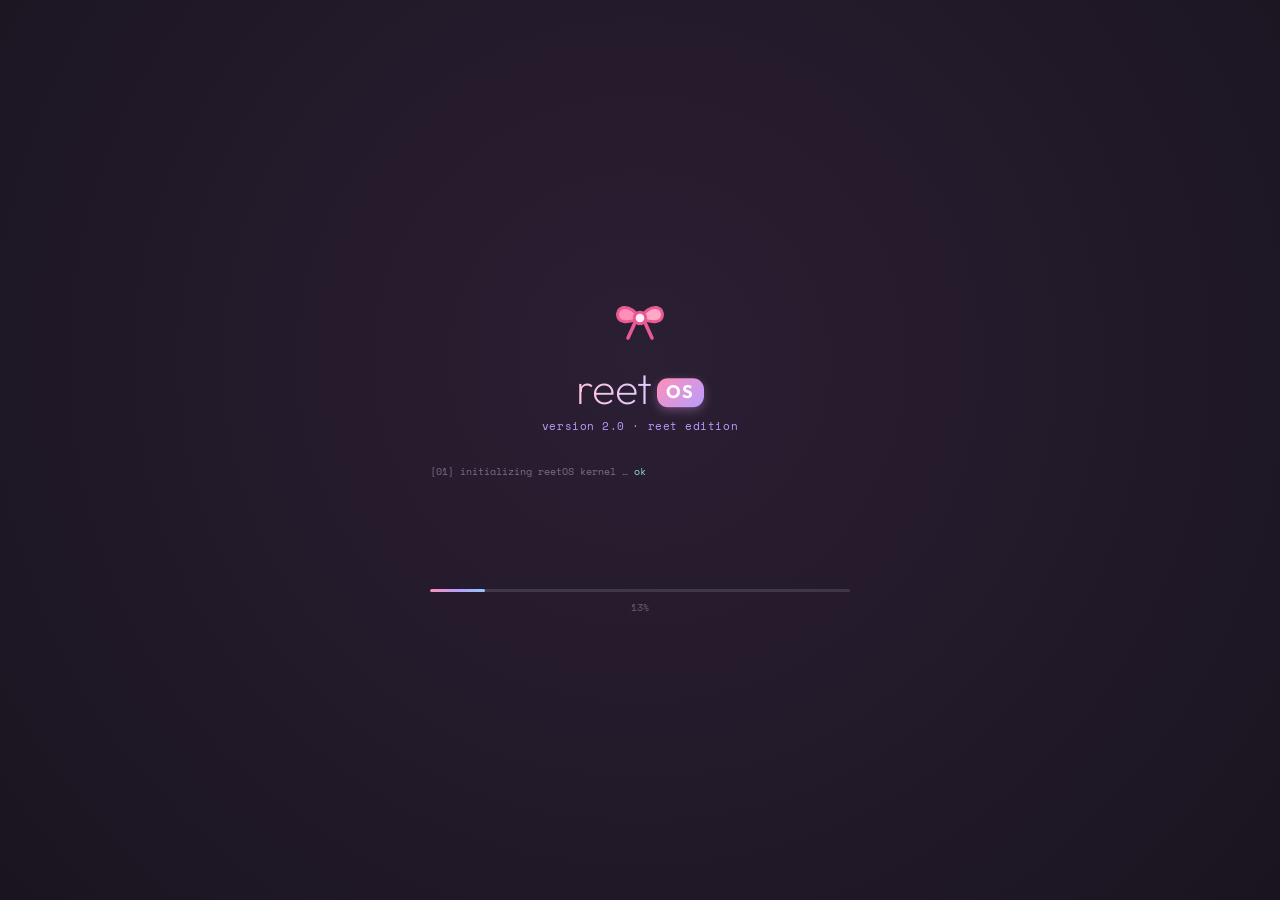
<file: index.html>
<!DOCTYPE html>
<html lang="en">
<head>
<meta charset="UTF-8">
<meta name="viewport" content="width=device-width, initial-scale=1.0, maximum-scale=1, user-scalable=no">
<title>reetOS</title>
<link rel="preconnect" href="https://fonts.googleapis.com">
<link rel="preconnect" href="https://fonts.gstatic.com" crossorigin>
<link href="https://fonts.googleapis.com/css2?family=Space+Mono:wght@400;700&family=Outfit:wght@200;300;400;500;600;700&family=Caveat:wght@600;700&family=Tiro+Devanagari+Hindi:ital@0;1&display=swap" rel="stylesheet">
<link rel="stylesheet" href="style.css">
<link rel="manifest" href="manifest.json">
<link rel="icon" href="favicon.ico" type="image/x-icon">
<link rel="icon" type="image/png" sizes="192x192" href="icons/icon-192.png">
<link rel="apple-touch-icon" href="icons/apple-touch-icon.png">
<meta name="theme-color" content="#1a1420">
<meta name="mobile-web-app-capable" content="yes">
<meta name="apple-mobile-web-app-capable" content="yes">
<meta name="apple-mobile-web-app-status-bar-style" content="black-translucent">
<meta name="apple-mobile-web-app-title" content="reetOS">

<!-- Open Graph / WhatsApp / Facebook link preview -->
<meta property="og:type" content="website">
<meta property="og:url" content="https://friends.itsmereet.in/">
<meta property="og:title" content="reetOS — a little world made for you">
<meta property="og:description" content="games, music, memories, and a secret letter — all in one place, made just for Reet.">
<meta property="og:image" content="https://friends.itsmereet.in/wallpapers/collage.jpg">
<meta property="og:image:width" content="1200">
<meta property="og:image:height" content="630">

<!-- Twitter Card (also used as fallback by some apps) -->
<meta name="twitter:card" content="summary_large_image">
<meta name="twitter:title" content="reetOS — a little world made for you">
<meta name="twitter:description" content="games, music, memories, and a secret letter — all in one place, made just for Reet.">
<meta name="twitter:image" content="https://friends.itsmereet.in/wallpapers/collage.jpg">
</head>
<body>

<!-- ══════════ BOOT SCREEN ══════════ -->
<div id="boot">
  <div class="boot-inner">
    <div class="boot-logo" data-icon="ribbon"></div>
    <div class="boot-name"><span class="wordmark shine" style="--wm:2.7rem"><span class="wm-reet">reet</span><span class="wm-os">OS</span></span></div>
    <div class="boot-ver">version 2.0 · reet edition</div>
    <div class="boot-log" id="bootLog"></div>
    <div class="boot-bar"><div class="boot-bar-fill" id="bootBarFill"></div></div>
    <div class="boot-pct" id="bootPct">0%</div>

    <div class="boot-install hidden" id="bootInstall">
      <button class="boot-install-btn" id="installBtn">
        <span data-icon="download"></span> add reetOS to home screen
      </button>
      <button class="boot-continue" id="continueBtn">continue in browser</button>
    </div>
  </div>
</div>

<!-- ══════════ LOCK SCREEN ══════════ -->
<div id="lock" class="hidden">
  <div class="lock-photo" id="lockPhotoA"></div>
  <div class="lock-photo" id="lockPhotoB" style="opacity: 0;"></div>
  <div class="lock-scrim"></div>
  <div class="lock-content">
    <div class="lock-clock">
      <div class="lock-time" id="lockTime">00:00</div>
      <div class="lock-date" id="lockDate">Sunday, August 2</div>
    </div>
    <div class="lock-bottom">
      <div class="lock-avatar" data-icon="ribbon"></div>
      <div class="lock-user">Reet</div>
      <button class="lock-btn" id="lockBtn">tap to unlock</button>
      <div class="lock-hint">no password needed — you're always welcome here</div>
    </div>
  </div>
</div>

<!-- ══════════ DESKTOP ══════════ -->
<div id="desktop" class="hidden">

  <div class="wallpaper" id="wallpaper">
    <div class="wp-photo" id="wpPhoto"></div>
    <div class="wp-grid" id="wpGrid"></div>
    <div class="wp-wash"></div>
    <div class="blob b1"></div>
    <div class="blob b2"></div>
    <div class="blob b3"></div>
    <canvas id="starCanvas"></canvas>
  </div>

  <!-- Menu bar -->
  <div class="menubar">
    <div class="menubar-left">
      <span class="mb-logo" data-icon="ribbon"></span>
      <span class="mb-item bold" data-menu="system"><span class="wordmark" style="--wm:.95rem"><span class="wm-reet">reet</span><span class="wm-os">OS</span></span></span>
      <span class="mb-item desktop-only" data-menu="file">Her Things</span>
      <span class="mb-item desktop-only" data-menu="feelings">Feelings</span>
      <span class="mb-item desktop-only" data-menu="help">Reet 101</span>
    </div>
    <div class="menubar-right">
      <span class="mb-item mb-ico" id="themeBtn" title="Themes & Vibe"><span data-icon="sparkle"></span></span>
      <span class="mb-item mb-ico" id="battery"><span data-icon="battery"></span> ∞%</span>
      <span class="mb-item mb-ico" id="wifi"><span data-icon="wifi"></span></span>
      <span class="mb-item mb-ico" id="notifBtn" title="Notifications">
        <span data-icon="bell"></span>
        <span class="mb-notif-dot hidden" id="notifDot"></span>
      </span>
      <span class="mb-item" id="menuClock">--:--</span>
    </div>
  </div>

  <div class="notif-panel hidden" id="notifPanel">
    <div class="notif-panel-head">
      <span>notifications</span>
      <button class="notif-clear" id="notifClearBtn">clear all</button>
    </div>
    <div class="notif-list" id="notifList"></div>
  </div>

  <!-- Desktop icons (mac) -->
  <div class="desktop-icons" id="desktopIcons"></div>

  <!-- iPhone home screen (mobile only) -->
  <div class="home" id="home">
    <div class="home-grid" id="homeGrid"></div>
    <div class="home-dots"><i class="on"></i></div>
  </div>

  <!-- Windows container -->
  <div id="windows"></div>

  <!-- Reet Radio mini player — shown while music plays minimized in the background -->
  <div class="mini-player" id="miniPlayer">
    <div class="mp-thumb" data-icon="vinyl"></div>
    <div class="mp-info">
      <div class="mp-title" id="mpTitle">—</div>
      <div class="mp-artist" id="mpArtist">—</div>
    </div>
    <button class="mp-play" id="mpPlay" data-icon="pause"></button>
    <button class="mp-close" id="mpClose" data-icon="close" title="close"></button>
  </div>

  <!-- Dock -->
  <div class="dock" id="dock"></div>

  <!-- iOS home indicator (mobile only) -->
  <div class="home-bar" id="homeBar"></div>

</div>

<!-- ══════════ WINDOW TEMPLATES ══════════ -->
<template id="tpl-terminal">
  <div class="term">
    <div class="term-out" id="termOut"></div>
    <div class="term-chips" id="termChips"></div>
    <div class="term-inputline">
      <span class="term-prompt">reet@friendship <span class="tilde">~</span> $</span>
      <input type="text" class="term-input" id="termInput" autocomplete="off" autocorrect="off" autocapitalize="off" spellcheck="false" enterkeyhint="send">
    </div>
  </div>
</template>

<template id="tpl-photos">
  <div class="photos-app" id="photosApp">
    <div class="photos-bar">
      <button class="ph-back" id="phBack"><span data-icon="chevL"></span> her albums</button>
      <span class="ph-label" id="phLabel">Her Albums</span>
      <span class="ph-count" id="photoCount"></span>
    </div>
    <div class="photos-scroll" id="photosScroll">
      <div class="albums-grid" id="albumsGrid"></div>
      <div class="photos-grid hidden" id="photosGrid"></div>
    </div>
    <div class="lightbox" id="lightbox">
      <div class="lb-idx" id="lbIdx"></div>
      <button class="lb-close" id="lbClose" data-icon="close"></button>
      <button class="lb-nav lb-prev" id="lbPrev" data-icon="chevL"></button>
      <img id="lbImg" alt="memory">
      <button class="lb-nav lb-next" id="lbNext" data-icon="chevR"></button>
      <div class="lb-cap" id="lbCap"></div>
    </div>
  </div>
</template>

<template id="tpl-videos">
  <div class="videos-app" id="videosApp">
    <div class="photos-bar">
      <button class="ph-back" id="vdBack"><span data-icon="chevL"></span> all sets</button>
      <span class="ph-label" id="vdLabel">Reet In Motion</span>
      <span class="ph-count" id="vdCount"></span>
    </div>
    <div class="photos-scroll" id="vdScroll">
      <div class="albums-grid" id="vdSets"></div>
      <div class="vd-grid hidden" id="vdGrid"></div>
    </div>
    <div class="vd-player" id="vdPlayer">
      <button class="lb-close" id="vdClose" data-icon="close"></button>
      <video id="vdVideo" playsinline webkit-playsinline controls preload="metadata"></video>
      <div class="vd-meta">
        <div class="vd-title" id="vdTitle"></div>
        <div class="vd-date" id="vdDate"></div>
      </div>
      <button class="lb-nav lb-prev" id="vdPrev" data-icon="chevL"></button>
      <button class="lb-nav lb-next" id="vdNext" data-icon="chevR"></button>
    </div>
  </div>
</template>

<template id="tpl-letter">
  <div class="letter-app">
    <div class="letter-meta">letter.txt — modified Aug 2, 2026</div>
    <div class="letter-body" id="letterBody"></div>
    <div class="letter-hint" id="letterHint">tap anywhere to show the whole letter</div>
  </div>
</template>

<template id="tpl-music">
  <div class="music-app">
    <div class="mu-art">
      <div class="mu-disc" id="muDisc"><span data-icon="vinyl"></span></div>
    </div>
    <div class="mu-title" id="muTitle">—</div>
    <div class="mu-artist" id="muArtist">—</div>
    <div class="mu-viz" id="muViz"></div>
    <input type="range" class="mu-seek" id="muSeek" value="0" min="0" max="1000">
    <div class="mu-time"><span id="muCur">0:00</span><span id="muDur">0:00</span></div>
    <div class="mu-controls">
      <button class="mu-btn" id="muBack" data-icon="prev"></button>
      <button class="mu-btn mu-play" id="muPlay" data-icon="play"></button>
      <button class="mu-btn" id="muFwd" data-icon="next"></button>
    </div>
    <div class="mu-list">
      <div class="mu-list-bar">
        <button class="mu-station-btn" id="muStationBtn"><span data-icon="chevL"></span> <span id="muStationName">reet radio</span></button>
        <button class="mu-shuffle" id="muShuffle">shuffle</button>
      </div>
      <div id="muStations"></div>
      <div id="muTracks" class="hidden"></div>
    </div>
    <audio id="muAudio" preload="metadata"></audio>
  </div>
</template>

<template id="tpl-story">
  <div class="story-app">
    <div class="st-hero">
      <div class="st-hero-num" id="stTotal">—</div>
      <div class="st-hero-label">days of knowing you</div>
      <div class="st-streak" id="stStreak"></div>
    </div>
    <div class="st-rail" id="stRail"></div>
    <div class="st-foot">still counting — this list isn't finished yet</div>
  </div>
</template>

<template id="tpl-quiz">
  <div class="quiz-app">
    <div class="qz-intro" id="qzIntro">
      <div class="qz-glyph" data-icon="sparkle"></div>
      <div class="qz-title">bestie test 🎀</div>
      <div class="qz-sub">10 questions about us & our vibe. No dates, zero stress!</div>
      <button class="sh-btn" id="qzStart">shuru karein?</button>
    </div>
    <div class="qz-play hidden" id="qzPlay">
      <div class="qz-bar"><div class="qz-bar-fill" id="qzBarFill"></div></div>
      <div class="qz-step" id="qzStep"></div>
      <div class="qz-q" id="qzQ"></div>
      <div class="qz-opts" id="qzOpts"></div>
      <div class="qz-note" id="qzNote"></div>
    </div>
    <div class="qz-done hidden" id="qzDone">
      <div class="qz-score" id="qzScore"></div>
      <div class="qz-verdict" id="qzVerdict"></div>
      <button class="sh-btn" id="qzAgain">phir se try karein? 🎀</button>
    </div>
  </div>
</template>

<template id="tpl-reply">
  <div class="reply-app">
    <div class="rp-head">write back</div>
    <div class="rp-sub">say anything. it saves as you type, so you can't lose it.</div>
    <textarea id="rpText" class="rp-text" placeholder="type here…" maxlength="4000"></textarea>
    <div class="rp-meta"><span id="rpCount">0 characters</span><span id="rpSaved"></span></div>
    <div class="rp-actions">
      <button class="sh-btn" id="rpSend">send it to him</button>
      <button class="sh-ghost" id="rpCopy">copy</button>
    </div>
    <div class="rp-hint" id="rpHint"></div>
  </div>
</template>

<template id="tpl-shayari">
  <div class="shayari-app">
    <div class="sh-top">
      <div class="sh-lang" id="shLang">
        <button class="sh-tab active" data-lang="hi">हिंदी</button>
        <button class="sh-tab" data-lang="en">English</button>
      </div>
    </div>
    <div class="sh-stage" id="shStage">
      <div class="sh-card" id="shCard"></div>
    </div>
    <div class="sh-actions">
      <button class="sh-btn" id="shNext"><span data-icon="sparkle"></span> aur sunao</button>
      <button class="sh-ghost" id="shCopy">copy</button>
    </div>
    <div class="sh-count" id="shCount"></div>
  </div>
</template>

<template id="tpl-reasons">
  <div class="reasons-app">
    <div class="rs-label">reason generator</div>
    <div class="rs-display" id="rsDisplay">
      <div class="rs-glyph" data-icon="sparkle"></div>
      <div class="rs-text">press the button and I'll tell you why</div>
    </div>
    <button class="rs-btn" id="rsBtn"><span data-icon="sparkle"></span> generate</button>
    <div class="rs-counter" id="rsCounter">0 of 12 discovered</div>
  </div>
</template>

<template id="tpl-notes">
  <div class="notes-app">
    <div class="nt-head">things_to_do_together.md</div>
    <ul class="nt-list" id="ntList"></ul>
    <form class="nt-add" id="ntAdd">
      <input type="text" id="ntInput" placeholder="add something of your own…" maxlength="120"
             autocomplete="off" enterkeyhint="done">
      <button type="submit" class="nt-add-btn" id="ntAddBtn" aria-label="add">+</button>
    </form>
    <div class="nt-foot" id="ntFoot">0 of 8 completed</div>
  </div>
</template>

<template id="tpl-trash">
  <div class="trash-app">
    <div class="tr-icon" data-icon="trashBig"></div>
    <div class="tr-title">Trash is empty</div>
    <div class="tr-sub">tried to find a bad memory of us to delete.<br>turns out there aren't any.</div>
  </div>
</template>

<template id="tpl-about">
  <div class="about-app">
    <div class="ab-logo" data-icon="ribbon"></div>
    <div class="ab-name"><span class="wordmark shine" style="--wm:2rem"><span class="wm-reet">reet</span><span class="wm-os">OS</span></span></div>
    <div class="ab-ver">Version 2.0 · Friendship Edition</div>
    <div class="ab-specs">
      <div><span>Owner</span><b>Reet</b></div>
      <div><span>Role</span><b>Certified Best Friend</b></div>
      <div><span>Memory</span><b>∞ GB — all of them</b></div>
      <div><span>Uptime</span><b id="abUptime">calculating…</b></div>
      <div><span>Storage</span><b>100% love · 0% free</b></div>
      <div><span>License</span><b>Forever · non-revocable</b></div>
    </div>
    <div class="ab-foot">built by someone who thinks the world of you</div>
  </div>
</template>

<!-- ══════════ MOOD CHECK-IN ══════════ -->
<template id="tpl-mood">
  <div class="mood-app">
    <div class="mood-title">aaj ka mood kya hai? 🌸</div>
    <div class="mood-sub">tap your vibe and I'll match it</div>
    <div class="mood-grid" id="moodGrid"></div>
    <div class="mood-result hidden" id="moodResult">
      <div class="mood-res-emoji" id="moodResEmoji"></div>
      <div class="mood-res-text" id="moodResText"></div>
      <button class="sh-btn" id="moodAgain">change mood</button>
    </div>
  </div>
</template>

<!-- ══════════ SCRATCH CARD ══════════ -->
<template id="tpl-scratch">
  <div class="scratch-app">
    <div class="scratch-label">scratch to reveal 🎁</div>
    <div class="scratch-wrap" id="scratchWrap">
      <div class="scratch-msg" id="scratchMsg"></div>
      <canvas class="scratch-canvas" id="scratchCanvas"></canvas>
    </div>
    <div class="scratch-hint" id="scratchHint">scratch anywhere on the card</div>
    <button class="sh-btn scratch-new hidden" id="scratchNew">new card ✨</button>
  </div>
</template>

<!-- ══════════ MAGIC 8-BALL ══════════ -->
<template id="tpl-magic8">
  <div class="m8-app">
    <div class="m8-title">🔮 Reet's Magic Ball</div>
    <div class="m8-sub">pucho kuch bhi — main jaanti hoon</div>
    <div class="m8-ball" id="m8Ball">
      <div class="m8-inner">
        <div class="m8-num">8</div>
        <div class="m8-answer hidden" id="m8Answer"></div>
      </div>
    </div>
    <div class="m8-field">
      <input class="m8-input" id="m8Input" type="text" placeholder="apna sawaal yahan likho…" autocomplete="off" />
      <button class="sh-btn" id="m8Ask">ask</button>
    </div>
    <div class="m8-hint" id="m8Hint">type a yes/no question and tap ask ✨</div>
  </div>
</template>

<!-- ══════════ PHOTO MEMORY MATCH ══════════ -->
<template id="tpl-match">
  <div class="match-app">
    <div class="match-header">
      <div class="match-title">memory match 🃏</div>
      <div class="match-stats"><span id="mchMoves">0 moves</span> · <span id="mchTime">0s</span></div>
    </div>
    <div class="match-grid" id="matchGrid"></div>
    <div class="match-done hidden" id="matchDone">
      <div class="match-done-text" id="matchDoneText"></div>
      <button class="sh-btn" id="matchAgain">play again 🎴</button>
    </div>
  </div>
</template>

<!-- ══════════ COMPLIMENT SLOT MACHINE ══════════ -->
<template id="tpl-slot">
  <div class="slot-app">
    <div class="slot-title">compliment machine 🎰</div>
    <div class="slot-sub">pull to generate a fact about you</div>
    <div class="slot-machine">
      <div class="slot-reels" id="slotReels">
        <div class="slot-reel" id="slotR0"><div class="slot-strip" id="slotS0"></div></div>
        <div class="slot-reel" id="slotR1"><div class="slot-strip" id="slotS1"></div></div>
        <div class="slot-reel" id="slotR2"><div class="slot-strip" id="slotS2"></div></div>
      </div>
      <div class="slot-line"></div>
    </div>
    <button class="sh-btn slot-btn" id="slotSpin">✨ spin</button>
    <div class="slot-result" id="slotResult"></div>
  </div>
</template>

<!-- ══════════ GUESS THE VIBE ══════════ -->
<template id="tpl-vibe">
  <div class="vibe-app">
    <div class="vibe-intro" id="vibeIntro">
      <div class="vibe-glyph">✨</div>
      <div class="vibe-title">guess the vibe</div>
      <div class="vibe-sub">I'll describe a situation — you pick the bestie reaction</div>
      <button class="sh-btn" id="vibeStart">let's go</button>
    </div>
    <div class="vibe-play hidden" id="vibePlay">
      <div class="vibe-bar"><div class="vibe-bar-fill" id="vibeBarFill"></div></div>
      <div class="vibe-step" id="vibeStep"></div>
      <div class="vibe-scenario" id="vibeScenario"></div>
      <div class="vibe-opts" id="vibeOpts"></div>
    </div>
    <div class="vibe-done hidden" id="vibeDone">
      <div class="vibe-done-label">your vibe is</div>
      <div class="vibe-done-result" id="vibeDoneResult"></div>
      <div class="vibe-done-sub" id="vibeDoneSub"></div>
      <button class="sh-btn" id="vibeAgain">phir se play karein? ✨</button>
    </div>
  </div>
</template>

<!-- ══════════ REEL SNAKE ══════════ -->
<template id="tpl-snake">
  <div class="snake-app">
    <div class="snake-header">
      <div class="snake-title">reel snake 📱</div>
      <div class="snake-score">score: <span id="snakeScore">0</span></div>
    </div>
    <canvas class="snake-canvas" id="snakeCanvas"></canvas>
    <div class="snake-msg" id="snakeMsg">tap to start 👆</div>
    <div class="snake-controls">
      <div class="snake-dpad">
        <button class="sd-btn" data-dir="up">▲</button>
        <button class="sd-btn" data-dir="left">◀</button>
        <button class="sd-btn" data-dir="right">▶</button>
        <button class="sd-btn" data-dir="down">▼</button>
      </div>
    </div>
  </div>
</template>
<!-- ══════════ STICKY NOTES ══════════ -->
<template id="tpl-sticky">
  <div class="sticky-app">
    <div class="st-head">
      <div class="st-title">gentle reminders 📌</div>
      <div class="st-sub">little sticky notes for your day</div>
    </div>
    <div class="st-grid" id="stGrid"></div>
  </div>
</template>
<!--══════════ THEMES & VIBE ══════════ -->
<template id="tpl-theme">
  <div class="theme-app">
    <div class="th-head">
      <div class="th-title">settings ⚙️</div>
      <div class="th-sub">tune your OS the way you like it</div>
    </div>

    <div class="th-section">
      <div class="th-sec-title">appearance</div>
      <div class="th-grid" id="thGrid"></div>
    </div>

    <div class="th-section">
      <div class="th-sec-title">wallpaper
        <button class="th-wp-shuffle" id="thWpShuffle" title="reshuffle mosaic / shuffle photo">🔀 shuffle</button>
      </div>
      <div class="th-wp-grid" id="thWpGrid"></div>
    </div>

    <div class="th-section">
      <div class="th-sec-title">sound</div>
      <div class="th-row">
        <div class="th-row-label">system sounds</div>
        <button class="th-switch" id="thSoundSwitch" role="switch" aria-label="toggle system sounds"><span class="th-switch-knob"></span></button>
      </div>
    </div>

    <div class="th-section">
      <div class="th-sec-title">lock screen</div>
      <div class="th-lock-mode">
        <button class="sh-ghost th-lock-shuffle-btn" id="thLockShuffle">use random slideshow (default)</button>
      </div>
      <div class="th-lock-grid" id="thLockGrid"></div>
    </div>

    <div class="th-section">
      <div class="th-sec-title">utilities</div>
      <div class="th-actions">
        <button class="sh-btn" id="thHeartRain">heart rain 💕</button>
        <button class="sh-ghost" id="thResetQuest">reset quest progress</button>
      </div>
    </div>
  </div>
</template>
<!--══════════ REET'S QUEST CHECKLIST ══════════ -->
<template id="tpl-quest">
  <div class="quest-app">
    <div class="q-head">
      <div class="q-title">reet's exploration quest 🏆</div>
      <div class="q-sub">explore all apps to complete your friendship badge</div>
    </div>
    <div class="q-bar-wrap">
      <div class="q-bar"><div class="q-bar-fill" id="qBarFill"></div></div>
      <div class="q-status" id="qStatus">0 of 14 completed</div>
    </div>
    <div class="q-list" id="qList"></div>
    <div class="q-bonus" id="qBonus">
      <div class="q-ico">🎮</div>
      <div class="q-info">
        <div class="q-item-title">bonus: find the hidden easter egg</div>
        <div class="q-item-desc">not tracked in the checklist above — hint: your keyboard remembers old games (↑↑↓↓←→←→ba) · on phone, just trace a circle or a heart 💕 anywhere on the screen</div>
      </div>
      <div class="q-check" id="qBonusCheck"></div>
    </div>
    <div class="q-reward hidden" id="qReward">
      <div class="q-rw-glyph">🎉🎀</div>
      <div class="q-rw-title">100% Quest Completed!</div>
      <div class="q-rw-text">you explored every single corner of reetOS — officially certified bestie forever 🤍</div>
    </div>
  </div>
</template>

<!-- ══════════ REET.AI ══════════ -->
<template id="tpl-ai">
  <div class="ai-app">
    <div class="ai-head">
      <div class="ai-title">reet.ai ✨</div>
      <div class="ai-sub">a little assistant that only knows one topic: you.</div>
      <button class="ai-voice-btn" id="aiVoiceBtn" aria-label="toggle voice" title="toggle voice replies">🔊</button>
    </div>
    <div class="ai-msgs" id="aiMsgs"></div>
    <form class="ai-form" id="aiForm">
      <input type="text" id="aiInput" placeholder="ask me anything…" maxlength="200"
             autocomplete="off" enterkeyhint="send">
      <button type="submit" class="ai-send" id="aiSendBtn" aria-label="send"><span data-icon="send"></span></button>
    </form>
  </div>
</template>

<!-- ══════════ REETNET BROWSER ══════════ -->
<template id="tpl-browser">
  <div class="browser-app">
    <div class="br-bar">
      <span class="br-url" id="brUrl">reetnet://home</span>
    </div>
    <div class="br-tabs" id="brTabs">
      <button class="br-tab active" data-site="search">ReetSearch</button>
      <button class="br-tab" data-site="social">BestieBook</button>
      <button class="br-tab" data-site="news">Tea Time News</button>
      <button class="br-tab" data-site="video">ReetTube</button>
      <button class="br-tab" data-site="vault">The Vault 🔒</button>
    </div>
    <div class="br-page" id="brPage"></div>
  </div>
</template>

<!-- ══════════ THROWBACK ══════════ -->
<template id="tpl-throwback">
  <div class="tb-app">
    <div class="tb-head">
      <div class="tb-title">throwback 📼</div>
      <div class="tb-sub">a little scroll back through us</div>
    </div>
    <div class="tb-card">
      <div class="tb-date" id="tbDate"></div>
      <div class="tb-text" id="tbText"></div>
      <div class="tb-note" id="tbNote"></div>
    </div>
    <button class="sh-btn" id="tbNext">another one 🔁</button>
  </div>
</template>

<!-- ══════════ SEAL THE PROMISE ══════════ -->
<template id="tpl-promise">
  <div class="pm-app">
    <div class="pm-steps" id="pmSteps">
      <div class="pm-progress"><div class="pm-progress-fill" id="pmProgressFill"></div></div>
      <div class="pm-card">
        <div class="pm-label" id="pmLabel">promise 1 of 7</div>
        <div class="pm-text" id="pmText"></div>
        <div class="pm-seal-anim" id="pmSealAnim">
          <span class="pm-hand pm-hand-l">🫲</span>
          <span class="pm-ribbon" id="pmRibbon">🎀</span>
          <span class="pm-hand pm-hand-r">🫱</span>
        </div>
        <button class="sh-btn" id="pmSealBtn">seal it 🤝</button>
      </div>
      <div class="pm-custom hidden" id="pmCustom">
        <div class="pm-label">and one from you, if you'd like</div>
        <textarea id="pmCustomInput" class="pm-custom-input" maxlength="200"
          placeholder="I promise… (optional)"></textarea>
        <button class="sh-btn" id="pmCustomBtn">seal the certificate 🎀</button>
      </div>
    </div>
    <div class="pm-cert hidden" id="pmCertWrap">
      <canvas id="pmCertCanvas" width="900" height="620"></canvas>
      <div class="pm-cert-actions">
        <button class="sh-btn" id="pmDownload">download certificate 🎀</button>
        <button class="sh-ghost" id="pmRestart">do it again</button>
      </div>
    </div>
  </div>
</template>

<!-- ══════════ SECRET: FINAL MESSAGE (unlocks at 100% quest) ══════════ -->
<template id="tpl-secret">
  <div class="sec-app">
    <div class="sec-glow-bg"></div>
    <div class="sec-lock" id="secLock">
      <div class="sec-lock-icon">🔒</div>
      <div class="sec-lock-text">you found the last one.</div>
      <button class="sh-btn" id="secOpenBtn">open it 💛</button>
    </div>
    <div class="sec-letter hidden" id="secLetter">
      <div class="sec-letter-head">💌</div>
      <div class="sec-letter-date" id="secDate"></div>
      <div class="sec-letter-body">
        you didn't just click through this — you actually explored every
        corner of it. every game, every song, every note. that's so <i>you</i> —
        the same way you show up for everything, you showed up for this too.<br/><br/>
        so here's the one thing I didn't put anywhere else: none of this was
        ever about the apps. it was an excuse to spend this much effort on
        making sure you know, in as many ways as I could think of, that you
        are noticed, you are valued, and there is no version of my life that
        doesn't have you in it.<br/><br/>
        thank you for finding this. Radhe Radhe 🙏
      </div>
      <div class="sec-letter-sign">— always</div>
    </div>
  </div>
</template>

<!-- ══════════ WELCOME MODAL ══════════ -->
<div class="welcome-overlay hidden" id="welcomeOverlay">
  <div class="welcome-modal">
    <div class="wm-sparkle">🌸✨</div>
    <div class="wm-title">Welcome to reetOS, Reet!</div>
    <div class="wm-body">
      This whole site was built just for you 🎀<br/>
      Inside, you'll find games, music, shayari, care notes, photos, and a secret letter.<br/><br/>
      Use your <b>Exploration Quest</b> checklist to make sure you don't miss a single surprise!
    </div>
    <div class="wm-actions">
      <button class="sh-btn" id="wmStartBtn">Start Exploring 🚀</button>
    </div>
  </div>
</div>

<!-- ══════════ FOLDER OVERLAY ══════════ -->
<div class="folder-overlay hidden" id="folderOverlay">
  <div class="folder-modal">
    <div class="folder-modal-head">
      <span id="folderTitle">folder</span>
      <button class="folder-close" id="folderCloseBtn" aria-label="close">✕</button>
    </div>
    <div class="folder-grid" id="folderGrid"></div>
  </div>
</div>


<!-- ══════════ VISUAL EFFECTS ══════════ -->
<div class="particle-layer" id="particleLayer"></div>
<div class="toast-container" id="toastContainer"></div>
<div class="ee-overlay" id="eeOverlay">
  <div class="ee-icon">🤍</div>
  <div class="ee-title">You found the secret! ✨</div>
  <div class="ee-text">No matter where life takes us, I've always got your back. Happy Friendship Day, bestie. 🌸</div>
  <button class="sh-btn" id="eeCloseBtn">I know 🤍</button>
</div>

<script src="music-data.js?v=11"></script>
<script src="video-data.js?v=11"></script>
<script src="throwback-data.js?v=11"></script>
<script src="script.js?v=11"></script>
</body>
</html>
</file>
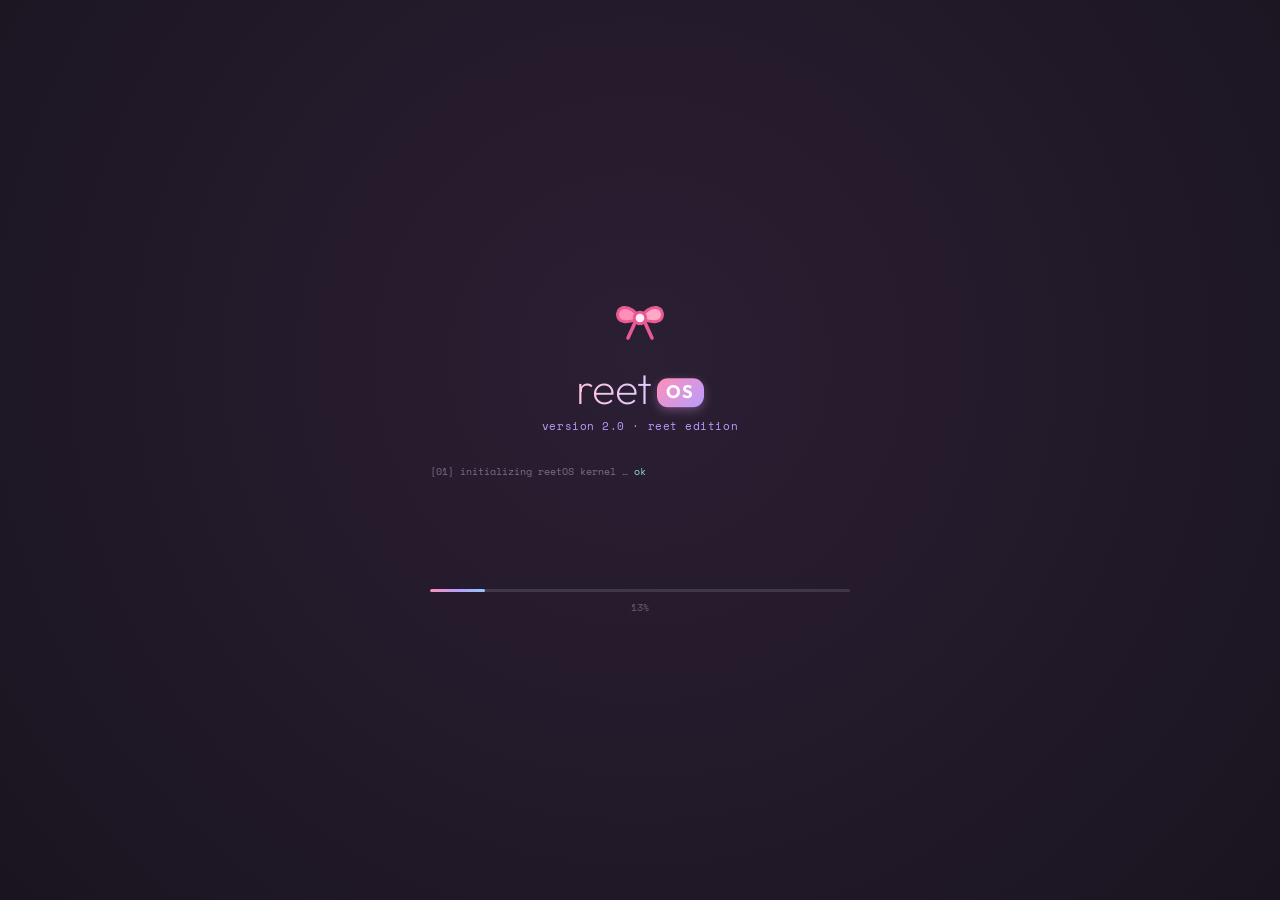
<file: Friendship Day/index.html>
<!DOCTYPE html>
<html lang="en">
<head>
<meta charset="UTF-8">
<meta name="viewport" content="width=device-width, initial-scale=1.0, maximum-scale=1, user-scalable=no">
<title>reetOS</title>
<link rel="preconnect" href="https://fonts.googleapis.com">
<link rel="preconnect" href="https://fonts.gstatic.com" crossorigin>
<link href="https://fonts.googleapis.com/css2?family=Space+Mono:wght@400;700&family=Outfit:wght@200;300;400;500;600;700&family=Caveat:wght@600;700&family=Tiro+Devanagari+Hindi:ital@0;1&display=swap" rel="stylesheet">
<link rel="stylesheet" href="style.css">
<link rel="manifest" href="manifest.json">
<link rel="icon" href="favicon.ico" type="image/x-icon">
<link rel="icon" type="image/png" sizes="192x192" href="icons/icon-192.png">
<link rel="apple-touch-icon" href="icons/apple-touch-icon.png">
<meta name="theme-color" content="#1a1420">
<meta name="mobile-web-app-capable" content="yes">
<meta name="apple-mobile-web-app-capable" content="yes">
<meta name="apple-mobile-web-app-status-bar-style" content="black-translucent">
<meta name="apple-mobile-web-app-title" content="reetOS">
</head>
<body>

<!-- ══════════ BOOT SCREEN ══════════ -->
<div id="boot">
  <div class="boot-inner">
    <div class="boot-logo" data-icon="ribbon"></div>
    <div class="boot-name"><span class="wordmark shine" style="--wm:2.7rem"><span class="wm-reet">reet</span><span class="wm-os">OS</span></span></div>
    <div class="boot-ver">version 2.0 · reet edition</div>
    <div class="boot-log" id="bootLog"></div>
    <div class="boot-bar"><div class="boot-bar-fill" id="bootBarFill"></div></div>
    <div class="boot-pct" id="bootPct">0%</div>

    <div class="boot-install hidden" id="bootInstall">
      <button class="boot-install-btn" id="installBtn">
        <span data-icon="download"></span> add reetOS to home screen
      </button>
      <button class="boot-continue" id="continueBtn">continue in browser</button>
    </div>
  </div>
</div>

<!-- ══════════ LOCK SCREEN ══════════ -->
<div id="lock" class="hidden">
  <div class="lock-photo" id="lockPhotoA"></div>
  <div class="lock-photo" id="lockPhotoB" style="opacity: 0;"></div>
  <div class="lock-scrim"></div>
  <div class="lock-content">
    <div class="lock-clock">
      <div class="lock-time" id="lockTime">00:00</div>
      <div class="lock-date" id="lockDate">Sunday, August 2</div>
    </div>
    <div class="lock-bottom">
      <div class="lock-avatar" data-icon="ribbon"></div>
      <div class="lock-user">Reet</div>
      <button class="lock-btn" id="lockBtn">tap to unlock</button>
      <div class="lock-hint">no password needed — you're always welcome here</div>
    </div>
  </div>
</div>

<!-- ══════════ DESKTOP ══════════ -->
<div id="desktop" class="hidden">

  <div class="wallpaper" id="wallpaper">
    <div class="wp-photo" id="wpPhoto"></div>
    <div class="wp-wash"></div>
    <div class="blob b1"></div>
    <div class="blob b2"></div>
    <div class="blob b3"></div>
    <canvas id="starCanvas"></canvas>
  </div>

  <!-- Menu bar -->
  <div class="menubar">
    <div class="menubar-left">
      <span class="mb-logo" data-icon="ribbon"></span>
      <span class="mb-item bold" data-menu="system"><span class="wordmark" style="--wm:.95rem"><span class="wm-reet">reet</span><span class="wm-os">OS</span></span></span>
      <span class="mb-item desktop-only" data-menu="file">Her Things</span>
      <span class="mb-item desktop-only" data-menu="feelings">Feelings</span>
      <span class="mb-item desktop-only" data-menu="help">Reet 101</span>
    </div>
    <div class="menubar-right">
      <span class="mb-item mb-ico" id="themeBtn" title="Themes & Vibe"><span data-icon="sparkle"></span></span>
      <span class="mb-item mb-ico" id="battery"><span data-icon="battery"></span> ∞%</span>
      <span class="mb-item mb-ico" id="wifi"><span data-icon="wifi"></span></span>
      <span class="mb-item" id="menuClock">--:--</span>
    </div>
  </div>

  <!-- Desktop icons (mac) -->
  <div class="desktop-icons" id="desktopIcons"></div>

  <!-- iPhone home screen (mobile only) -->
  <div class="home" id="home">
    <div class="home-grid" id="homeGrid"></div>
    <div class="home-dots"><i class="on"></i></div>
  </div>

  <!-- Windows container -->
  <div id="windows"></div>

  <!-- Dock -->
  <div class="dock" id="dock"></div>

  <!-- iOS home indicator (mobile only) -->
  <div class="home-bar" id="homeBar"></div>

</div>

<!-- ══════════ WINDOW TEMPLATES ══════════ -->
<template id="tpl-terminal">
  <div class="term">
    <div class="term-out" id="termOut"></div>
    <div class="term-chips" id="termChips"></div>
    <div class="term-inputline">
      <span class="term-prompt">reet@friendship <span class="tilde">~</span> $</span>
      <input type="text" class="term-input" id="termInput" autocomplete="off" autocorrect="off" autocapitalize="off" spellcheck="false" enterkeyhint="send">
    </div>
  </div>
</template>

<template id="tpl-photos">
  <div class="photos-app" id="photosApp">
    <div class="photos-bar">
      <button class="ph-back" id="phBack"><span data-icon="chevL"></span> her albums</button>
      <span class="ph-label" id="phLabel">Her Albums</span>
      <span class="ph-count" id="photoCount"></span>
    </div>
    <div class="photos-scroll" id="photosScroll">
      <div class="albums-grid" id="albumsGrid"></div>
      <div class="photos-grid hidden" id="photosGrid"></div>
    </div>
    <div class="lightbox" id="lightbox">
      <div class="lb-idx" id="lbIdx"></div>
      <button class="lb-close" id="lbClose" data-icon="close"></button>
      <button class="lb-nav lb-prev" id="lbPrev" data-icon="chevL"></button>
      <img id="lbImg" alt="memory">
      <button class="lb-nav lb-next" id="lbNext" data-icon="chevR"></button>
      <div class="lb-cap" id="lbCap"></div>
    </div>
  </div>
</template>

<template id="tpl-videos">
  <div class="videos-app" id="videosApp">
    <div class="photos-bar">
      <button class="ph-back" id="vdBack"><span data-icon="chevL"></span> all sets</button>
      <span class="ph-label" id="vdLabel">Reet In Motion</span>
      <span class="ph-count" id="vdCount"></span>
    </div>
    <div class="photos-scroll" id="vdScroll">
      <div class="albums-grid" id="vdSets"></div>
      <div class="vd-grid hidden" id="vdGrid"></div>
    </div>
    <div class="vd-player" id="vdPlayer">
      <button class="lb-close" id="vdClose" data-icon="close"></button>
      <video id="vdVideo" playsinline webkit-playsinline controls preload="metadata"></video>
      <div class="vd-meta">
        <div class="vd-title" id="vdTitle"></div>
        <div class="vd-date" id="vdDate"></div>
      </div>
      <button class="lb-nav lb-prev" id="vdPrev" data-icon="chevL"></button>
      <button class="lb-nav lb-next" id="vdNext" data-icon="chevR"></button>
    </div>
  </div>
</template>

<template id="tpl-letter">
  <div class="letter-app">
    <div class="letter-meta">letter.txt — modified Aug 2, 2026</div>
    <div class="letter-body" id="letterBody"></div>
    <div class="letter-hint" id="letterHint">tap anywhere to show the whole letter</div>
  </div>
</template>

<template id="tpl-music">
  <div class="music-app">
    <div class="mu-art">
      <div class="mu-disc" id="muDisc"><span data-icon="vinyl"></span></div>
    </div>
    <div class="mu-title" id="muTitle">—</div>
    <div class="mu-artist" id="muArtist">—</div>
    <div class="mu-viz" id="muViz"></div>
    <input type="range" class="mu-seek" id="muSeek" value="0" min="0" max="1000">
    <div class="mu-time"><span id="muCur">0:00</span><span id="muDur">0:00</span></div>
    <div class="mu-controls">
      <button class="mu-btn" id="muBack" data-icon="prev"></button>
      <button class="mu-btn mu-play" id="muPlay" data-icon="play"></button>
      <button class="mu-btn" id="muFwd" data-icon="next"></button>
    </div>
    <div class="mu-list">
      <div class="mu-list-bar">
        <button class="mu-station-btn" id="muStationBtn"><span data-icon="chevL"></span> <span id="muStationName">reet radio</span></button>
        <button class="mu-shuffle" id="muShuffle">shuffle</button>
      </div>
      <div id="muStations"></div>
      <div id="muTracks" class="hidden"></div>
    </div>
    <audio id="muAudio" preload="metadata"></audio>
  </div>
</template>

<template id="tpl-story">
  <div class="story-app">
    <div class="st-hero">
      <div class="st-hero-num" id="stTotal">—</div>
      <div class="st-hero-label">days since I first saw you</div>
      <div class="st-streak" id="stStreak"></div>
    </div>
    <div class="st-rail" id="stRail"></div>
    <div class="st-foot">every date here is counted from today, and keeps counting</div>
  </div>
</template>

<template id="tpl-quiz">
  <div class="quiz-app">
    <div class="qz-intro" id="qzIntro">
      <div class="qz-glyph" data-icon="sparkle"></div>
      <div class="qz-title">bestie test 🎀</div>
      <div class="qz-sub">10 questions about us & our vibe. No dates, zero stress!</div>
      <button class="sh-btn" id="qzStart">shuru karein?</button>
    </div>
    <div class="qz-play hidden" id="qzPlay">
      <div class="qz-bar"><div class="qz-bar-fill" id="qzBarFill"></div></div>
      <div class="qz-step" id="qzStep"></div>
      <div class="qz-q" id="qzQ"></div>
      <div class="qz-opts" id="qzOpts"></div>
      <div class="qz-note" id="qzNote"></div>
    </div>
    <div class="qz-done hidden" id="qzDone">
      <div class="qz-score" id="qzScore"></div>
      <div class="qz-verdict" id="qzVerdict"></div>
      <button class="sh-btn" id="qzAgain">phir se try karein? 🎀</button>
    </div>
  </div>
</template>

<template id="tpl-reply">
  <div class="reply-app">
    <div class="rp-head">write back</div>
    <div class="rp-sub">say anything. it saves as you type, so you can't lose it.</div>
    <textarea id="rpText" class="rp-text" placeholder="type here…" maxlength="4000"></textarea>
    <div class="rp-meta"><span id="rpCount">0 characters</span><span id="rpSaved"></span></div>
    <div class="rp-actions">
      <button class="sh-btn" id="rpSend">send it to him</button>
      <button class="sh-ghost" id="rpCopy">copy</button>
    </div>
    <div class="rp-hint" id="rpHint"></div>
  </div>
</template>

<template id="tpl-shayari">
  <div class="shayari-app">
    <div class="sh-top">
      <div class="sh-lang" id="shLang">
        <button class="sh-tab active" data-lang="hi">हिंदी</button>
        <button class="sh-tab" data-lang="en">English</button>
      </div>
    </div>
    <div class="sh-stage" id="shStage">
      <div class="sh-card" id="shCard"></div>
    </div>
    <div class="sh-actions">
      <button class="sh-btn" id="shNext"><span data-icon="sparkle"></span> aur sunao</button>
      <button class="sh-ghost" id="shCopy">copy</button>
    </div>
    <div class="sh-count" id="shCount"></div>
  </div>
</template>

<template id="tpl-reasons">
  <div class="reasons-app">
    <div class="rs-label">reason generator</div>
    <div class="rs-display" id="rsDisplay">
      <div class="rs-glyph" data-icon="sparkle"></div>
      <div class="rs-text">press the button and I'll tell you why</div>
    </div>
    <button class="rs-btn" id="rsBtn"><span data-icon="sparkle"></span> generate</button>
    <div class="rs-counter" id="rsCounter">0 of 12 discovered</div>
  </div>
</template>

<template id="tpl-notes">
  <div class="notes-app">
    <div class="nt-head">things_to_do_together.md</div>
    <ul class="nt-list" id="ntList"></ul>
    <form class="nt-add" id="ntAdd">
      <input type="text" id="ntInput" placeholder="add something of your own…" maxlength="120"
             autocomplete="off" enterkeyhint="done">
      <button type="submit" class="nt-add-btn" id="ntAddBtn" aria-label="add">+</button>
    </form>
    <div class="nt-foot" id="ntFoot">0 of 8 completed</div>
  </div>
</template>

<template id="tpl-trash">
  <div class="trash-app">
    <div class="tr-icon" data-icon="trashBig"></div>
    <div class="tr-title">Trash is empty</div>
    <div class="tr-sub">tried to find a bad memory of us to delete.<br>turns out there aren't any.</div>
  </div>
</template>

<template id="tpl-about">
  <div class="about-app">
    <div class="ab-logo" data-icon="ribbon"></div>
    <div class="ab-name"><span class="wordmark shine" style="--wm:2rem"><span class="wm-reet">reet</span><span class="wm-os">OS</span></span></div>
    <div class="ab-ver">Version 2.0 · Friendship Edition</div>
    <div class="ab-specs">
      <div><span>Owner</span><b>Reet</b></div>
      <div><span>Role</span><b>Certified Best Friend</b></div>
      <div><span>Memory</span><b>∞ GB — all of them</b></div>
      <div><span>Uptime</span><b id="abUptime">calculating…</b></div>
      <div><span>Storage</span><b>100% love · 0% free</b></div>
      <div><span>License</span><b>Forever · non-revocable</b></div>
    </div>
    <div class="ab-foot">built by someone who thinks the world of you</div>
  </div>
</template>

<!-- ══════════ MOOD CHECK-IN ══════════ -->
<template id="tpl-mood">
  <div class="mood-app">
    <div class="mood-title">aaj ka mood kya hai? 🌸</div>
    <div class="mood-sub">tap your vibe and I'll match it</div>
    <div class="mood-grid" id="moodGrid"></div>
    <div class="mood-result hidden" id="moodResult">
      <div class="mood-res-emoji" id="moodResEmoji"></div>
      <div class="mood-res-text" id="moodResText"></div>
      <button class="sh-btn" id="moodAgain">change mood</button>
    </div>
  </div>
</template>

<!-- ══════════ SCRATCH CARD ══════════ -->
<template id="tpl-scratch">
  <div class="scratch-app">
    <div class="scratch-label">scratch to reveal 🎁</div>
    <div class="scratch-wrap" id="scratchWrap">
      <div class="scratch-msg" id="scratchMsg"></div>
      <canvas class="scratch-canvas" id="scratchCanvas"></canvas>
    </div>
    <div class="scratch-hint" id="scratchHint">scratch anywhere on the card</div>
    <button class="sh-btn scratch-new hidden" id="scratchNew">new card ✨</button>
  </div>
</template>

<!-- ══════════ MAGIC 8-BALL ══════════ -->
<template id="tpl-magic8">
  <div class="m8-app">
    <div class="m8-title">🔮 Reet's Magic Ball</div>
    <div class="m8-sub">pucho kuch bhi — main jaanti hoon</div>
    <div class="m8-ball" id="m8Ball">
      <div class="m8-inner">
        <div class="m8-num">8</div>
        <div class="m8-answer hidden" id="m8Answer"></div>
      </div>
    </div>
    <div class="m8-field">
      <input class="m8-input" id="m8Input" type="text" placeholder="apna sawaal yahan likho…" autocomplete="off" />
      <button class="sh-btn" id="m8Ask">ask</button>
    </div>
    <div class="m8-hint" id="m8Hint">type a yes/no question and tap ask ✨</div>
  </div>
</template>

<!-- ══════════ PHOTO MEMORY MATCH ══════════ -->
<template id="tpl-match">
  <div class="match-app">
    <div class="match-header">
      <div class="match-title">memory match 🃏</div>
      <div class="match-stats"><span id="mchMoves">0 moves</span> · <span id="mchTime">0s</span></div>
    </div>
    <div class="match-grid" id="matchGrid"></div>
    <div class="match-done hidden" id="matchDone">
      <div class="match-done-text" id="matchDoneText"></div>
      <button class="sh-btn" id="matchAgain">play again 🎴</button>
    </div>
  </div>
</template>

<!-- ══════════ COMPLIMENT SLOT MACHINE ══════════ -->
<template id="tpl-slot">
  <div class="slot-app">
    <div class="slot-title">compliment machine 🎰</div>
    <div class="slot-sub">pull to generate a fact about you</div>
    <div class="slot-machine">
      <div class="slot-reels" id="slotReels">
        <div class="slot-reel" id="slotR0"><div class="slot-strip" id="slotS0"></div></div>
        <div class="slot-reel" id="slotR1"><div class="slot-strip" id="slotS1"></div></div>
        <div class="slot-reel" id="slotR2"><div class="slot-strip" id="slotS2"></div></div>
      </div>
      <div class="slot-line"></div>
    </div>
    <button class="sh-btn slot-btn" id="slotSpin">✨ spin</button>
    <div class="slot-result" id="slotResult"></div>
  </div>
</template>

<!-- ══════════ GUESS THE VIBE ══════════ -->
<template id="tpl-vibe">
  <div class="vibe-app">
    <div class="vibe-intro" id="vibeIntro">
      <div class="vibe-glyph">✨</div>
      <div class="vibe-title">guess the vibe</div>
      <div class="vibe-sub">I'll describe a situation — you pick the bestie reaction</div>
      <button class="sh-btn" id="vibeStart">let's go</button>
    </div>
    <div class="vibe-play hidden" id="vibePlay">
      <div class="vibe-bar"><div class="vibe-bar-fill" id="vibeBarFill"></div></div>
      <div class="vibe-step" id="vibeStep"></div>
      <div class="vibe-scenario" id="vibeScenario"></div>
      <div class="vibe-opts" id="vibeOpts"></div>
    </div>
    <div class="vibe-done hidden" id="vibeDone">
      <div class="vibe-done-label">your vibe is</div>
      <div class="vibe-done-result" id="vibeDoneResult"></div>
      <div class="vibe-done-sub" id="vibeDoneSub"></div>
      <button class="sh-btn" id="vibeAgain">phir se play karein? ✨</button>
    </div>
  </div>
</template>

<!-- ══════════ REEL SNAKE ══════════ -->
<template id="tpl-snake">
  <div class="snake-app">
    <div class="snake-header">
      <div class="snake-title">reel snake 📱</div>
      <div class="snake-score">score: <span id="snakeScore">0</span></div>
    </div>
    <canvas class="snake-canvas" id="snakeCanvas"></canvas>
    <div class="snake-msg" id="snakeMsg">tap to start 👆</div>
    <div class="snake-controls">
      <div class="snake-dpad">
        <button class="sd-btn" data-dir="up">▲</button>
        <button class="sd-btn" data-dir="left">◀</button>
        <button class="sd-btn" data-dir="right">▶</button>
        <button class="sd-btn" data-dir="down">▼</button>
      </div>
    </div>
  </div>
</template>
<!-- ══════════ STICKY NOTES ══════════ -->
<template id="tpl-sticky">
  <div class="sticky-app">
    <div class="st-head">
      <div class="st-title">gentle reminders 📌</div>
      <div class="st-sub">little sticky notes for your day</div>
    </div>
    <div class="st-grid" id="stGrid"></div>
  </div>
</template>
<!--══════════ THEMES & VIBE ══════════ -->
<template id="tpl-theme">
  <div class="theme-app">
    <div class="th-head">
      <div class="th-title">choose your vibe 🎨</div>
      <div class="th-sub">select a color theme & custom aura</div>
    </div>
    <div class="th-grid" id="thGrid"></div>
    <div class="th-actions">
      <button class="sh-btn" id="thCycleWp">cycle wallpaper 🖼️</button>
      <button class="sh-btn" id="thHeartRain">heart rain 💕</button>
    </div>
  </div>
</template>
<!--══════════ REET'S QUEST CHECKLIST ══════════ -->
<template id="tpl-quest">
  <div class="quest-app">
    <div class="q-head">
      <div class="q-title">reet's exploration quest 🏆</div>
      <div class="q-sub">explore all apps to complete your friendship badge</div>
    </div>
    <div class="q-bar-wrap">
      <div class="q-bar"><div class="q-bar-fill" id="qBarFill"></div></div>
      <div class="q-status" id="qStatus">0 of 10 completed</div>
    </div>
    <div class="q-list" id="qList"></div>
    <div class="q-reward hidden" id="qReward">
      <div class="q-rw-glyph">🎉🎀</div>
      <div class="q-rw-title">100% Quest Completed!</div>
      <div class="q-rw-text">you explored every single corner of reetOS — officially certified bestie forever 🤍</div>
    </div>
  </div>
</template>

<!-- ══════════ REET.AI ══════════ -->
<template id="tpl-ai">
  <div class="ai-app">
    <div class="ai-head">
      <div class="ai-title">reet.ai ✨</div>
      <div class="ai-sub">a little assistant that only knows one topic: you.</div>
      <button class="ai-voice-btn" id="aiVoiceBtn" aria-label="toggle voice" title="toggle voice replies">🔊</button>
    </div>
    <div class="ai-msgs" id="aiMsgs"></div>
    <form class="ai-form" id="aiForm">
      <input type="text" id="aiInput" placeholder="ask me anything…" maxlength="200"
             autocomplete="off" enterkeyhint="send">
      <button type="submit" class="ai-send" id="aiSendBtn" aria-label="send"><span data-icon="send"></span></button>
    </form>
  </div>
</template>

<!-- ══════════ REETNET BROWSER ══════════ -->
<template id="tpl-browser">
  <div class="browser-app">
    <div class="br-bar">
      <span class="br-url" id="brUrl">reetnet://home</span>
    </div>
    <div class="br-tabs" id="brTabs">
      <button class="br-tab active" data-site="search">ReetSearch</button>
      <button class="br-tab" data-site="social">BestieBook</button>
      <button class="br-tab" data-site="news">Tea Time News</button>
    </div>
    <div class="br-page" id="brPage"></div>
  </div>
</template>

<!-- ══════════ THROWBACK ══════════ -->
<template id="tpl-throwback">
  <div class="tb-app">
    <div class="tb-head">
      <div class="tb-title">throwback 📼</div>
      <div class="tb-sub">a little scroll back through us</div>
    </div>
    <div class="tb-card">
      <div class="tb-date" id="tbDate"></div>
      <div class="tb-text" id="tbText"></div>
      <div class="tb-note" id="tbNote"></div>
    </div>
    <button class="sh-btn" id="tbNext">another one 🔁</button>
  </div>
</template>

<!-- ══════════ SEAL THE PROMISE ══════════ -->
<template id="tpl-promise">
  <div class="pm-app">
    <div class="pm-steps" id="pmSteps">
      <div class="pm-progress"><div class="pm-progress-fill" id="pmProgressFill"></div></div>
      <div class="pm-card">
        <div class="pm-label" id="pmLabel">promise 1 of 7</div>
        <div class="pm-text" id="pmText"></div>
        <div class="pm-seal-anim" id="pmSealAnim">
          <span class="pm-hand pm-hand-l">🫲</span>
          <span class="pm-ribbon" id="pmRibbon">🎀</span>
          <span class="pm-hand pm-hand-r">🫱</span>
        </div>
        <button class="sh-btn" id="pmSealBtn">seal it 🤝</button>
      </div>
      <div class="pm-custom hidden" id="pmCustom">
        <div class="pm-label">and one from you, if you'd like</div>
        <textarea id="pmCustomInput" class="pm-custom-input" maxlength="200"
          placeholder="I promise… (optional)"></textarea>
        <button class="sh-btn" id="pmCustomBtn">seal the certificate 🎀</button>
      </div>
    </div>
    <div class="pm-cert hidden" id="pmCertWrap">
      <canvas id="pmCertCanvas" width="900" height="620"></canvas>
      <div class="pm-cert-actions">
        <button class="sh-btn" id="pmDownload">download certificate 🎀</button>
        <button class="sh-ghost" id="pmRestart">do it again</button>
      </div>
    </div>
  </div>
</template>

<!-- ══════════ WELCOME MODAL ══════════ -->
<div class="welcome-overlay hidden" id="welcomeOverlay">
  <div class="welcome-modal">
    <div class="wm-sparkle">🌸✨</div>
    <div class="wm-title">Welcome to reetOS, Reet!</div>
    <div class="wm-body">
      This whole site was built just for you 🎀<br/>
      Inside, you'll find games, music, shayari, care notes, photos, and a secret letter.<br/><br/>
      Use your <b>Exploration Quest</b> checklist to make sure you don't miss a single surprise!
    </div>
    <div class="wm-actions">
      <button class="sh-btn" id="wmStartBtn">Start Exploring 🚀</button>
    </div>
  </div>
</div>


<script src="music-data.js"></script>
<script src="video-data.js"></script>
<script src="throwback-data.js"></script>
<script src="script.js"></script>
</body>
</html>
</file>
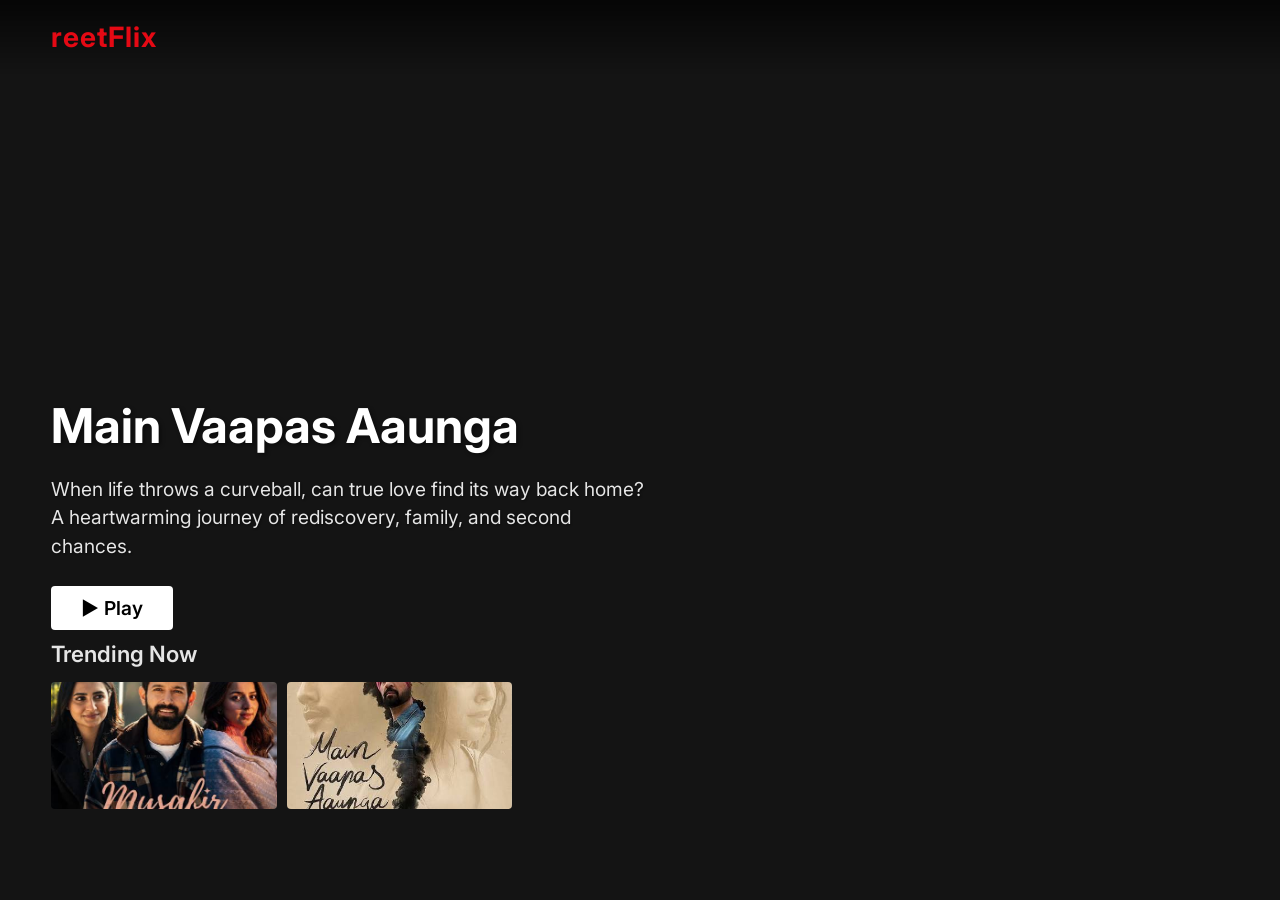
<file: reetflix.html>
<!DOCTYPE html>
<html lang="en">
<head>
    <meta charset="UTF-8">
    <meta name="viewport" content="width=device-width, initial-scale=1.0">
    <title>reetFlix - Who's Watching?</title>
    <link href="https://fonts.googleapis.com/css2?family=Inter:wght@400;600;700&display=swap" rel="stylesheet">
    <style>
        :root {
            --bg: #141414;
            --text: #fff;
            --red: #E50914;
            --gray: #808080;
        }

        body {
            background-color: var(--bg);
            color: var(--text);
            font-family: 'Inter', sans-serif;
            margin: 0;
            padding: 0;
            -webkit-font-smoothing: antialiased;
        }

        /* Navbar */
        .navbar {
            padding: 20px 4%;
            display: flex;
            align-items: center;
            background: linear-gradient(to bottom, rgba(0,0,0,0.7) 0%, rgba(0,0,0,0) 100%);
            position: fixed;
            top: 0;
            width: 100%;
            z-index: 100;
        }

        .logo {
            color: var(--red);
            font-size: 28px;
            font-weight: 700;
            text-decoration: none;
            letter-spacing: 1px;
        }

        /* Hero */
        .hero {
            height: 70vh;
            background: linear-gradient(to top, var(--bg) 0%, rgba(20,20,20,0) 100%), 
                        url('https://pub-b8f191bed429408cb704c0e9d9dc5b11.r2.dev/assets/covers/MainVaapasAaunga-bg.jpg') center/cover no-repeat;
            display: flex;
            align-items: flex-end;
            padding: 0 4% 40px;
        }

        .hero-content {
            max-width: 600px;
        }

        .hero-title {
            font-size: 3rem;
            margin: 0 0 15px 0;
            text-shadow: 2px 2px 4px rgba(0,0,0,0.45);
        }

        .hero-desc {
            font-size: 1.2rem;
            line-height: 1.5;
            color: #e5e5e5;
            margin-bottom: 25px;
            text-shadow: 1px 1px 2px rgba(0,0,0,0.45);
        }

        .play-btn {
            background: white;
            color: black;
            padding: 10px 30px;
            border-radius: 4px;
            font-size: 1.2rem;
            font-weight: 600;
            text-decoration: none;
            display: inline-flex;
            align-items: center;
            gap: 10px;
            transition: background 0.2s;
        }

        .play-btn:hover {
            background: rgba(255,255,255,0.75);
        }

        /* Catalog */
        .catalog-container {
            padding: 20px 4%;
            margin-top: -50px;
            position: relative;
            z-index: 10;
        }

        .row-title {
            font-size: 1.4rem;
            font-weight: 600;
            margin: 0 0 15px 0;
            color: #e5e5e5;
        }

        .media-row {
            display: flex;
            gap: 10px;
            overflow-x: auto;
            padding-bottom: 20px;
            scrollbar-width: none; /* Firefox */
        }
        
        .media-row::-webkit-scrollbar {
            display: none; /* Chrome/Safari */
        }

        .media-card {
            flex: 0 0 calc(20% - 10px);
            min-width: 200px;
            position: relative;
            border-radius: 4px;
            overflow: hidden;
            cursor: pointer;
            transition: transform 0.3s ease;
            text-decoration: none;
        }

        .media-card:hover {
            transform: scale(1.05);
            z-index: 2;
        }

        .media-poster {
            width: 100%;
            aspect-ratio: 16 / 9;
            background-color: #333;
            object-fit: cover;
            display: block;
        }

        .media-info {
            position: absolute;
            bottom: 0;
            left: 0;
            right: 0;
            background: linear-gradient(to top, rgba(0,0,0,0.9), transparent);
            padding: 20px 10px 10px;
            opacity: 0;
            transition: opacity 0.3s;
            color: white;
        }

        .media-card:hover .media-info {
            opacity: 1;
        }
        
        .media-title {
            margin: 0;
            font-size: 1rem;
            font-weight: 600;
        }

        .media-type {
            font-size: 0.8rem;
            color: #aaa;
            margin-top: 4px;
            text-transform: uppercase;
        }
    </style>
</head>
<body>

    <nav class="navbar">
        <a href="#" class="logo">reetFlix</a>
    </nav>

    <header class="hero">
        <div class="hero-content">
            <h1 class="hero-title">Main Vaapas Aaunga</h1>
            <p class="hero-desc">When life throws a curveball, can true love find its way back home? A heartwarming journey of rediscovery, family, and second chances.</p>
            <a href="play.html?id=main-vaapas-aaunga" class="play-btn">
                <span>▶ Play</span>
            </a>
        </div>
    </header>

    <main class="catalog-container">
        <h2 class="row-title">Trending Now</h2>
        <div class="media-row" id="trending-row">
            <!-- Populated by JS -->
        </div>
    </main>

    <!-- Import catalog library -->
    <script src="catalog.js"></script>
    <script>
        document.addEventListener("DOMContentLoaded", () => {
            const trendingRow = document.getElementById('trending-row');

            Object.entries(CATALOG).forEach(([id, item]) => {
                const card = document.createElement('a');
                card.href = `play.html?id=${id}`;
                card.className = 'media-card';

                const img = document.createElement('img');
                img.className = 'media-poster';
                img.alt = item.title;
                img.src = item.thumbnail || '';
                img.onerror = function() {
                    this.onerror = null;
                    this.style.display = 'none'; // hide broken img, CSS bg color shows
                };

                const info = document.createElement('div');
                info.className = 'media-info';
                info.innerHTML = `
                    <div class="media-title">${item.title}</div>
                    <div class="media-type">${item.type === 'movie' ? 'Movie' : 'Series'}</div>
                `;

                card.appendChild(img);
                card.appendChild(info);
                trendingRow.appendChild(card);
            });
        });
    </script>
</body>
</html>
</file>
<file: style.css>
/* ═══════════════════════════════════════
   reetOS — Friendship Edition
   ═══════════════════════════════════════ */

:root {
  --pink:      #ff8fb8;
  --pink-deep: #e85a92;
  --lav:       #b79dff;
  --sky:       #8fc7ff;
  --mint:      #8fe0c4;
  --peach:     #ffb98f;
  --butter:    #ffd98f;
  --ink:       #4a3a48;
  --ink-soft:  #8a7488;
  --glass:     rgba(255,255,255,0.66);
  --glass-hi:  rgba(255,255,255,0.88);
  --stroke:    rgba(255,255,255,0.8);
  /* layered, low-opacity shadows read softer than one heavy drop */
  --shadow:    0 1px 2px rgba(120,80,130,.05),
               0 8px 18px rgba(120,80,130,.07),
               0 22px 48px rgba(120,80,130,.13);
  --safe-b:    env(safe-area-inset-bottom, 0px);
  --mono: 'Space Mono', ui-monospace, monospace;
  --sans: 'Outfit', system-ui, sans-serif;
  --script: 'Caveat', cursive;
}

* { margin: 0; padding: 0; box-sizing: border-box; -webkit-tap-highlight-color: transparent; }

html, body {
  height: 100%;
  overflow: hidden;
  overscroll-behavior: none;
  font-family: var(--sans);
  color: var(--ink);
  background: #f5e9f5;
  -webkit-text-size-adjust: 100%;
}

.hidden { display: none !important; }

/* icons ------------------------------------------------ */
[data-icon] { display: inline-flex; align-items: center; justify-content: center; }
[data-icon] svg { display: block; width: 100%; height: 100%; }

/* ═══════════ BOOT ═══════════ */
#boot {
  position: fixed; inset: 0; z-index: 900;
  background: radial-gradient(circle at 50% 40%, #2b1f33 0%, #1a1420 100%);
  display: flex; align-items: center; justify-content: center;
  transition: opacity .7s ease, visibility .7s ease;
  padding: 1.5rem;
}
#boot.out { opacity: 0; visibility: hidden; }

.boot-inner { text-align: center; width: min(420px, 90vw); }

.boot-logo { width: 64px; height: 64px; margin: 0 auto 1.1rem; animation: bootPulse 2s ease-in-out infinite; }
@keyframes bootPulse { 0%,100%{transform:scale(1) rotate(-4deg)} 50%{transform:scale(1.08) rotate(4deg)} }

/* ═══════════ WORDMARK ═══════════ */
.wordmark {
  display: inline-flex; align-items: baseline; gap: .12em;
  font-family: var(--sans); line-height: 1; white-space: nowrap;
  font-size: var(--wm, 2.4rem);
}
.wm-reet {
  font-weight: 200; letter-spacing: -.005em;
  background: linear-gradient(105deg, #ff8fb8 0%, #d59bf0 45%, #8fc7ff 100%);
  -webkit-background-clip: text; background-clip: text; color: transparent;
  background-size: 200% 100%;
}
.wm-os {
  font-weight: 700; font-size: .42em; letter-spacing: .08em;
  color: #fff; background: linear-gradient(135deg, #ff8fb8, #b79dff);
  padding: .32em .5em .3em; border-radius: .6em;
  transform: translateY(-.32em);
  box-shadow: 0 .18em .5em rgba(200,130,200,.4);
}
.wordmark.shine .wm-reet { animation: wmShine 3.4s ease-in-out infinite; }
@keyframes wmShine { 0%,100% { background-position: 0% 50%; } 50% { background-position: 100% 50%; } }

/* on the dark boot screen the gradient needs to sit on light, not tinted, ink */
#boot .wm-reet { background: linear-gradient(105deg,#ffc4da,#e0c9ff,#bfe0ff);
  -webkit-background-clip: text; background-clip: text; background-size: 200% 100%; }

.boot-name { display: flex; justify-content: center; }
.boot-ver { font-family: var(--mono); font-size: .68rem; color: #b79dff; margin-top: .35rem; letter-spacing: .05em; }

.boot-log {
  font-family: var(--mono); font-size: .62rem; color: #7d6d8a;
  text-align: left; height: 110px; margin: 1.8rem 0 1rem;
  overflow: hidden; line-height: 1.75;
}
.boot-log .ok { color: #8fe0c4; }
.boot-log .hl { color: #ff8fb8; }

.boot-bar { height: 3px; background: rgba(255,255,255,.12); border-radius: 4px; overflow: hidden; }
.boot-bar-fill { height: 100%; width: 0; border-radius: 4px; background: linear-gradient(90deg, #ff8fb8, #b79dff, #8fc7ff); transition: width .3s ease; }
.boot-pct { font-family: var(--mono); font-size: .6rem; color: #6d5d7a; margin-top: .5rem; }

.boot-install {
  margin-top: 1.6rem; display: flex; flex-direction: column; gap: .6rem; align-items: center;
  animation: fadeUpBoot .5s ease;
}
@keyframes fadeUpBoot { from { opacity: 0; transform: translateY(8px); } }
.boot-install-btn {
  display: inline-flex; align-items: center; gap: .55rem; border: none; border-radius: 40px;
  padding: .85rem 1.7rem; min-height: 46px; cursor: pointer;
  background: linear-gradient(135deg, #ff8fb8, #b79dff); color: #fff;
  font-family: var(--sans); font-size: .85rem; font-weight: 600;
  box-shadow: 0 10px 26px rgba(180,120,200,.35);
}
.boot-install-btn [data-icon] { width: 15px; height: 15px; }
.boot-install-btn:active { transform: scale(.96); }
.boot-continue {
  border: none; background: none; cursor: pointer; padding: .4rem;
  font-family: var(--sans); font-size: .76rem; color: #9d8bb0; text-decoration: underline;
  text-underline-offset: 3px;
}

/* ═══════════ LOCK ═══════════ */
#lock {
  position: fixed; inset: 0; z-index: 800; overflow: hidden;
  background: linear-gradient(165deg, #ffd9ea 0%, #e6d4ff 45%, #d4e6ff 100%);
  transition: opacity .7s ease, transform .7s cubic-bezier(.6,0,.3,1);
}
#lock.out { opacity: 0; transform: translateY(-100%); pointer-events: none; }

.lock-photo {
  position: absolute; inset: 0; background-size: cover; background-position: center 22%;
  transform: scale(1.04); animation: lockDrift 26s ease-in-out infinite alternate;
  transition: opacity 1.2s ease;
}
@keyframes lockDrift { to { transform: scale(1.12) translateY(-1.5%); } }
/* scrim keeps the white clock and button legible over any photo */
.lock-scrim {
  position: absolute; inset: 0;
  background:
    linear-gradient(180deg, rgba(38,22,44,.5) 0%, rgba(38,22,44,.12) 28%,
                    rgba(38,22,44,.28) 62%, rgba(30,16,36,.78) 100%);
}
.lock-content {
  position: absolute; inset: 0; z-index: 2;
  display: flex; flex-direction: column; align-items: center; justify-content: space-between;
  padding: max(3.2rem, env(safe-area-inset-top, 0px)) 1.5rem calc(2.4rem + var(--safe-b));
  text-align: center;
}
.lock-bottom { display: flex; flex-direction: column; align-items: center; }

.lock-time { font-size: 4.6rem; font-weight: 200; letter-spacing: -.02em; color: #fff; text-shadow: 0 4px 26px rgba(0,0,0,.45); line-height: 1; }
.lock-date { font-size: .95rem; font-weight: 400; color: rgba(255,255,255,.95); margin-top: .3rem; text-shadow: 0 2px 14px rgba(0,0,0,.45); }
.lock-avatar {
  width: 68px; height: 68px; padding: 14px;
  background: var(--glass); -webkit-backdrop-filter: blur(16px); backdrop-filter: blur(16px);
  border: 1px solid var(--stroke); border-radius: 50%;
  box-shadow: 0 12px 34px rgba(160,110,170,.28);
}
.lock-user { margin-top: .7rem; font-size: 1.3rem; font-weight: 500; color: #fff; text-shadow: 0 2px 14px rgba(0,0,0,.5); letter-spacing: .01em; }
.lock-btn {
  margin-top: 1.4rem; padding: .85rem 2rem; min-height: 44px; border: 1px solid var(--stroke);
  background: var(--glass); -webkit-backdrop-filter: blur(16px); backdrop-filter: blur(16px); border-radius: 40px;
  font-family: var(--sans); font-size: .9rem; font-weight: 500; color: #7a4f74;
  cursor: pointer; transition: transform .2s, background .2s;
}
.lock-btn:hover { background: var(--glass-hi); }
.lock-btn:active { transform: scale(.95); }
.lock-hint { margin-top: 1rem; font-size: .72rem; color: rgba(255,255,255,.85); text-align: center; text-shadow: 0 1px 8px rgba(0,0,0,.5); }

/* ═══════════ DESKTOP ═══════════ */
#desktop { position: fixed; inset: 0; z-index: 1; }

.wallpaper { position: absolute; inset: 0; overflow: hidden; background: linear-gradient(165deg, #ffe4f0 0%, #ecdcff 40%, #dcebff 72%, #fff0e0 100%); }
#starCanvas { position: absolute; inset: 0; width: 100%; height: 100%; }

/* photo wallpaper sits under a pastel wash so frosted windows stay readable */
.wp-photo {
  position: absolute; inset: 0; background-size: cover; background-position: center;
  opacity: 0; transition: opacity .6s ease;
}
.wallpaper.photo .wp-photo { opacity: 1; }
.wp-wash {
  position: absolute; inset: 0; opacity: 0; transition: opacity .6s ease;
  background: linear-gradient(165deg, rgba(255,228,240,.72), rgba(236,220,255,.68) 45%, rgba(220,235,255,.7));
}
.wallpaper.photo .wp-wash { opacity: 1; }
.wallpaper.photo .blob { opacity: .28; }
.wallpaper.sharp .wp-wash { opacity: .55; }

/* solid "Midnight Velvet" gradient wallpaper option */
.wallpaper.dark { background: linear-gradient(160deg, #140b1f 0%, #1c1030 55%, #241534 100%); }
.wallpaper.dark .blob { opacity: .22; }

/* mosaic wallpaper: a grid of her photos filling the screen */
.wp-grid { position: absolute; inset: 0; display: none; gap: 2px; }
.wallpaper.grid .wp-grid { display: grid; }
.wallpaper.grid .wp-photo { opacity: 0; }
.wallpaper.grid .wp-wash { opacity: .5; }
.wallpaper.grid .blob { opacity: .16; }
.wp-grid-cell { background-size: cover; background-position: center; }

.blob { position: absolute; border-radius: 50%; filter: blur(78px); opacity: .34; }
.b1 { width: 46vw; height: 46vw; background: #ffaed0; top: -8%; left: -8%; animation: drift1 22s ease-in-out infinite; }
.b2 { width: 40vw; height: 40vw; background: #b9a6ff; bottom: -10%; right: -6%; animation: drift2 26s ease-in-out infinite; }
.b3 { width: 34vw; height: 34vw; background: #a6d8ff; top: 45%; left: 55%; animation: drift1 30s ease-in-out infinite reverse; }
@keyframes drift1 { 0%,100%{transform:translate(0,0) scale(1)} 50%{transform:translate(6vw,5vh) scale(1.14)} }
@keyframes drift2 { 0%,100%{transform:translate(0,0) scale(1)} 50%{transform:translate(-7vw,-4vh) scale(1.1)} }

/* menubar */
.menubar {
  position: absolute; top: 0; left: 0; right: 0; height: 30px; z-index: 400;
  display: flex; align-items: center; justify-content: space-between;
  padding: 0 .85rem; background: rgba(255,255,255,.5);
  -webkit-backdrop-filter: blur(22px); backdrop-filter: blur(22px);
  border-bottom: 1px solid rgba(255,255,255,.55); font-size: .72rem; color: #63495f;
}
.menubar-left, .menubar-right { display: flex; align-items: center; gap: .95rem; }
.mb-logo { width: 15px; height: 15px; }
.mb-item { cursor: pointer; white-space: nowrap; padding: .15rem .3rem; border-radius: 5px; }
.mb-item:hover { background: rgba(255,255,255,.55); }
.mb-item.open { background: rgba(255,255,255,.8); }
.mb-item.bold { font-weight: 600; }

/* dropdown menus */
.menu-pop {
  position: absolute; top: 30px; z-index: 450; min-width: 190px;
  background: rgba(255,255,255,.82);
  -webkit-backdrop-filter: blur(26px) saturate(1.5); backdrop-filter: blur(26px) saturate(1.5);
  border: 1px solid var(--stroke); border-radius: 12px; padding: .3rem;
  box-shadow: 0 16px 40px rgba(140,100,150,.28);
  animation: menuIn .14s ease;
}
@keyframes menuIn { from { opacity: 0; transform: translateY(-5px); } }
.menu-row {
  display: flex; align-items: center; justify-content: space-between; gap: 1rem;
  padding: .5rem .6rem; border-radius: 8px; font-size: .75rem; color: #5c4658;
  cursor: pointer; min-height: 34px;
}
.menu-row:hover { background: linear-gradient(135deg, var(--pink), var(--lav)); color: #fff; }
.menu-row .mk { font-family: var(--mono); font-size: .6rem; opacity: .5; }
.menu-sep { height: 1px; background: rgba(160,130,170,.22); margin: .25rem .4rem; }
.mb-ico { display: inline-flex; align-items: center; gap: .25rem; }
.mb-ico [data-icon] { width: 15px; height: 12px; }
#menuClock { font-variant-numeric: tabular-nums; font-weight: 500; }

/* desktop icons */
.desktop-icons {
  position: absolute; top: 44px; left: 12px; z-index: 100;
  display: flex; flex-direction: column; gap: .35rem;
}
.dicon {
  width: 78px; padding: .5rem .25rem; border-radius: 12px; cursor: pointer;
  display: flex; flex-direction: column; align-items: center; gap: .35rem;
  transition: background .18s;
}
.dicon:hover { background: rgba(255,255,255,.4); }
.dicon.selected { background: rgba(255,255,255,.6); }
.dicon-img { width: 42px; height: 42px; filter: drop-shadow(0 5px 10px rgba(150,100,150,.25)); }
.dicon-label { font-size: .63rem; font-weight: 500; color: #6b4f68; text-align: center; line-height: 1.2; }

/* ═══════════ WINDOWS ═══════════ */
.win {
  position: absolute; z-index: 200;
  background: var(--glass);
  -webkit-backdrop-filter: blur(28px) saturate(1.4); backdrop-filter: blur(28px) saturate(1.4);
  border: 1px solid var(--stroke); border-radius: 18px;
  box-shadow: var(--shadow); overflow: hidden;
  display: flex; flex-direction: column;
}
/* Entrance animation lives on a throwaway class that JS strips on a timer, so a
   throttled/backgrounded tab (where animations stall) can never leave a window
   stranded at the animation's starting transform. */
.win.win-enter { animation: winOpen .32s cubic-bezier(.2,.9,.3,1.2); }
@keyframes winOpen { from { opacity: 0; transform: scale(.9) translateY(14px); } }
.win.closing { animation: winClose .22s ease forwards; }
@keyframes winClose { to { opacity: 0; transform: scale(.92) translateY(10px); } }

.win-bar {
  height: 38px; flex: 0 0 38px; display: flex; align-items: center; gap: .5rem;
  padding: 0 .75rem; background: rgba(255,255,255,.45);
  border-bottom: 1px solid rgba(255,255,255,.5); cursor: grab; user-select: none;
  touch-action: none;
}
.win-bar:active { cursor: grabbing; }
.win-lights { display: flex; gap: .38rem; }
.wl { width: 12px; height: 12px; border-radius: 50%; border: none; cursor: pointer; padding: 0; }
.wl-close { background: #ff9aa8; position: relative; }
.wl-close::after { content: '✕'; font-size: 9px; font-weight: bold; color: rgba(0,0,0,0.6); position: absolute; top: 50%; left: 50%; transform: translate(-50%, -50%); opacity: 0; transition: opacity 0.15s; }
.win-lights:hover .wl-close::after { opacity: 1; }

.wl-min { background: #ffd18f; position: relative; }
.wl-min::after { content: '−'; font-size: 11px; font-weight: bold; color: rgba(0,0,0,0.6); position: absolute; top: 50%; left: 50%; transform: translate(-50%, -50%); opacity: 0; transition: opacity 0.15s; }
.win-lights:hover .wl-min::after { opacity: 1; }

.wl-max { background: #a8e6b8; position: relative; }
.wl-max::after { content: '＋'; font-size: 9px; font-weight: bold; color: rgba(0,0,0,0.6); position: absolute; top: 50%; left: 50%; transform: translate(-50%, -50%); opacity: 0; transition: opacity 0.15s; }
.win-lights:hover .wl-max::after { opacity: 1; }

.wl:hover { filter: brightness(.92); }
.win-title {
  flex: 1; text-align: center; font-size: .75rem; font-weight: 600; color: #63495f; letter-spacing: .005em;
  display: flex; align-items: center; justify-content: center; gap: .4rem;
  pointer-events: none; overflow: hidden; white-space: nowrap;
}
.win-title [data-icon] { width: 15px; height: 15px; flex: 0 0 auto; }
.win-spacer { width: 52px; flex: 0 0 auto; }
.win-body { flex: 1; overflow: auto; min-height: 0; -webkit-overflow-scrolling: touch; overscroll-behavior: contain; }
.win-grab { display: none; }   /* mobile only */

/* ═══════════ DOCK ═══════════ */
.dock {
  position: absolute; bottom: calc(12px + var(--safe-b)); left: 50%; transform: translateX(-50%); z-index: 400;
  display: flex; align-items: flex-end; gap: .5rem; padding: .5rem .7rem;
  background: rgba(255,255,255,.5);
  -webkit-backdrop-filter: blur(24px) saturate(1.4); backdrop-filter: blur(24px) saturate(1.4);
  border: 1px solid var(--stroke); border-radius: 20px;
  box-shadow: 0 14px 34px rgba(150,100,150,.22);
  max-width: calc(100vw - 20px); overflow-x: auto; scrollbar-width: none;
  -webkit-overflow-scrolling: touch;
}
.dock::-webkit-scrollbar { display: none; }
.dock-item { position: relative; flex: 0 0 auto; cursor: pointer; transition: transform .2s cubic-bezier(.3,1.4,.5,1); }
.dock-item:hover { transform: translateY(-9px) scale(1.14); }
.dock-item:active { transform: translateY(-3px) scale(1.02); }
.dock-img { width: 44px; height: 44px; filter: drop-shadow(0 5px 10px rgba(150,100,150,.3)); }
.dock-dot { position: absolute; bottom: -4px; left: 50%; transform: translateX(-50%); width: 4px; height: 4px; border-radius: 50%; background: #a9739f; opacity: 0; transition: opacity .2s; }
.dock-item.running .dock-dot { opacity: 1; }
.dock-tip {
  position: absolute; bottom: 118%; left: 50%; transform: translateX(-50%);
  background: rgba(70,50,70,.9); color: #fff; font-size: .66rem; font-weight: 500;
  padding: .25rem .55rem; border-radius: 7px; white-space: nowrap;
  opacity: 0; pointer-events: none; transition: opacity .18s;
}
.dock-item:hover .dock-tip { opacity: 1; }

/* ═══════════ APP: TERMINAL ═══════════ */
.term {
  height: 100%; display: flex; flex-direction: column;
  background: rgba(38,26,42,.92); font-family: var(--mono); font-size: .74rem; line-height: 1.65;
}
.term-out { flex: 1; overflow-y: auto; padding: .9rem 1rem .4rem; color: #e7d9e6; -webkit-overflow-scrolling: touch; }
.term-out::-webkit-scrollbar { width: 6px; }
.term-out::-webkit-scrollbar-thumb { background: #5c4560; border-radius: 6px; }
.term-line { white-space: pre-wrap; word-break: break-word; }
.term-line.cmd  { color: #8fe0c4; }
.term-line.err  { color: #ff9aa8; }
.term-line.pink { color: #ff8fb8; }
.term-line.lav  { color: #c3aaff; }
.term-line.dim  { color: #8b7a8f; }
.term-line.big  { font-size: .8rem; font-weight: 700; color: #ffd98f; }
.term-inputline { display: flex; align-items: center; gap: .45rem; padding: .35rem 1rem .9rem; }
.term-prompt { color: #8fe0c4; flex: 0 0 auto; font-size: .72rem; }
.term-prompt .tilde { color: #c3aaff; }
.term-input {
  flex: 1; min-width: 0; background: none; border: none; outline: none;
  font-family: var(--mono); font-size: .74rem; color: #fff; caret-color: #ff8fb8;
}
/* quick-command chips (mobile: no keyboard needed) */
.term-chips { display: none; gap: .35rem; padding: 0 .7rem .7rem; overflow-x: auto; scrollbar-width: none; }
.term-chips::-webkit-scrollbar { display: none; }
.term-chip {
  flex: 0 0 auto; background: rgba(255,255,255,.1); border: 1px solid rgba(255,255,255,.18);
  color: #e7d9e6; font-family: var(--mono); font-size: .66rem; padding: .42rem .7rem;
  border-radius: 20px; cursor: pointer; white-space: nowrap;
}
.term-chip:active { background: rgba(255,255,255,.22); }

/* ═══════════ APP: PHOTOS ═══════════ */
.photos-app { height: 100%; display: flex; flex-direction: column; position: relative; background: rgba(255,255,255,.35); }
.photos-bar {
  flex: 0 0 auto; display: flex; justify-content: space-between; align-items: center; gap: .5rem;
  padding: .5rem .7rem; font-size: .7rem; color: #86668a; border-bottom: 1px solid rgba(255,255,255,.5);
  min-height: 38px;
}
.ph-back {
  display: none; align-items: center; gap: .2rem; background: rgba(255,255,255,.6); border: none;
  color: #7a4f74; font-family: var(--sans); font-size: .72rem; font-weight: 600;
  padding: .35rem .7rem .35rem .5rem; border-radius: 20px; cursor: pointer; min-height: 30px;
}
.ph-back [data-icon] { width: 13px; height: 13px; }
.photos-app.in-album .ph-back,
.videos-app.in-album .ph-back { display: inline-flex; }
.ph-label { flex: 1; text-align: center; font-weight: 600; color: #7a4f74; }
.ph-count { flex: 0 0 auto; font-variant-numeric: tabular-nums; }

.photos-scroll { flex: 1; overflow-y: auto; -webkit-overflow-scrolling: touch; overscroll-behavior: contain; }

/* album chooser */
.albums-grid { display: grid; grid-template-columns: repeat(auto-fill, minmax(130px, 1fr)); gap: .8rem; padding: .9rem; }
.album-card { cursor: pointer; }
.album-cover {
  aspect-ratio: 1; border-radius: 14px; overflow: hidden; position: relative;
  box-shadow: 0 6px 18px rgba(150,100,150,.2); background: rgba(255,255,255,.5);
  transition: transform .22s;
}
.album-card:active .album-cover { transform: scale(.96); }
.album-cover img { width: 100%; height: 100%; object-fit: cover; display: block; }
.album-cover::after {
  content: ''; position: absolute; inset: 0;
  background: linear-gradient(to top, rgba(60,35,60,.45), transparent 55%);
}
.album-meta { padding: .45rem .2rem 0; }
.album-title { font-size: .82rem; font-weight: 600; color: #6b4f68; }
.album-count { font-size: .68rem; color: #a186a3; }

/* photo grid */
.photos-grid { display: grid; grid-template-columns: repeat(auto-fill, minmax(96px, 1fr)); gap: .45rem; padding: .7rem; }
.ph-thumb { aspect-ratio: 1; border-radius: 10px; overflow: hidden; cursor: pointer; background: rgba(255,255,255,.5); box-shadow: 0 3px 10px rgba(150,100,150,.14); transition: transform .2s; }
.ph-thumb:active { transform: scale(.95); }
.ph-thumb img { width: 100%; height: 100%; object-fit: cover; display: block; }

/* lightbox */
.lightbox {
  position: absolute; inset: 0; z-index: 10; background: rgba(34,22,38,.94);
  -webkit-backdrop-filter: blur(10px); backdrop-filter: blur(10px);
  display: none; align-items: center; justify-content: center; touch-action: pan-y;
}
.lightbox.open { display: flex; }
.lightbox img { max-width: 92%; max-height: 80%; border-radius: 10px; box-shadow: 0 20px 50px rgba(0,0,0,.45); user-select: none; -webkit-user-drag: none; }
.lb-close, .lb-nav {
  position: absolute; border: none; background: rgba(255,255,255,.22); color: #fff; cursor: pointer;
  border-radius: 50%; display: grid; place-items: center;
}
.lb-close { top: .6rem; right: .6rem; width: 38px; height: 38px; padding: 11px; }
.lb-nav { top: 50%; transform: translateY(-50%); width: 40px; height: 40px; padding: 11px; }
.lb-prev { left: .5rem; } .lb-next { right: .5rem; }
.lb-close:active, .lb-nav:active { background: rgba(255,255,255,.4); }
.lb-cap { position: absolute; bottom: 1.1rem; font-family: var(--script); font-size: 1.4rem; color: #ffd6e8; }
.lb-idx { position: absolute; top: 1rem; left: 1rem; font-family: var(--mono); font-size: .64rem; color: rgba(255,255,255,.6); }

/* ═══════════ APP: VIDEOS ═══════════ */
.videos-app { height: 100%; display: flex; flex-direction: column; position: relative; background: rgba(255,255,255,.35); }
.vd-grid { display: grid; grid-template-columns: repeat(auto-fill, minmax(120px, 1fr)); gap: .55rem; padding: .7rem; }
.vd-cell { cursor: pointer; }
.vd-poster {
  position: relative; aspect-ratio: 9/16; border-radius: 12px; overflow: hidden;
  background: #e8dcea; box-shadow: 0 4px 14px rgba(150,100,150,.18); transition: transform .2s;
}
.vd-cell:active .vd-poster { transform: scale(.96); }
.vd-poster img { width: 100%; height: 100%; object-fit: cover; display: block; }
.vd-poster::after { content: ''; position: absolute; inset: 0; background: linear-gradient(to top, rgba(50,30,55,.55), transparent 50%); }
.vd-play {
  position: absolute; inset: 0; margin: auto; width: 38px; height: 38px; border-radius: 50%;
  background: rgba(255,255,255,.9); display: grid; place-items: center; z-index: 2;
  box-shadow: 0 4px 14px rgba(0,0,0,.25);
}
.vd-play svg { width: 14px; height: 14px; margin-left: 2px; color: #7a4f74; }
.vd-cap { position: absolute; left: .45rem; right: .45rem; bottom: .4rem; z-index: 2; color: #fff; font-size: .68rem; font-weight: 600; line-height: 1.25; text-shadow: 0 1px 4px rgba(0,0,0,.5); }

.vd-player {
  position: absolute; inset: 0; z-index: 10; background: rgba(26,18,30,.97);
  display: none; align-items: center; justify-content: center; flex-direction: column;
}
.vd-player.open { display: flex; }
.vd-player video { max-width: 100%; max-height: 78%; border-radius: 10px; background: #000; }
.vd-meta { margin-top: .7rem; text-align: center; padding: 0 2.6rem; }
.vd-title { font-family: var(--script); font-size: 1.5rem; color: #ffd6e8; line-height: 1.15; }
.vd-date { font-family: var(--mono); font-size: .58rem; color: rgba(255,255,255,.45); margin-top: .2rem; }

/* ═══════════ APP: LETTER ═══════════ */
.letter-app {
  height: 100%; overflow-y: auto; padding: 1.5rem 1.5rem 2rem; -webkit-overflow-scrolling: touch;
  background:
    repeating-linear-gradient(180deg, transparent 0 27px, rgba(200,160,200,.055) 27px 28px),
    linear-gradient(180deg, #fffdf8, #fff6fa);
  cursor: pointer;
}
.letter-meta { font-family: var(--mono); font-size: .58rem; color: #b09aae; border-bottom: 1px dashed #e8d4e2; padding-bottom: .6rem; margin-bottom: 1.2rem; }
.letter-body { font-size: .91rem; line-height: 1.9; color: #57414f; min-height: 60px; }
.letter-body p { margin-bottom: .9rem; }
.letter-body .sig { font-family: var(--script); font-size: 1.7rem; color: var(--pink-deep); display: block; margin-top: .8rem; text-align: right; }
.letter-body .greet { font-family: var(--script); font-size: 1.8rem; color: var(--pink-deep); display: block; margin-bottom: .7rem; }
.letter-hint {
  margin-top: 1.4rem; text-align: center; font-family: var(--mono);
  font-size: .56rem; letter-spacing: .1em; color: #cbb5c6;
}
.caret { display: inline-block; width: 7px; background: var(--pink); animation: blink 1s steps(2) infinite; }
@keyframes blink { 0%,50%{opacity:1} 51%,100%{opacity:0} }

/* ═══════════ APP: MUSIC ═══════════ */
.music-app { height: 100%; overflow-y: auto; display: flex; flex-direction: column; align-items: center; padding: 1.2rem 1.2rem 1.4rem; background: linear-gradient(170deg, #fff0f7, #efe6ff); -webkit-overflow-scrolling: touch; }
.mu-art { flex: 0 0 auto; width: 112px; height: 112px; border-radius: 50%; display: grid; place-items: center; background: conic-gradient(#3a2c3f, #59435e, #3a2c3f, #59435e, #3a2c3f); box-shadow: 0 12px 30px rgba(120,80,130,.35); }
.mu-disc { width: 100%; height: 100%; padding: 19px; animation: spin 6s linear infinite; animation-play-state: paused; }
.mu-disc.playing { animation-play-state: running; }
@keyframes spin { to { transform: rotate(360deg); } }
.mu-title { margin-top: .9rem; font-size: 1.08rem; font-weight: 600; color: #5c3f5a; text-align: center; line-height: 1.25; }
.mu-artist { font-size: .74rem; color: #96789a; margin-top: .15rem; text-align: center; }
.mu-viz { display: flex; align-items: flex-end; gap: 3px; height: 24px; margin: .8rem 0 .2rem; }
.mu-viz i { width: 3px; background: linear-gradient(180deg, var(--pink), var(--lav)); border-radius: 3px; height: 20%; transition: height .12s ease; }
/* 26px tall for a comfortable drag target; the visible track stays slim.
   flex-shrink:0 matters — this is a column flex child, and without it the
   slider gets squashed to a few px before the container decides to scroll. */
.mu-seek {
  width: 100%; -webkit-appearance: none; appearance: none;
  flex: 0 0 auto;
  height: 26px; background: transparent; outline: none; margin-top: .2rem; cursor: pointer;
}
.mu-seek::-webkit-slider-runnable-track { height: 5px; border-radius: 4px; background: #e8d6ea; }
.mu-seek::-moz-range-track { height: 5px; border-radius: 4px; background: #e8d6ea; }
.mu-seek::-webkit-slider-thumb {
  -webkit-appearance: none; width: 16px; height: 16px; border-radius: 50%;
  background: #fff; border: 3px solid var(--pink); cursor: pointer; margin-top: -5.5px;
}
.mu-seek::-moz-range-thumb { width: 16px; height: 16px; border-radius: 50%; background: #fff; border: 3px solid var(--pink); cursor: pointer; }
.mu-time { width: 100%; flex: 0 0 auto; display: flex; justify-content: space-between; font-family: var(--mono); font-size: .58rem; color: #a78ba9; margin-top: .3rem; }
.mu-controls { flex: 0 0 auto; display: flex; align-items: center; gap: 1.2rem; margin-top: .7rem; }
.mu-viz, .mu-title, .mu-artist { flex: 0 0 auto; }
.mu-btn { width: 44px; height: 44px; border-radius: 50%; border: none; background: rgba(255,255,255,.7); color: #7a4f74; cursor: pointer; padding: 14px; display: grid; place-items: center; box-shadow: 0 4px 12px rgba(150,100,150,.18); transition: transform .18s; }
.mu-btn:active { transform: scale(.9); }
.mu-play { width: 54px; height: 54px; padding: 16px; background: linear-gradient(135deg, var(--pink), var(--lav)); color: #fff; }

/* playlist */
.mu-list { width: 100%; margin-top: 1rem; border-top: 1px solid rgba(180,150,190,.2); padding-top: .6rem; }
.mu-list-bar { display: flex; align-items: center; justify-content: space-between; gap: .5rem; margin-bottom: .45rem; }
.mu-station-btn {
  display: inline-flex; align-items: center; gap: .25rem; background: none; border: none;
  font-family: var(--mono); font-size: .58rem; letter-spacing: .14em; text-transform: uppercase;
  color: #b295b0; cursor: pointer; padding: .3rem .1rem; min-height: 30px;
}
.mu-station-btn [data-icon] { width: 11px; height: 11px; opacity: 0; transition: opacity .2s; }
.mu-list.in-station .mu-station-btn [data-icon] { opacity: 1; }
.mu-list.in-station .mu-station-btn { color: #7a4f74; font-weight: 700; }
.mu-shuffle {
  background: rgba(255,255,255,.7); border: none; border-radius: 20px; cursor: pointer;
  font-family: var(--sans); font-size: .66rem; font-weight: 600; color: #7a4f74;
  padding: .35rem .75rem; min-height: 30px;
}
.mu-shuffle:active { transform: scale(.94); }
.mu-shuffle.on { background: linear-gradient(135deg, var(--pink), var(--lav)); color: #fff; }

.mu-station {
  display: flex; align-items: center; justify-content: space-between; gap: .6rem;
  padding: .65rem .55rem; border-radius: 9px; cursor: pointer; min-height: 46px;
  font-size: .82rem; font-weight: 600; color: #5c4658;
}
.mu-station:active { background: rgba(255,255,255,.7); }
.mu-station .n { font-family: var(--mono); font-size: .6rem; font-weight: 400; color: #b295b0; }
.mu-station.unavailable { opacity: .5; }
.mu-unavail {
  font-size: .7rem; line-height: 1.5; color: #a1889f; text-align: center;
  padding: .6rem .5rem .8rem; border-bottom: 1px dashed rgba(180,150,190,.35); margin-bottom: .4rem;
}
.mu-track {
  display: flex; align-items: center; gap: .6rem; padding: .55rem .5rem; border-radius: 9px;
  cursor: pointer; font-size: .78rem; color: #5c4658; min-height: 44px;
}
.mu-track:active { background: rgba(255,255,255,.7); }
.mu-track.active { background: rgba(255,255,255,.8); font-weight: 600; }
.mu-track.missing { opacity: .45; }
.mu-tnum { flex: 0 0 auto; width: 16px; font-family: var(--mono); font-size: .62rem; color: #b295b0; }
.mu-tinfo { flex: 1; min-width: 0; }
.mu-tname { white-space: nowrap; overflow: hidden; text-overflow: ellipsis; }
.mu-tartist { font-size: .64rem; color: #a78ba9; white-space: nowrap; overflow: hidden; text-overflow: ellipsis; }
.mu-tbadge { flex: 0 0 auto; font-family: var(--mono); font-size: .52rem; color: #b295b0; border: 1px solid rgba(180,150,190,.4); padding: .1rem .3rem; border-radius: 4px; }

/* ═══════════ APP: OUR STORY ═══════════ */
.story-app {
  height: 100%; overflow-y: auto; padding: 1.3rem 1.2rem 1.8rem;
  background: linear-gradient(180deg, #fff7fb 0%, #f4eeff 55%, #eef4ff 100%);
  -webkit-overflow-scrolling: touch;
}
.st-hero { text-align: center; padding: .3rem 0 1.4rem; }
.st-hero-num {
  font-family: var(--sans); font-weight: 200; font-size: 3.4rem; line-height: 1;
  background: linear-gradient(105deg, #ff8fb8, #b79dff 60%, #8fc7ff);
  -webkit-background-clip: text; background-clip: text; color: transparent;
  font-variant-numeric: tabular-nums;
}
.st-hero-label { font-size: .8rem; color: #97799a; margin-top: .35rem; }
.st-streak {
  display: inline-block; margin-top: .9rem; padding: .4rem .9rem; border-radius: 30px;
  background: rgba(255,255,255,.75); border: 1px solid rgba(255,255,255,.9);
  font-size: .74rem; font-weight: 600; color: #7a4f74;
}

.st-rail { position: relative; padding-left: 1.5rem; }
.st-rail::before {
  content: ''; position: absolute; left: 5px; top: .5rem; bottom: 1.2rem; width: 2px;
  background: linear-gradient(180deg, #ffc4dc, #d6c2ff 55%, #bcd9ff);
  border-radius: 2px;
}
.st-node { position: relative; padding: 0 0 1.5rem .3rem; }
.st-node::before {
  content: ''; position: absolute; left: -1.5rem; top: .3rem; width: 12px; height: 12px;
  border-radius: 50%; background: #fff; border: 3px solid var(--pink);
  box-shadow: 0 2px 8px rgba(232,101,156,.3);
}
.st-when { font-family: var(--mono); font-size: .58rem; letter-spacing: .1em; text-transform: uppercase; color: #b295b0; }
.st-what { font-size: .92rem; font-weight: 600; color: #5c4658; margin-top: .2rem; line-height: 1.35; }
.st-note { font-size: .78rem; color: #93789a; margin-top: .2rem; line-height: 1.5; }
.st-ago { font-family: var(--mono); font-size: .62rem; color: #c6a9c4; margin-top: .3rem; }

/* the break in the story gets its own treatment */
.st-node.break::before { border-color: #c9bcc9; background: #f3edf3; box-shadow: none; }
.st-node.break .st-what { color: #8a7a89; }
.st-gap {
  position: relative; margin: -.4rem 0 1.4rem -.3rem; padding: .9rem 1rem;
  border-radius: 14px; border: 1px dashed rgba(160,140,165,.45);
  background: rgba(245,240,246,.6); text-align: center;
}
.st-gap-num { font-family: var(--sans); font-weight: 300; font-size: 1.7rem; color: #8a7a89; font-variant-numeric: tabular-nums; }
.st-gap-label { font-size: .72rem; color: #9c8c9c; margin-top: .1rem; }
.st-rail .st-gap::before { display: none; }

/* the return blooms */
.st-node.bloom::before {
  border-color: var(--mint); box-shadow: 0 0 0 5px rgba(143,224,196,.22);
}
.st-node.now::before {
  border-color: #ffb35a; box-shadow: 0 0 0 5px rgba(255,179,90,.2);
  animation: nowPulse 2.4s ease-in-out infinite;
}
@keyframes nowPulse { 0%,100% { box-shadow: 0 0 0 5px rgba(255,179,90,.2); } 50% { box-shadow: 0 0 0 9px rgba(255,179,90,.06); } }
.st-node.now .st-what { color: #7a4f74; }
.st-foot { margin-top: .4rem; text-align: center; font-family: var(--mono); font-size: .56rem; color: #c6b0c4; }

/* ═══════════ APP: QUIZ ═══════════ */
.quiz-app {
  height: 100%; overflow-y: auto; display: flex; flex-direction: column; justify-content: center;
  padding: 1.4rem 1.3rem; text-align: center;
  background: linear-gradient(170deg, #fff4ec, #ffeef7 60%, #f3ecff);
  -webkit-overflow-scrolling: touch;
}
.qz-glyph { width: 44px; height: 44px; margin: 0 auto .8rem; color: var(--pink-deep); }
.qz-title { font-size: 1.15rem; font-weight: 700; color: #6b4d68; }
.qz-sub { font-size: .8rem; color: #98819a; margin: .4rem 0 1.3rem; }

.qz-bar { height: 4px; border-radius: 4px; background: rgba(255,255,255,.8); overflow: hidden; }
.qz-bar-fill { height: 100%; width: 0; border-radius: 4px; background: linear-gradient(90deg, var(--pink), var(--lav)); transition: width .35s ease; }
.qz-step { font-family: var(--mono); font-size: .58rem; color: #b295b0; margin-top: .6rem; letter-spacing: .1em; }
.qz-q { font-size: 1rem; font-weight: 600; color: #5c4658; margin: .5rem 0 1.1rem; line-height: 1.45; }
.qz-opts { display: flex; flex-direction: column; gap: .5rem; }
.qz-opt {
  border: 1px solid rgba(190,160,195,.35); background: rgba(255,255,255,.75);
  border-radius: 12px; padding: .8rem .9rem; min-height: 46px; cursor: pointer;
  font-family: var(--sans); font-size: .85rem; color: #5c4658; text-align: left; transition: all .18s;
}
.qz-opt:active { transform: scale(.985); }
.qz-opt.right { background: linear-gradient(135deg, #b8ecd4, #8fe0c4); border-color: transparent; color: #23604a; font-weight: 600; }
.qz-opt.wrong { background: rgba(255,200,208,.85); border-color: transparent; color: #8a3a4c; }
.qz-opt.dim { opacity: .5; }
.qz-note { margin-top: .9rem; font-size: .78rem; color: #8a6b88; min-height: 1.2rem; line-height: 1.5; }

.qz-score { font-family: var(--sans); font-weight: 200; font-size: 3rem; color: var(--pink-deep); line-height: 1; }
.qz-verdict { font-size: .9rem; color: #6b4d68; margin: .7rem 0 1.3rem; line-height: 1.5; }

/* ═══════════ APP: REPLY ═══════════ */
.reply-app {
  height: 100%; overflow-y: auto; display: flex; flex-direction: column;
  padding: 1.2rem 1.2rem 1.4rem; background: linear-gradient(180deg, #fffdf7, #fff4f9);
  -webkit-overflow-scrolling: touch;
}
.rp-head { font-family: var(--script); font-size: 1.7rem; color: var(--pink-deep); }
.rp-sub { font-size: .76rem; color: #a1889f; margin: .1rem 0 .8rem; line-height: 1.45; }
.rp-text {
  flex: 1; min-height: 150px; resize: none; width: 100%;
  border: 1px solid rgba(200,170,200,.4); border-radius: 14px; padding: .9rem;
  font-family: var(--sans); font-size: 16px; line-height: 1.65; color: #55414f;
  background: rgba(255,255,255,.8); outline: none;
}
.rp-text:focus { border-color: var(--pink); background: #fff; }
.rp-meta { display: flex; justify-content: space-between; font-family: var(--mono); font-size: .56rem; color: #bda6bb; margin-top: .45rem; }
.rp-actions { display: flex; gap: .55rem; margin-top: .9rem; }
.rp-actions .sh-btn { flex: 1; justify-content: center; }
.rp-hint { margin-top: .7rem; font-size: .68rem; color: #b09aae; text-align: center; line-height: 1.5; }

/* ═══════════ APP: SHAYARI ═══════════ */
.shayari-app {
  height: 100%; overflow-y: auto; display: flex; flex-direction: column; align-items: center;
  padding: 1.1rem 1.2rem 1.5rem; text-align: center;
  background:
    radial-gradient(120% 80% at 50% 0%, rgba(255,214,232,.55), transparent 60%),
    linear-gradient(175deg, #fff8fb, #f4eeff);
  -webkit-overflow-scrolling: touch;
}
.sh-top { width: 100%; display: flex; justify-content: center; }
.sh-lang {
  display: inline-flex; gap: .15rem; padding: .2rem; border-radius: 30px;
  background: rgba(255,255,255,.65); border: 1px solid rgba(255,255,255,.8);
}
.sh-tab {
  border: none; background: none; cursor: pointer; border-radius: 24px;
  padding: .42rem 1rem; min-height: 34px; font-family: var(--sans);
  font-size: .76rem; font-weight: 600; color: #a186a3;
}
.sh-tab.active { background: linear-gradient(135deg, var(--pink), var(--lav)); color: #fff; box-shadow: 0 3px 10px rgba(200,130,200,.3); }

.sh-stage { flex: 1; display: flex; align-items: center; justify-content: center; width: 100%; padding: 1.1rem 0; min-height: 168px; }
.sh-card {
  position: relative; width: 100%; max-width: 330px;
  padding: 1.6rem 1.3rem; border-radius: 18px;
  background: rgba(255,255,255,.72); border: 1px solid rgba(255,255,255,.9);
  box-shadow: 0 10px 30px rgba(170,120,180,.16);
}
.sh-card::before, .sh-card::after {
  content: '”'; position: absolute; font-family: Georgia, serif; font-size: 2.6rem;
  color: rgba(232,101,156,.22); line-height: 1;
}
.sh-card::before { content: '“'; top: .35rem; left: .6rem; }
.sh-card::after { bottom: -.35rem; right: .6rem; }
.sh-card.pop { animation: shPop .5s cubic-bezier(.2,1.4,.4,1); }
@keyframes shPop { from { opacity: 0; transform: translateY(12px) scale(.97); } }

.sh-line { display: block; }
.sh-card.hi .sh-line {
  font-family: 'Tiro Devanagari Hindi', serif; font-size: 1.06rem; line-height: 2.05;
  color: #55405a; letter-spacing: .002em;
}
.sh-card.en .sh-line {
  font-family: var(--sans); font-weight: 400; font-size: .97rem; line-height: 1.72; color: #55405a;
}
.sh-card.en .sh-line + .sh-line { margin-top: .3rem; }
.sh-sig { margin-top: 1rem; font-family: var(--script); font-size: 1.05rem; color: var(--pink-deep); opacity: .8; }

.sh-actions { display: flex; align-items: center; gap: .6rem; }
.sh-btn {
  display: inline-flex; align-items: center; gap: .45rem; border: none; border-radius: 40px;
  padding: .78rem 1.6rem; min-height: 46px; cursor: pointer;
  background: linear-gradient(135deg, var(--pink), var(--lav)); color: #fff;
  font-family: var(--sans); font-size: .86rem; font-weight: 600;
  box-shadow: 0 8px 20px rgba(200,130,200,.32);
}
.sh-btn [data-icon] { width: 15px; height: 15px; }
.sh-btn:active { transform: scale(.95); }
.sh-ghost {
  border: 1px solid rgba(190,150,190,.4); background: rgba(255,255,255,.6); cursor: pointer;
  border-radius: 40px; padding: .7rem 1rem; min-height: 46px;
  font-family: var(--sans); font-size: .78rem; font-weight: 600; color: #8a6b88;
}
.sh-ghost:active { background: #fff; }
.sh-count { margin-top: .8rem; font-family: var(--mono); font-size: .58rem; color: #bda6bb; }

/* ═══════════ DESKTOP WIDGET ═══════════ */
.widget {
  position: absolute; right: 16px; top: 46px; z-index: 90; width: 240px;
  padding: 1rem 1.1rem 1.1rem; border-radius: 18px; cursor: pointer;
  background: rgba(255,255,255,.55);
  -webkit-backdrop-filter: blur(22px) saturate(1.35); backdrop-filter: blur(22px) saturate(1.35);
  border: 1px solid rgba(255,255,255,.72);
  box-shadow: 0 12px 34px rgba(150,105,160,.16);
  transition: transform .25s ease, box-shadow .25s ease;
}
.widget:hover { transform: translateY(-2px); box-shadow: 0 16px 40px rgba(150,105,160,.22); }
.widget:active { transform: scale(.985); }
.wg-head {
  display: flex; align-items: center; justify-content: space-between;
  font-family: var(--mono); font-size: .54rem; letter-spacing: .16em;
  text-transform: uppercase; color: #b295b0; margin-bottom: .6rem;
}
.wg-head [data-icon] { width: 12px; height: 12px; color: var(--pink); }
.wg-body { font-family: 'Tiro Devanagari Hindi', serif; font-size: .88rem; line-height: 1.95; color: #55405a; }
.wg-body.en { font-family: var(--sans); font-size: .82rem; line-height: 1.6; }
.wg-foot { margin-top: .7rem; font-family: var(--mono); font-size: .52rem; color: #c6afc4; }
.widget.flip .wg-body { animation: shPop .45s ease; }

/* ═══════════ APP: REASONS ═══════════ */
.reasons-app { height: 100%; overflow-y: auto; display: flex; flex-direction: column; align-items: center; justify-content: center; padding: 1.6rem 1.4rem; text-align: center; background: linear-gradient(170deg, #fff6ec, #ffeef6); }
.rs-label { font-family: var(--mono); font-size: .58rem; letter-spacing: .22em; text-transform: uppercase; color: #bb9ab8; }
.rs-display { margin: 1.2rem 0; min-height: 130px; display: flex; flex-direction: column; align-items: center; justify-content: center; gap: .8rem; }
.rs-glyph { width: 46px; height: 46px; color: var(--pink-deep); }
.rs-display.pop .rs-glyph { animation: popIn .45s cubic-bezier(.2,1.6,.4,1); }
@keyframes popIn { from { transform: scale(.3) rotate(-25deg); opacity: 0; } }
.rs-text { font-size: .95rem; font-weight: 500; color: #6b4d68; line-height: 1.5; max-width: 280px; }
.rs-display.pop .rs-text { animation: fadeUp .45s ease; }
@keyframes fadeUp { from { transform: translateY(10px); opacity: 0; } }
.rs-btn { display: inline-flex; align-items: center; gap: .45rem; padding: .8rem 1.8rem; min-height: 46px; border: none; border-radius: 40px; background: linear-gradient(135deg, var(--pink), var(--lav)); color: #fff; font-family: var(--sans); font-size: .88rem; font-weight: 600; cursor: pointer; box-shadow: 0 8px 22px rgba(200,130,200,.35); transition: transform .18s; }
.rs-btn [data-icon] { width: 15px; height: 15px; }
.rs-btn:active { transform: scale(.94); }
.rs-counter { margin-top: .9rem; font-family: var(--mono); font-size: .6rem; color: #b295b0; }

/* ═══════════ APP: NOTES ═══════════ */
.notes-app { height: 100%; overflow-y: auto; padding: 1.1rem 1.2rem 1.4rem; background: linear-gradient(180deg, #fffef6, #f6fff9); -webkit-overflow-scrolling: touch; }
.nt-head { font-family: var(--mono); font-size: .62rem; color: #a89a72; border-bottom: 1px dashed #e5dcbb; padding-bottom: .55rem; margin-bottom: .8rem; }
.nt-list { list-style: none; display: flex; flex-direction: column; gap: .45rem; }
.nt-item { display: flex; align-items: center; gap: .6rem; padding: .7rem; min-height: 46px; border-radius: 10px; background: rgba(255,255,255,.7); cursor: pointer; font-size: .83rem; color: #5f5340; transition: all .2s; box-shadow: 0 2px 8px rgba(160,150,110,.1); }
.nt-item:active { background: #fff; }
.nt-box { flex: 0 0 auto; width: 19px; height: 19px; border-radius: 5px; border: 2px solid #d8c9a8; display: grid; place-items: center; color: #fff; }
.nt-box [data-icon] { width: 11px; height: 11px; opacity: 0; transition: opacity .18s; }
.nt-item.done { opacity: .5; }
.nt-item.done .nt-txt { text-decoration: line-through; }
.nt-item.done .nt-box { background: var(--mint); border-color: var(--mint); }
.nt-item.done .nt-box [data-icon] { opacity: 1; }
.nt-item .nt-txt { flex: 1; min-width: 0; word-break: break-word; }
.nt-del {
  flex: 0 0 auto; width: 26px; height: 26px; border: none; border-radius: 50%;
  background: transparent; color: #bda98a; cursor: pointer; font-size: 1rem; line-height: 1;
  opacity: .55; display: grid; place-items: center;
}
.nt-del:active { background: rgba(0,0,0,.06); opacity: 1; }
.nt-item.mine { background: rgba(255,247,201,.92); }

.nt-add { display: flex; gap: .45rem; margin-top: .7rem; }
#ntInput {
  flex: 1; min-width: 0; border: 1px dashed #ddcfa8; background: rgba(255,255,255,.7);
  border-radius: 10px; padding: .6rem .7rem; min-height: 44px;
  font-family: var(--sans); font-size: 16px; color: #5f5340; outline: none;
}
#ntInput::placeholder { color: #bdae8c; font-size: .82rem; }
#ntInput:focus { border-color: var(--pink); background: #fff; }
.nt-add-btn {
  flex: 0 0 auto; width: 44px; height: 44px; border: none; border-radius: 12px;
  background: linear-gradient(135deg, var(--pink), var(--lav)); color: #fff;
  font-size: 1.4rem; line-height: 1; cursor: pointer; box-shadow: 0 4px 12px rgba(200,130,200,.3);
}
.nt-add-btn:active { transform: scale(.93); }

.nt-foot { margin-top: 1rem; font-family: var(--mono); font-size: .6rem; color: #b0a483; text-align: right; }

/* ═══════════ APP: TRASH / ABOUT ═══════════ */
.trash-app { height: 100%; display: flex; flex-direction: column; align-items: center; justify-content: center; text-align: center; padding: 2rem 1.5rem; background: rgba(255,255,255,.4); }
.tr-icon { width: 56px; height: 56px; color: #b9a4bb; }
.tr-title { margin-top: 1rem; font-size: 1rem; font-weight: 600; color: #6b5169; }
.tr-sub { margin-top: .5rem; font-size: .8rem; line-height: 1.6; color: #98819a; }

.about-app { height: 100%; overflow-y: auto; padding: 1.6rem 1.4rem; text-align: center; background: linear-gradient(170deg, #fff4fa, #f2ecff); -webkit-overflow-scrolling: touch; }
.ab-logo { width: 52px; height: 52px; margin: 0 auto; }
.ab-name { margin-top: .6rem; font-size: 1.5rem; font-weight: 300; letter-spacing: .12em; color: #5c3f5a; }
.ab-ver { font-family: var(--mono); font-size: .6rem; color: #a78ba9; margin-top: .2rem; }
.ab-specs { margin-top: 1.3rem; display: flex; flex-direction: column; gap: .1rem; text-align: left; }
.ab-specs div { display: flex; justify-content: space-between; gap: 1rem; padding: .5rem .1rem; border-bottom: 1px solid rgba(180,150,190,.16); font-size: .76rem; }
.ab-specs span { color: #a78ba9; flex: 0 0 auto; }
.ab-specs b { color: #5c4658; font-weight: 600; text-align: right; }
.ab-foot { margin-top: 1.4rem; font-family: var(--script); font-size: 1.25rem; color: var(--pink-deep); }

/* ═══════════ HEART RAIN ═══════════ */
#heartRain { position: fixed; inset: 0; z-index: 700; pointer-events: none; }

/* ═══════════ TOAST ═══════════ */
.toast {
  position: fixed; bottom: calc(88px + var(--safe-b)); left: 50%; transform: translateX(-50%) translateY(20px);
  z-index: 600; background: rgba(70,50,70,.92); color: #fff;
  -webkit-backdrop-filter: blur(12px); backdrop-filter: blur(12px);
  padding: .65rem 1.15rem; border-radius: 30px; font-size: .78rem; font-weight: 500;
  opacity: 0; transition: all .35s cubic-bezier(.2,1.3,.4,1);
  max-width: 88vw; text-align: center;
}
.toast.show { opacity: 1; transform: translateX(-50%) translateY(0); }

/* ═══════════ REET RADIO MINI PLAYER ═══════════ */
/* Sits just above the dock while music plays minimized in the background. */
.mini-player {
  position: fixed; bottom: calc(88px + var(--safe-b)); left: 50%;
  transform: translateX(-50%) translateY(14px);
  z-index: 920; width: min(340px, calc(100vw - 24px));
  display: flex; align-items: center; gap: .7rem;
  background: rgba(40,26,45,.82);
  -webkit-backdrop-filter: blur(18px) saturate(1.4); backdrop-filter: blur(18px) saturate(1.4);
  border: 1px solid rgba(255,255,255,.14); border-radius: 16px;
  padding: .5rem .6rem .5rem .5rem; box-shadow: 0 10px 28px rgba(20,10,25,.32);
  opacity: 0; pointer-events: none; transition: opacity .25s ease, transform .25s ease;
  cursor: grab;
}
.mini-player.show { opacity: 1; pointer-events: auto; transform: translateX(-50%) translateY(0); }
.mp-thumb {
  width: 34px; height: 34px; flex: 0 0 auto; border-radius: 50%;
  background: linear-gradient(135deg, #c9b3ff, #9d8fff);
  display: grid; place-items: center; animation: mpSpin 6s linear infinite; animation-play-state: paused;
}
.mini-player.playing .mp-thumb { animation-play-state: running; }
.mp-thumb [data-icon] { width: 20px; height: 20px; }
@keyframes mpSpin { to { transform: rotate(360deg); } }
.mp-info { flex: 1; min-width: 0; }
.mp-title {
  font-size: .78rem; font-weight: 600; color: #fff; white-space: nowrap;
  overflow: hidden; text-overflow: ellipsis;
}
.mp-artist {
  font-size: .68rem; color: rgba(255,255,255,.65); white-space: nowrap;
  overflow: hidden; text-overflow: ellipsis;
}
.mp-play {
  flex: 0 0 auto; width: 34px; height: 34px; border-radius: 50%; border: none;
  background: rgba(255,255,255,.16); color: #fff; display: grid; place-items: center; cursor: pointer;
}
.mp-play:active { transform: scale(.9); }
.mp-play [data-icon] { width: 15px; height: 15px; }
.mp-close {
  flex: 0 0 auto; width: 28px; height: 28px; border-radius: 50%; border: none;
  background: rgba(255,255,255,.12); color: #fff; display: grid; place-items: center; cursor: pointer;
  transition: background .2s ease; margin-left: .3rem;
}
.mp-close:hover { background: rgba(255,255,255,.22); }
.mp-close:active { transform: scale(.9); }
.mp-close [data-icon] { width: 13px; height: 13px; }

@media (max-width: 768px) {
  .mini-player { bottom: calc(74px + var(--safe-b)); }
}

/* ═══════════ iPHONE MODE (mobile) ═══════════ */
.home, .home-bar { display: none; }

@media (max-width: 768px) {
  .desktop-only { display: none; }
  .desktop-icons { display: none; }

  /* ── status bar ── */
  .menubar {
    height: calc(44px + env(safe-area-inset-top, 0px));
    padding: env(safe-area-inset-top, 0px) 1.4rem 0;
    background: transparent; -webkit-backdrop-filter: none; backdrop-filter: none;
    border-bottom: none; font-size: .8rem; color: #fff;
    text-shadow: 0 1px 6px rgba(80,45,85,.35); pointer-events: none;
  }
  .menubar-left .mb-logo, .menubar-left .mb-item.bold { display: none; }
  .menubar-left::before {
    content: attr(data-time); font-weight: 700; font-size: .82rem; letter-spacing: .01em;
  }
  .menubar-right { gap: .4rem; }
  .menubar-right #menuClock { display: none; }
  .mb-ico [data-icon] { width: 17px; height: 13px; }

  /* ── home screen ── */
  .home {
    position: absolute; inset: calc(44px + env(safe-area-inset-top,0px)) 0 calc(112px + var(--safe-b)) 0;
    z-index: 60; display: flex; flex-direction: column; justify-content: flex-start;
    padding: 1.4rem 1rem 0; transition: opacity .3s ease, transform .3s ease;
  }
  .home.behind { opacity: 0; transform: scale(.94); pointer-events: none; }
  .home-grid {
    display: grid; grid-template-columns: repeat(4, 1fr);
    gap: 1.5rem .6rem; align-content: start;
  }
  .hi-app { display: flex; flex-direction: column; align-items: center; gap: .38rem; cursor: pointer; }
  .hi-img {
    width: 60px; height: 60px; border-radius: 15px; overflow: hidden;
    box-shadow: 0 5px 14px rgba(90,55,100,.28);
    transition: transform .16s ease;
  }
  .hi-app:active .hi-img { transform: scale(.9); }
  .hi-label {
    font-size: .66rem; font-weight: 500; color: #fff; text-align: center; line-height: 1.15;
    text-shadow: 0 1px 5px rgba(70,40,75,.6); max-width: 74px;
    overflow: hidden; text-overflow: ellipsis; white-space: nowrap;
  }
  /* on the light "Pastel Dream" wallpaper white labels/icons wash out —
     flip to dark text with a light shadow so they stay readable. */
  body.wp-light .hi-label { color: #4a3550; text-shadow: 0 1px 4px rgba(255,255,255,.75); }
  body.wp-light .home-dots i { background: rgba(90,60,90,.35); }
  body.wp-light .home-dots i.on { background: #5a3c5a; }
  body.wp-light .menubar-left::before,
  body.wp-light .mb-item { color: #5a3c5a; text-shadow: 0 1px 4px rgba(255,255,255,.6); }
  body.wp-light .home-bar { background: rgba(90,60,90,.4); }
  .home-dots { display: flex; justify-content: center; gap: .35rem; margin-top: auto; padding-bottom: .8rem; }
  .home-dots i { width: 6px; height: 6px; border-radius: 50%; background: rgba(255,255,255,.45); }
  .home-dots i.on { background: #fff; }

  /* ── dock ── */
  .dock {
    bottom: calc(26px + var(--safe-b)); gap: .9rem; padding: .7rem .9rem; border-radius: 26px;
    background: rgba(255,255,255,.34);
    -webkit-backdrop-filter: blur(26px) saturate(1.6); backdrop-filter: blur(26px) saturate(1.6);
    border: 1px solid rgba(255,255,255,.5); overflow: visible;
    box-shadow: 0 8px 26px rgba(90,55,100,.2);
  }
  .dock-item:hover { transform: none; }
  .dock-item:active { transform: scale(.9); }
  .dock-img { width: 54px; height: 54px; border-radius: 14px; overflow: hidden; }
  .dock-tip { display: none; }
  .dock-item.not-pinned { display: none; }

  /* ── home indicator ── */
  .home-bar {
    display: block; position: absolute; z-index: 320;
    bottom: calc(7px + var(--safe-b)); left: 50%; transform: translateX(-50%);
    width: 134px; height: 5px; border-radius: 5px; background: rgba(60,35,65,.32);
  }
  #desktop.app-open .home-bar { background: rgba(60,35,65,.55); }
  #desktop.app-open .dock { opacity: 0; pointer-events: none; transition: opacity .25s; }
  /* the status-bar overlay (white icons/clock, tuned for photo wallpapers) sits directly
     on top of the app win-bar's own light background and close button once an app is
     open full-screen — invisible icons + overlapping the close (X). Hide it; the app's
     own title bar already shows the title and close control. */
  #desktop.app-open .menubar { opacity: 0; pointer-events: none; transition: opacity .2s; }

  /* ── apps run full screen, like iOS ── */
  .win {
    left: 0 !important; right: 0 !important;
    top: 0 !important;
    bottom: 0 !important;
    height: auto !important; width: auto !important;
    border-radius: 0; border: none;
    box-shadow: none;
    background: var(--glass);
    animation: none;
  }
  .win.win-enter { animation: appOpen .34s cubic-bezier(.2,.9,.3,1.02); }
  @keyframes appOpen { from { opacity: .4; transform: scale(.86); } }
  .win.closing { animation: appClose .24s ease forwards; }
  @keyframes appClose { to { opacity: 0; transform: scale(.9); } }

  .win-grab { display: none !important; }
  .win-bar {
    cursor: default; touch-action: none;
    height: calc(46px + env(safe-area-inset-top, 0px));
    flex-basis: calc(46px + env(safe-area-inset-top, 0px));
    padding-top: env(safe-area-inset-top, 0px);
    background: rgba(255,255,255,.5);
    border-bottom: 1px solid rgba(255,255,255,.55);
  }
  .win-body { padding-bottom: calc(18px + var(--safe-b)); }

  /* ── close button — red circle + X glyph, no min/max traffic lights ── */
  .wl-min, .wl-max { display: none; }
  .wl { width: 28px; height: 28px; }
  .wl-close { background: #ff5a5f; position: relative; border-radius: 50%; box-shadow: 0 2px 6px rgba(255,90,95,.4); }
  .wl-close::before, .wl-close::after {
    content: ''; position: absolute; left: 50%; top: 50%; width: 12px; height: 2px;
    border-radius: 2px; background: #fff; transform-origin: center;
  }
  .wl-close::before { transform: translate(-50%,-50%) rotate(45deg); }
  .wl-close::after  { transform: translate(-50%,-50%) rotate(-45deg); }
  .wl-close:active { transform: scale(.9); }
  .win-spacer { width: 28px; }
  .win-title { font-size: .85rem; font-weight: 600; }

  .dock { bottom: calc(8px + var(--safe-b)); gap: .28rem; padding: .4rem .45rem; border-radius: 18px; }
  .dock-img { width: 42px; height: 42px; }
  .dock-item:hover { transform: none; }
  .dock-tip { display: none; }

  .lock-time { font-size: 3.6rem; }
  .boot-log { height: 92px; }
  .toast { bottom: calc(80px + var(--safe-b)); }

  /* 16px prevents iOS Safari from auto-zooming on focus */
  .term-input { font-size: 16px; min-height: 34px; }
  .term-inputline { padding-top: .5rem; padding-bottom: 1rem; }
  .term { font-size: .78rem; }
  .term-chips { display: flex; }

  .albums-grid { grid-template-columns: 1fr 1fr; gap: .7rem; padding: .7rem; }
  .photos-grid { grid-template-columns: repeat(3, 1fr); gap: .35rem; padding: .5rem; }
  .vd-grid { grid-template-columns: 1fr 1fr; gap: .5rem; padding: .55rem; }
  .lb-nav { display: none; }        /* swipe instead */
  .lightbox img { max-width: 94%; max-height: 74%; }
  .vd-player video { max-height: 70%; }
  .vd-meta { padding: 0 1rem; }
}

@media (max-width: 360px) {
  .dock-img { width: 37px; height: 37px; }
  .photos-grid { grid-template-columns: repeat(3, 1fr); }
}

/* ═══════════ REDUCED MOTION ═══════════ */
@media (prefers-reduced-motion: reduce) {
  *, *::before, *::after {
    animation-duration: .01ms !important;
    animation-iteration-count: 1 !important;
    transition-duration: .01ms !important;
  }
  .blob, .mu-disc, .boot-logo { animation: none !important; }
}

/* ═══════════ MOOD CHECK-IN ═══════════ */
.mood-app { display:flex; flex-direction:column; align-items:center; gap:.8rem; padding:1.2rem; height:100%; }
.mood-title { font-size:1.15rem; font-weight:600; color:var(--text); text-align:center; }
.mood-sub { font-size:.8rem; color:var(--sub); text-align:center; }
.mood-grid { display:grid; grid-template-columns:repeat(2,1fr); gap:.65rem; width:100%; }
.mood-btn { background:var(--glass); border:1px solid var(--stroke); border-radius:14px;
  padding:.75rem .5rem; display:flex; flex-direction:column; align-items:center; gap:.3rem;
  cursor:pointer; transition:transform .15s, background .15s; font-family:var(--sans); }
.mood-btn:hover { background:var(--glass-hi); transform:scale(1.04); }
.mood-btn:active { transform:scale(.96); }
.mood-emoji { font-size:2rem; line-height:1; }
.mood-label { font-size:.7rem; color:var(--sub); text-align:center; }
.mood-result { display:flex; flex-direction:column; align-items:center; gap:1rem; }
.mood-res-emoji { font-size:4rem; }
.mood-res-text { font-size:1.1rem; font-weight:600; color:var(--accent); }

/* ═══════════ SCRATCH CARD ═══════════ */
.scratch-app { display:flex; flex-direction:column; align-items:center; gap:1rem; padding:1.2rem; height:100%; }
.scratch-label { font-size:1rem; font-weight:600; color:var(--text); }
.scratch-wrap { position:relative; width:100%; max-width:300px; border-radius:18px; overflow:hidden;
  box-shadow:0 8px 32px rgba(160,100,200,.22); background:linear-gradient(135deg,#ffe0f4,#e8d0ff); }
.scratch-msg { padding:1.6rem 1.2rem; font-size:.9rem; line-height:1.6; font-weight:500;
  color:#6a3a7a; text-align:center; min-height:120px; display:flex; align-items:center; justify-content:center; }
.scratch-canvas { position:absolute; inset:0; width:100%; height:100%; cursor:crosshair; touch-action:none; }
.scratch-hint { font-size:.75rem; color:var(--sub); text-align:center; }

/* ═══════════ MAGIC 8-BALL ═══════════ */
.m8-app { display:flex; flex-direction:column; align-items:center; gap:.8rem; padding:1.2rem; height:100%; }
.m8-title { font-size:1.1rem; font-weight:700; color:var(--text); }
.m8-sub { font-size:.78rem; color:var(--sub); }
.m8-ball { width:140px; height:140px; border-radius:50%;
  background:radial-gradient(circle at 35% 30%, #8a4aaa, #3a1a5a);
  display:flex; align-items:center; justify-content:center;
  box-shadow:0 8px 40px rgba(100,40,160,.4), inset 0 -6px 20px rgba(0,0,0,.3);
  cursor:pointer; transition:transform .1s; }
.m8-ball:active { transform:scale(.96); }
.m8-inner { width:78px; height:78px; border-radius:50%;
  background:rgba(0,0,40,.55); display:flex; align-items:center; justify-content:center;
  border:2px solid rgba(255,255,255,.15); }
.m8-num { font-size:2.4rem; font-weight:700; color:#fff; line-height:1; }
.m8-answer { font-size:.72rem; font-weight:600; color:#d4aaff; text-align:center; padding:.3rem; line-height:1.4; }
.m8-field { display:flex; gap:.5rem; width:100%; }
.m8-input { flex:1; border:1px solid var(--stroke); border-radius:10px; padding:.55rem .8rem;
  background:var(--glass); font-family:var(--sans); font-size:.85rem; color:var(--text); outline:none; }
.m8-input:focus { border-color:var(--accent); }
.m8-hint { font-size:.72rem; color:var(--sub); text-align:center; }
@keyframes m8shake { 0%,100%{transform:rotate(0)} 20%{transform:rotate(-8deg)} 40%{transform:rotate(8deg)} 60%{transform:rotate(-5deg)} 80%{transform:rotate(5deg)} }
.m8-shake { animation:m8shake .5s ease; }

/* ═══════════ MEMORY MATCH ═══════════ */
.match-app { display:flex; flex-direction:column; gap:.6rem; padding:.8rem; height:100%; }
.match-header { display:flex; justify-content:space-between; align-items:center; }
.match-title { font-size:.95rem; font-weight:700; color:var(--text); }
.match-stats { font-size:.72rem; color:var(--sub); }
.match-grid { display:grid; grid-template-columns:repeat(4,1fr); gap:.45rem; flex:1; }
.mc-card { perspective:600px; cursor:pointer; }
.mc-card > div { position:relative; width:100%; padding-top:100%; border-radius:10px; transform-style:preserve-3d; transition:transform .4s ease; }
.mc-card { position:relative; border-radius:10px; transform-style:preserve-3d; transition:transform .4s; cursor:pointer; }
.mc-face { position:absolute; inset:0; border-radius:10px; backface-visibility:hidden;
  display:flex; align-items:center; justify-content:center; overflow:hidden; }
.mc-back { background:linear-gradient(135deg,#d4a0d8,#b080d0); font-size:1.4rem;
  border:2px solid rgba(255,255,255,.2); }
.mc-front { background:#1a0a2a; transform:rotateY(180deg); }
.mc-front img { width:100%; height:100%; object-fit:cover; border-radius:10px; }
.mc-card.mc-open { transform:rotateY(180deg); }
.mc-card.mc-match .mc-front { box-shadow:0 0 0 2px #b070ff, 0 0 14px rgba(160,80,255,.5); }
.match-done { text-align:center; padding:1rem; display:flex; flex-direction:column; gap:.8rem; align-items:center; }
.match-done-text { font-size:.85rem; color:var(--sub); }

/* ═══════════ SLOT MACHINE ═══════════ */
.slot-app { display:flex; flex-direction:column; align-items:center; gap:.9rem; padding:1.2rem; height:100%; }
.slot-title { font-size:1.1rem; font-weight:700; color:var(--text); }
.slot-sub { font-size:.78rem; color:var(--sub); }
.slot-machine { background:var(--glass); border:1px solid var(--stroke); border-radius:18px; padding:.8rem;
  position:relative; width:100%; max-width:300px; }
.slot-reels { display:flex; gap:.5rem; justify-content:center; overflow:hidden; height:52px; }
.slot-reel { flex:1; overflow:hidden; border-radius:8px; background:rgba(0,0,0,.15);
  border:1px solid var(--stroke); position:relative; }
.slot-strip { display:flex; flex-direction:column; transition:transform .7s cubic-bezier(.17,.67,.3,1.2); }
.slot-item { height:52px; display:flex; align-items:center; justify-content:center;
  font-size:.7rem; font-weight:600; color:var(--text); text-align:center; padding:0 .25rem; }
.slot-line { position:absolute; left:.5rem; right:.5rem; top:50%; height:2px;
  background:linear-gradient(90deg,transparent,var(--accent),transparent); pointer-events:none; }
.slot-btn { margin-top:.3rem; }
.slot-result { font-size:.85rem; font-weight:600; color:var(--accent); text-align:center; min-height:1.5rem; }

/* ═══════════ GUESS THE VIBE ═══════════ */
.vibe-app { display:flex; flex-direction:column; height:100%; }
.vibe-intro { display:flex; flex-direction:column; align-items:center; gap:.8rem; padding:1.4rem; flex:1; justify-content:center; }
.vibe-glyph { font-size:2.4rem; }
.vibe-title { font-size:1.2rem; font-weight:700; color:var(--text); }
.vibe-sub { font-size:.8rem; color:var(--sub); text-align:center; max-width:240px; }
.vibe-play { display:flex; flex-direction:column; gap:.7rem; padding:.9rem; flex:1; }
.vibe-bar { height:4px; background:var(--stroke); border-radius:2px; }
.vibe-bar-fill { height:100%; background:var(--accent); border-radius:2px; transition:width .4s; }
.vibe-step { font-size:.7rem; color:var(--sub); }
.vibe-scenario { font-size:.95rem; font-weight:600; color:var(--text); line-height:1.5; min-height:3.5rem; }
.vibe-opts { display:flex; flex-direction:column; gap:.45rem; }
.vibe-opt { background:var(--glass); border:1px solid var(--stroke); border-radius:10px;
  padding:.6rem .9rem; text-align:left; font-family:var(--sans); font-size:.82rem; color:var(--text); cursor:pointer;
  transition:background .15s; }
.vibe-opt:hover { background:var(--glass-hi); }
.vibe-opt.right { background:rgba(100,220,130,.18); border-color:rgba(100,220,130,.5); }
.vibe-opt.wrong { background:rgba(220,80,80,.14); border-color:rgba(220,80,80,.4); }
.vibe-opt.dim { opacity:.4; }
.vibe-done { display:flex; flex-direction:column; align-items:center; gap:.8rem; padding:1.4rem; flex:1; justify-content:center; }
.vibe-done-label { font-size:.85rem; color:var(--sub); }
.vibe-done-result { font-size:1.4rem; font-weight:700; color:var(--accent); text-align:center; }
.vibe-done-sub { font-size:.8rem; color:var(--sub); text-align:center; }

/* ═══════════ REEL SNAKE ═══════════ */
.snake-app { display:flex; flex-direction:column; gap:.5rem; padding:.8rem; height:100%; }
.snake-header { display:flex; justify-content:space-between; align-items:center; }
.snake-title { font-size:.95rem; font-weight:700; color:var(--text); }
.snake-score { font-size:.8rem; color:var(--accent); font-weight:600; }
.snake-canvas { width:100%; border-radius:12px; background:rgba(20,8,36,.7);
  border:1px solid var(--stroke); display:block; touch-action:none; }
.snake-msg { text-align:center; font-size:.8rem; color:var(--sub); }
.snake-controls { display:flex; justify-content:center; }
.snake-dpad { display:grid; grid-template-columns:repeat(3,40px); grid-template-rows:repeat(3,40px); gap:3px; }
.sd-btn { background:var(--glass); border:1px solid var(--stroke); border-radius:8px;
  font-size:.9rem; color:var(--text); cursor:pointer; display:flex; align-items:center; justify-content:center;
  transition:background .1s, transform .1s; }
.sd-btn:active { background:var(--glass-hi); transform:scale(.93); }
.sd-btn[data-dir="up"]    { grid-column:2; grid-row:1; }
.sd-btn[data-dir="left"]  { grid-column:1; grid-row:2; }
.sd-btn[data-dir="right"] { grid-column:3; grid-row:2; }
.sd-btn[data-dir="down"]  { grid-column:2; grid-row:3; }

/* ═══════════ STICKY NOTES ═══════════ */
.sticky-widget {
  position: absolute; right: 16px; top: 215px; z-index: 90; width: 250px;
  padding: 1.3rem 1.2rem; border-radius: 8px; cursor: pointer;
  box-shadow: 0 4px 16px rgba(120,70,140,.12);
  transition: transform .3s ease, box-shadow .3s ease, background .3s;
  border-left: 3px solid;
}
.sticky-widget:hover { transform: translateY(-3px); box-shadow: 0 8px 28px rgba(120,70,140,.18); }
.sticky-widget:active { transform: scale(.97); }
.st-w-body { font-size: .9rem; font-weight: 400; line-height: 1.6; min-height: 48px; display: flex; align-items: center; letter-spacing: .3px; }
.st-w-foot { margin-top: .8rem; font-family: var(--mono); font-size: .48rem; opacity: .5; letter-spacing: .1em; }

.today-widget {
  position: absolute; right: 16px; top: 365px; z-index: 90; width: 240px;
  padding: 1rem 1.1rem 1.1rem; border-radius: 18px; cursor: pointer; text-align: center;
  background: var(--glass); -webkit-backdrop-filter: blur(22px) saturate(1.35); backdrop-filter: blur(22px) saturate(1.35);
  border: 1px solid var(--stroke); box-shadow: 0 12px 34px rgba(150,105,160,.16);
  transition: transform .25s ease, box-shadow .25s ease;
}
.today-widget:hover { transform: translateY(-2px); box-shadow: 0 16px 40px rgba(150,105,160,.22); }
.today-widget:active { transform: scale(.985); }
.tw-label { font-family: var(--mono); font-size: .54rem; letter-spacing: .16em; text-transform: uppercase; color: var(--sub); margin-bottom: .3rem; }
.tw-big { font-family: var(--sans); font-weight: 200; font-size: 1.9rem; color: var(--accent); line-height: 1.1; }
.tw-sub { font-size: .72rem; color: var(--text); margin-top: .3rem; line-height: 1.4; }

.moodwg-widget {
  position: absolute; right: 16px; top: 505px; z-index: 90; width: 240px;
  padding: .9rem 1rem; border-radius: 18px; text-align: center;
  background: var(--glass); -webkit-backdrop-filter: blur(22px) saturate(1.35); backdrop-filter: blur(22px) saturate(1.35);
  border: 1px solid var(--stroke); box-shadow: 0 12px 34px rgba(150,105,160,.16);
}
.mw-label { font-family: var(--mono); font-size: .54rem; letter-spacing: .16em; text-transform: uppercase; color: var(--sub); margin-bottom: .55rem; }
.mw-row { display: flex; justify-content: space-between; gap: .3rem; }
.mw-emoji { border: none; background: none; font-size: 1.3rem; cursor: pointer; border-radius: 50%; width: 32px; height: 32px;
  display: grid; place-items: center; transition: transform .15s, background .15s; }
.mw-emoji:hover { background: var(--glass-hi); transform: translateY(-2px); }
.mw-emoji.picked { background: var(--glass-hi); box-shadow: 0 0 0 1.5px var(--accent); }

.sticky-app { height: 100%; overflow-y: auto; padding: 1.2rem; display: flex; flex-direction: column; gap: 1rem; }
.st-head { text-align: center; }
.st-title { font-size: 1.1rem; font-weight: 700; color: var(--text); }
.st-sub { font-size: .78rem; color: var(--sub); }
.st-grid { display: grid; grid-template-columns: repeat(2, 1fr); gap: .8rem; }

.st-card { position: relative; padding: 1.1rem 1rem .9rem; border-radius: 8px;
  border-left: 3px solid; box-shadow: 0 4px 16px rgba(120,70,140,.1); cursor: pointer;
  transition: transform .2s ease, box-shadow .2s ease;
  display: flex; flex-direction: column; gap: .5rem; }
.st-card:hover { transform: translateY(-2px); box-shadow: 0 8px 24px rgba(120,70,140,.16); }
.st-card-txt { font-size: .85rem; font-weight: 400; line-height: 1.6; letter-spacing: .2px; }

/* Sticky Note Palette — refined, classy */
.st-pink { background: #fef6f9; border-left-color: #e896b0; color: #5a2e48; }
.st-yellow { background: #fffcf0; border-left-color: #e8d084; color: #5a4a1a; }
.st-peach { background: #fff8f2; border-left-color: #e8b899; color: #664422; }
.st-lavender { background: #f9f5fc; border-left-color: #d8c1e8; color: #594d6a; }
.st-blue { background: #f0f7ff; border-left-color: #a8d1f0; color: #2d4a6a; }
.st-mint { background: #f0faf8; border-left-color: #94d9cd; color: #1f4a47; }

/* ═══════════ THEMES & GLASS 2.0 ═══════════ */
:root, [data-theme="sakura"] {
  --accent: #e85a92;
  --accent-glow: rgba(232, 90, 146, 0.35);
  --text: #4a3a48;
  --sub: #8a7488;
}

[data-theme="sunset"] {
  --accent: #f26b38;
  --accent-glow: rgba(242, 107, 56, 0.35);
  --text: #52372c;
  --sub: #947163;
}

[data-theme="midnight"] {
  --accent: #b070ff;
  --accent-glow: rgba(176, 112, 255, 0.4);
  --text: #f0e6ff;
  --sub: #b299db;
  --glass: rgba(30, 18, 50, 0.65);
  --glass-hi: rgba(45, 28, 72, 0.85);
  --stroke: rgba(255, 255, 255, 0.15);
}

[data-theme="sage"] {
  --accent: #3b9b78;
  --accent-glow: rgba(59, 155, 120, 0.35);
  --text: #284236;
  --sub: #668878;
}

[data-theme="ocean"] {
  --accent: #3a82ee;
  --accent-glow: rgba(58, 130, 238, 0.35);
  --text: #243b59;
  --sub: #6884a8;
}

/* ═══════════ MIDNIGHT STAR: DARK-MODE APP OVERRIDES ═══════════
   Every app window has its own hardcoded light-pastel background/text,
   independent of the theme system (--text/--sub/--glass only drive chrome:
   dock, wallpaper, window border/glass). Without this block, switching to
   Midnight Star leaves a dark dock but every opened app stays bright white. */
[data-theme="midnight"] {
  color-scheme: dark;
}
[data-theme="midnight"] .win-bar { background: rgba(20,12,35,.55); border-bottom-color: rgba(255,255,255,.1); }
[data-theme="midnight"] .win-title { color: var(--text); }

/* shared "white card on pastel app bg" pattern -> dark glass card */
[data-theme="midnight"] .ai-msg.bot,
[data-theme="midnight"] #aiInput,
[data-theme="midnight"] .br-bar,
[data-theme="midnight"] .br-tabs,
[data-theme="midnight"] .br-url,
[data-theme="midnight"] .br-tab,
[data-theme="midnight"] .br-result,
[data-theme="midnight"] .br-post,
[data-theme="midnight"] .br-news-item,
[data-theme="midnight"] .tb-card,
[data-theme="midnight"] .pm-card,
[data-theme="midnight"] .pm-custom,
[data-theme="midnight"] .pm-custom-input,
[data-theme="midnight"] .nt-item,
[data-theme="midnight"] #ntInput,
[data-theme="midnight"] .rp-text,
[data-theme="midnight"] .st-streak,
[data-theme="midnight"] .st-gap,
[data-theme="midnight"] .rs-btn:active,
[data-theme="midnight"] .sh-ghost:active {
  background: rgba(255,255,255,.06) !important;
  color: var(--text) !important;
}
[data-theme="midnight"] #aiInput,
[data-theme="midnight"] .pm-custom-input,
[data-theme="midnight"] #ntInput,
[data-theme="midnight"] .rp-text {
  border-color: rgba(255,255,255,.15);
}
[data-theme="midnight"] #aiInput::placeholder,
[data-theme="midnight"] .pm-custom-input::placeholder,
[data-theme="midnight"] #ntInput::placeholder,
[data-theme="midnight"] .rp-text::placeholder,
[data-theme="midnight"] #brSearchInput::placeholder { color: var(--sub); }
[data-theme="midnight"] .rp-text:focus,
[data-theme="midnight"] #ntInput:focus,
[data-theme="midnight"] .pm-custom-input:focus { background: rgba(255,255,255,.1) !important; }

/* per-app main background — dark tint keeping each app's own hue family */
[data-theme="midnight"] .music-app  { background: linear-gradient(170deg, #1f1730, #241c3a); }
[data-theme="midnight"] .story-app  { background: linear-gradient(180deg, #1c1730, #201a38 55%, #1a1f38); }
[data-theme="midnight"] .quiz-app   { background: linear-gradient(170deg, #241a30, #2a1c38 60%, #201830); }
[data-theme="midnight"] .reply-app  { background: linear-gradient(180deg, #201c30, #241826); }
[data-theme="midnight"] .shayari-app{ background: linear-gradient(170deg, #241a30, #201828); }
[data-theme="midnight"] .reasons-app{ background: linear-gradient(170deg, #241c30, #281c2a); }
[data-theme="midnight"] .notes-app  { background: linear-gradient(180deg, #1e2018, #182018); }
[data-theme="midnight"] .trash-app  { background: rgba(255,255,255,.05); }
[data-theme="midnight"] .about-app  { background: linear-gradient(170deg, #201830, #1c1a30); }
[data-theme="midnight"] .ai-app     { background: linear-gradient(180deg, #181c30, #201a30); }
[data-theme="midnight"] .browser-app{ background: #141c1a; }
[data-theme="midnight"] .tb-app     { background: linear-gradient(170deg, #241c10, #1f180d); }
[data-theme="midnight"] .pm-app     { background: linear-gradient(170deg, #241222, #1c1830); }
[data-theme="midnight"] .sec-app    { background: linear-gradient(170deg, #201808, #180f05); }
[data-theme="midnight"] .quest-app, [data-theme="midnight"] .theme-app, [data-theme="midnight"] .sticky-app { background: transparent; }

/* per-app hardcoded text colors -> theme vars or lightened equivalents */
[data-theme="midnight"] .mu-title, [data-theme="midnight"] .ab-name, [data-theme="midnight"] .rs-text { color: var(--text); }
[data-theme="midnight"] .mu-artist, [data-theme="midnight"] .st-hero-label, [data-theme="midnight"] .st-when,
[data-theme="midnight"] .st-note, [data-theme="midnight"] .st-ago, [data-theme="midnight"] .st-gap-num,
[data-theme="midnight"] .st-gap-label, [data-theme="midnight"] .st-foot, [data-theme="midnight"] .rp-sub,
[data-theme="midnight"] .rp-meta, [data-theme="midnight"] .rp-hint, [data-theme="midnight"] .rs-label,
[data-theme="midnight"] .rs-counter, [data-theme="midnight"] .nt-head, [data-theme="midnight"] .nt-foot,
[data-theme="midnight"] .tr-sub, [data-theme="midnight"] .ab-ver, [data-theme="midnight"] .ab-specs span,
[data-theme="midnight"] .tb-sub, [data-theme="midnight"] .tb-date, [data-theme="midnight"] .tb-note,
[data-theme="midnight"] .pm-label, [data-theme="midnight"] .br-url, [data-theme="midnight"] .ai-sub {
  color: var(--sub);
}
[data-theme="midnight"] .st-what, [data-theme="midnight"] .rp-text, [data-theme="midnight"] .nt-item .nt-txt,
[data-theme="midnight"] .tr-title, [data-theme="midnight"] .ab-specs b, [data-theme="midnight"] .ai-title,
[data-theme="midnight"] .br-result, [data-theme="midnight"] .br-post-text, [data-theme="midnight"] .br-news-item,
[data-theme="midnight"] .tb-text, [data-theme="midnight"] .sec-letter-body {
  color: var(--text);
}
[data-theme="midnight"] .tr-icon { color: var(--sub); }
[data-theme="midnight"] .nt-box { border-color: rgba(255,255,255,.2); }
[data-theme="midnight"] .nt-item.mine { background: rgba(255,220,120,.12) !important; }
[data-theme="midnight"] .nt-del { color: var(--sub); }
[data-theme="midnight"] .br-tab { color: #7ce0c0; }
[data-theme="midnight"] .br-post-user { color: #7ce0c0; }
[data-theme="midnight"] .sec-lock-text, [data-theme="midnight"] .sec-letter-sign { color: #e0b878; }
[data-theme="midnight"] .sec-letter-date { color: #b8905a; }
[data-theme="midnight"] .st-node::before { background: #241c3a; }
[data-theme="midnight"] .st-node.break::before { background: #241c3a; border-color: #4a3a50; }
[data-theme="midnight"] .st-node.break .st-what { color: var(--sub); }
[data-theme="midnight"] .st-node.now .st-what { color: var(--text); }
[data-theme="midnight"] #brSearchInput, [data-theme="midnight"] .br-search-results { color: var(--text); }
[data-theme="midnight"] #brSearchInput { background: rgba(255,255,255,.06); border-color: rgba(255,255,255,.15); }

/* sticky notes: dark-tinted cards + light text, same color family per note */
[data-theme="midnight"] .st-pink     { background: rgba(232,150,176,.14); color: #f0d0dc; }
[data-theme="midnight"] .st-yellow   { background: rgba(232,208,132,.14); color: #f0e4bc; }
[data-theme="midnight"] .st-peach    { background: rgba(232,184,153,.14); color: #f0dcc8; }
[data-theme="midnight"] .st-lavender { background: rgba(216,193,232,.14); color: #ece0f5; }
[data-theme="midnight"] .st-blue     { background: rgba(168,209,240,.14); color: #d8ecfc; }
[data-theme="midnight"] .st-mint     { background: rgba(148,217,205,.14); color: #d0f0e8; }

[data-theme="midnight"] .q-reward { background: linear-gradient(135deg, rgba(255,224,240,.16), rgba(232,208,255,.16)); }

/* music playlist/station rows have no background of their own at rest,
   so their hardcoded dark text goes near-invisible on the now-dark app bg */
[data-theme="midnight"] .mu-station, [data-theme="midnight"] .mu-track,
[data-theme="midnight"] .mu-list.in-station .mu-station-btn { color: var(--text); }
[data-theme="midnight"] .mu-station .n, [data-theme="midnight"] .mu-tnum,
[data-theme="midnight"] .mu-station-btn, [data-theme="midnight"] .mu-unavail { color: var(--sub); }
[data-theme="midnight"] .mu-station:active, [data-theme="midnight"] .mu-track:active,
[data-theme="midnight"] .mu-track.active, [data-theme="midnight"] .qz-opt {
  background: rgba(255,255,255,.08) !important;
}
[data-theme="midnight"] .qz-opt { color: var(--text) !important; border-color: rgba(255,255,255,.15); }
[data-theme="midnight"] .qz-bar { background: rgba(255,255,255,.12); }
[data-theme="midnight"] .mu-seek::-webkit-slider-runnable-track,
[data-theme="midnight"] .mu-seek::-moz-range-track { background: rgba(255,255,255,.15); }

/* Active Window Glowing Aura Ring */
.win.active-win {
  box-shadow: 0 0 0 1px var(--accent-glow, rgba(232,90,146,.4)),
              0 14px 44px rgba(120,60,150,.22),
              0 0 32px var(--accent-glow, rgba(232,90,146,.25)) !important;
  border-color: rgba(255,255,255,.95) !important;
}

/* Tailored Pill Scrollbars */
::-webkit-scrollbar { width: 6px; height: 6px; }
::-webkit-scrollbar-track { background: transparent; }
::-webkit-scrollbar-thumb { background: rgba(180,120,180,0.3); border-radius: 10px; }
::-webkit-scrollbar-thumb:hover { background: var(--accent, #e85a92); }

/* 3D Card & Icon Tilt */
.dicon:hover .dicon-img, .hi-app:hover .hi-img, .dock-item:hover .dock-img {
  transform: translateY(-4px) scale(1.06) rotate(1deg);
  transition: transform .22s cubic-bezier(.2,1.4,.4,1);
}

/* ═══════════ THEME APP ═══════════ */
.theme-app { height: 100%; overflow-y: auto; padding: 1.2rem; display: flex; flex-direction: column; gap: 1rem; }
.th-head { text-align: center; }
.th-title { font-size: 1.1rem; font-weight: 700; color: var(--text); }
.th-sub { font-size: .78rem; color: var(--sub); }
.th-grid { display: flex; flex-direction: column; gap: .6rem; }
.th-card { background: var(--glass); border: 1px solid var(--stroke); border-radius: 14px;
  padding: .7rem .9rem; display: flex; align-items: center; gap: .8rem; cursor: pointer;
  transition: transform .15s, background .15s, border-color .15s; }
.th-card:hover { background: var(--glass-hi); transform: translateY(-2px); }
.th-card.active { border-color: var(--accent); box-shadow: 0 0 16px var(--accent-glow); }
.th-preview { width: 38px; height: 38px; border-radius: 50%; flex: 0 0 auto; box-shadow: 0 4px 12px rgba(0,0,0,.15); }
.th-info { display: flex; flex-direction: column; gap: .15rem; }
.th-name { font-size: .88rem; font-weight: 600; color: var(--text); }
.th-desc { font-size: .72rem; color: var(--sub); }
.th-actions { display: flex; gap: .6rem; justify-content: center; margin-top: .2rem; flex-wrap: wrap; }

.th-section { display: flex; flex-direction: column; gap: .6rem; }
.th-sec-title {
  font-family: var(--mono); font-size: .62rem; letter-spacing: .12em; text-transform: uppercase; color: var(--sub);
  display: flex; align-items: center; justify-content: space-between; gap: .5rem;
}
.th-wp-shuffle {
  font-family: var(--sans); font-size: .64rem; letter-spacing: 0; text-transform: none;
  background: var(--glass); border: 1px solid var(--stroke); border-radius: 20px; padding: .2rem .6rem;
  color: var(--text); cursor: pointer;
}
.th-wp-shuffle:active { transform: scale(.95); }

.th-wp-grid { display: grid; grid-template-columns: repeat(3, 1fr); gap: .7rem .5rem; }
.th-wp-card { cursor: pointer; border-radius: 12px; border: 2px solid transparent; padding: .3rem; transition: border-color .15s, transform .15s; }
.th-wp-card:hover { transform: translateY(-2px); }
.th-wp-card.active { border-color: var(--accent); }
.th-wp-preview { width: 100%; aspect-ratio: 1; border-radius: 9px; background-size: cover; background-position: center; box-shadow: 0 4px 12px rgba(0,0,0,.15); }
.th-wp-name { font-size: .62rem; color: var(--sub); text-align: center; margin-top: .35rem; line-height: 1.2; }

.th-row { display: flex; align-items: center; justify-content: space-between; background: var(--glass);
  border: 1px solid var(--stroke); border-radius: 12px; padding: .7rem .9rem; }
.th-row-label { font-size: .85rem; color: var(--text); font-weight: 600; }
.th-switch { width: 42px; height: 24px; border-radius: 20px; border: none; background: rgba(150,130,150,.3);
  position: relative; cursor: pointer; flex: 0 0 auto; transition: background .2s; }
.th-switch-knob { position: absolute; top: 3px; left: 3px; width: 18px; height: 18px; border-radius: 50%;
  background: #fff; box-shadow: 0 2px 6px rgba(0,0,0,.2); transition: transform .2s; }
.th-switch.on { background: var(--accent); }
.th-switch.on .th-switch-knob { transform: translateX(18px); }

.th-lock-mode { display: flex; }
.th-lock-shuffle-btn { width: 100%; justify-content: center; }
.th-lock-shuffle-btn.active { border-color: var(--accent); color: var(--accent); font-weight: 700; }
.th-lock-grid { display: grid; grid-template-columns: repeat(5, 1fr); gap: .4rem; max-height: 160px; overflow-y: auto; }
.th-lock-thumb { aspect-ratio: 1; border-radius: 8px; background-size: cover; background-position: center;
  cursor: pointer; border: 2px solid transparent; transition: border-color .15s, transform .15s; }
.th-lock-thumb:hover { transform: scale(1.05); }
.th-lock-thumb.active { border-color: var(--accent); box-shadow: 0 0 0 1.5px var(--accent-glow); }

/* ═══════════ NOTIFICATION CENTER ═══════════ */
.mb-notif-dot { position: absolute; top: 4px; right: 2px; width: 6px; height: 6px; border-radius: 50%;
  background: #ff5a7a; box-shadow: 0 0 0 1.5px rgba(255,255,255,.6); }
.mb-ico { position: relative; }
.notif-panel { position: absolute; top: 34px; right: 8px; z-index: 900; width: min(320px, calc(100vw - 24px));
  max-height: 70vh; background: var(--glass-hi); backdrop-filter: blur(24px) saturate(1.4);
  -webkit-backdrop-filter: blur(24px) saturate(1.4); border: 1px solid var(--stroke); border-radius: 16px;
  box-shadow: 0 16px 40px rgba(80,40,90,.25); overflow: hidden; display: flex; flex-direction: column; }
.notif-panel.hidden { display: none; }
.notif-panel-head { display: flex; align-items: center; justify-content: space-between; padding: .7rem 1rem;
  font-family: var(--mono); font-size: .62rem; letter-spacing: .1em; text-transform: uppercase; color: var(--sub);
  border-bottom: 1px solid var(--stroke); }
.notif-clear { border: none; background: none; color: var(--accent); font-family: var(--sans); font-size: .68rem;
  font-weight: 600; cursor: pointer; }
.notif-list { overflow-y: auto; max-height: 50vh; }
.notif-row { display: flex; align-items: baseline; justify-content: space-between; gap: .6rem;
  padding: .65rem 1rem; border-bottom: 1px solid var(--stroke); }
.notif-row:last-child { border-bottom: none; }
.notif-msg { font-size: .78rem; color: var(--text); line-height: 1.4; }
.notif-time { font-family: var(--mono); font-size: .58rem; color: var(--sub); flex: 0 0 auto; white-space: nowrap; }
.notif-empty { padding: 1.4rem 1rem; text-align: center; font-size: .78rem; color: var(--sub); }

/* ═══════════ APP BADGES ═══════════ */
.dicon, .hi-app, .dock-item { position: relative; }
.app-badge {
  position: absolute; top: -2px; right: -2px; z-index: 10;
  background: var(--accent, #e85a92); color: #fff;
  font-family: var(--sans); font-size: .52rem; font-weight: 700;
  padding: .1rem .32rem; border-radius: 8px; border: 1.5px solid #fff;
  box-shadow: 0 2px 8px rgba(220,80,140,.4);
  animation: badgePulse 1.8s infinite;
}
@keyframes badgePulse { 0%,100%{transform:scale(1)} 50%{transform:scale(1.12)} }

/* ═══════════ WELCOME OVERLAY ═══════════ */
.welcome-overlay {
  position: fixed; inset: 0; z-index: 850;
  background: rgba(20,10,30,.55); -webkit-backdrop-filter: blur(14px); backdrop-filter: blur(14px);
  display: flex; align-items: center; justify-content: center; padding: 1.2rem;
}
.welcome-modal {
  background: var(--glass-hi, rgba(255,255,255,.92));
  border: 1px solid var(--stroke, rgba(255,255,255,.8));
  box-shadow: 0 20px 60px rgba(120,60,150,.3);
  border-radius: 22px; padding: 1.6rem 1.4rem; max-width: 360px; width: 100%;
  text-align: center; display: flex; flex-direction: column; align-items: center; gap: 1rem;
  animation: wmOpen .4s cubic-bezier(.2,1.2,.3,1);
}
@keyframes wmOpen { from { opacity: 0; transform: scale(.85) translateY(20px); } }
.wm-sparkle { font-size: 2.2rem; }
.wm-title { font-size: 1.25rem; font-weight: 700; color: var(--text); }
.wm-body { font-size: .84rem; color: var(--sub); line-height: 1.6; }
.wm-actions { margin-top: .4rem; }

/* ═══════════ APP FOLDERS ═══════════ */
.folder-preview {
  display: grid; grid-template-columns: repeat(2, 1fr); gap: 3px;
  background: rgba(255,255,255,.28); border-radius: 15px; padding: 6px;
  width: 60px; height: 60px; box-shadow: 0 5px 14px rgba(90,55,100,.28);
}
.dicon .folder-preview { width: 42px; height: 42px; border-radius: 11px; padding: 4px; gap: 2px; }
.folder-preview span { border-radius: 5px; overflow: hidden; background: rgba(255,255,255,.4); }
.dicon .folder-preview span { border-radius: 3px; }
.folder-preview span svg { width: 100%; height: 100%; display: block; }

.folder-overlay {
  position: fixed; inset: 0; z-index: 860;
  background: rgba(20,10,30,.5); -webkit-backdrop-filter: blur(12px); backdrop-filter: blur(12px);
  display: flex; align-items: center; justify-content: center; padding: 1.2rem;
}
.folder-overlay.hidden { display: none; }
.folder-modal {
  background: var(--glass-hi); border: 1px solid var(--stroke);
  box-shadow: 0 20px 60px rgba(120,60,150,.3);
  border-radius: 22px; padding: 1.3rem; max-width: 420px; width: 100%; max-height: 80vh;
  display: flex; flex-direction: column; gap: 1rem;
  animation: wmOpen .3s cubic-bezier(.2,1.2,.3,1);
}
.folder-modal-head {
  display: flex; align-items: center; justify-content: space-between;
  font-size: 1.05rem; font-weight: 700; color: var(--text); text-transform: capitalize;
}
.folder-close {
  border: none; background: var(--glass); color: var(--sub); width: 28px; height: 28px;
  border-radius: 50%; cursor: pointer; font-size: .85rem; display: grid; place-items: center;
}
.folder-grid {
  display: grid; grid-template-columns: repeat(auto-fill, minmax(72px, 1fr)); gap: 1.1rem .6rem;
  overflow-y: auto; padding: .2rem;
}
.folder-app { display: flex; flex-direction: column; align-items: center; gap: .35rem; cursor: pointer; }
.folder-app-img {
  width: 54px; height: 54px; border-radius: 14px; overflow: hidden;
  box-shadow: 0 5px 14px rgba(90,55,100,.22); transition: transform .15s;
}
.folder-app:active .folder-app-img { transform: scale(.9); }
.folder-app-label { font-size: .68rem; color: var(--text); text-align: center; line-height: 1.2; max-width: 76px;
  overflow: hidden; text-overflow: ellipsis; white-space: nowrap; }

/* ═══════════ QUEST APP ═══════════ */
.quest-app { height: 100%; overflow-y: auto; padding: 1.2rem; display: flex; flex-direction: column; gap: .9rem; }
.q-head { text-align: center; }
.q-title { font-size: 1.1rem; font-weight: 700; color: var(--text); }
.q-sub { font-size: .78rem; color: var(--sub); }
.q-bar-wrap { display: flex; flex-direction: column; gap: .3rem; width: 100%; }
.q-bar { height: 8px; background: var(--glass); border-radius: 4px; overflow: hidden; border: 1px solid var(--stroke); }
.q-bar-fill { height: 100%; background: linear-gradient(90deg, var(--accent), var(--lav)); border-radius: 4px; transition: width .5s ease; }
.q-status { font-size: .7rem; color: var(--sub); text-align: right; }

.q-list { display: flex; flex-direction: column; gap: .55rem; }
.q-item { background: var(--glass); border: 1px solid var(--stroke); border-radius: 12px;
  padding: .65rem .85rem; display: flex; align-items: center; gap: .7rem; cursor: pointer;
  transition: transform .15s, background .15s; }
.q-item:hover { background: var(--glass-hi); transform: translateY(-2px); }
.q-item.done { opacity: .7; background: rgba(230,250,235,.5); border-color: rgba(100,200,130,.4); }
.q-ico { font-size: 1.3rem; flex: 0 0 auto; }
.q-info { flex: 1; display: flex; flex-direction: column; gap: .1rem; }
.q-item-title { font-size: .83rem; font-weight: 600; color: var(--text); }
.q-item-desc { font-size: .7rem; color: var(--sub); }
.q-check { font-size: .9rem; font-weight: 700; color: #2ea043; flex: 0 0 18px; }

.q-bonus { background: rgba(255,230,150,.18); border: 1.5px dashed rgba(230,170,60,.5); border-radius: 12px;
  padding: .65rem .85rem; display: flex; align-items: center; gap: .7rem; margin-top: .7rem; }
.q-bonus.done { opacity: .7; background: rgba(230,250,235,.5); border-color: rgba(100,200,130,.4); border-style: solid; }

.q-reward { background: linear-gradient(135deg, #ffe0f0, #e8d0ff); border: 1.5px solid var(--accent);
  border-radius: 16px; padding: 1rem; text-align: center; display: flex; flex-direction: column; gap: .4rem;
  box-shadow: 0 8px 24px rgba(220,80,140,.2); }
.q-rw-glyph { font-size: 2rem; }
.q-rw-title { font-size: 1rem; font-weight: 700; color: var(--accent); }
.q-rw-text { font-size: .78rem; color: var(--text); line-height: 1.5; }

/* ═══════════ APP: REET.AI ═══════════ */
.ai-app { height: 100%; display: flex; flex-direction: column; background: linear-gradient(180deg, #f2f9ff, #f9f4ff); }
.ai-head { padding: 1rem 1.1rem .7rem; border-bottom: 1px solid rgba(150,180,220,.2); position: relative; }
.ai-voice-btn { position: absolute; top: .9rem; right: 1.1rem; border: none; background: rgba(150,180,220,.15);
  width: 30px; height: 30px; border-radius: 50%; font-size: .9rem; cursor: pointer; display: grid; place-items: center; }
.ai-voice-btn.off { opacity: .5; }
.ai-title { font-size: 1.05rem; font-weight: 700; color: #4a6fa0; }
.ai-sub { font-size: .72rem; color: #8a9fc0; margin-top: .2rem; }
.ai-msgs { flex: 1; overflow-y: auto; padding: 1rem 1.1rem; display: flex; flex-direction: column; gap: .55rem; -webkit-overflow-scrolling: touch; }
.ai-msg { max-width: 82%; padding: .6rem .85rem; border-radius: 14px; font-size: .84rem; line-height: 1.45; word-break: break-word; }
.ai-msg.bot { align-self: flex-start; background: #fff; color: #4a5a75; border-bottom-left-radius: 4px; box-shadow: 0 2px 8px rgba(120,150,200,.12); }
.ai-msg.user { align-self: flex-end; background: linear-gradient(135deg, var(--pink), var(--lav)); color: #fff; border-bottom-right-radius: 4px; }
.ai-msg.typing { opacity: .55; font-style: italic; }
.ai-form { display: flex; gap: .5rem; padding: .8rem 1rem; border-top: 1px solid rgba(150,180,220,.2); }
#aiInput { flex: 1; min-width: 0; border: 1px solid rgba(150,180,220,.35); background: #fff; border-radius: 20px;
  padding: .6rem 1rem; font-family: var(--sans); font-size: 16px; color: #4a5a75; outline: none; }
#aiInput:focus { border-color: var(--pink); }
.ai-send { flex: 0 0 auto; width: 42px; height: 42px; border: none; border-radius: 50%;
  background: linear-gradient(135deg, var(--pink), var(--lav)); color: #fff; display: grid; place-items: center; cursor: pointer; }
.ai-send [data-icon] { width: 16px; height: 16px; }
.ai-send:active { transform: scale(.92); }

/* ═══════════ APP: REETNET BROWSER ═══════════ */
.browser-app { height: 100%; display: flex; flex-direction: column; background: #f6f5fb; }
.br-bar { padding: .7rem 1rem; background: #fff; border-bottom: 1px solid rgba(90,150,130,.15); }
.br-url { display: block; font-family: var(--mono); font-size: .68rem; color: #4a8a76; background: #eef8f4;
  border-radius: 20px; padding: .45rem .9rem; }
.br-tabs { display: flex; gap: .4rem; padding: .6rem 1rem; background: #fff; border-bottom: 1px solid rgba(90,150,130,.12); overflow-x: auto; }
.br-tab { flex: 0 0 auto; border: none; border-radius: 20px; padding: .45rem .9rem; font-family: var(--sans);
  font-size: .74rem; font-weight: 600; color: #5ec2ac; background: #eef8f4; cursor: pointer; }
.br-tab.active { background: linear-gradient(135deg, #9de0d0, #5ec2ac); color: #fff; }
.br-page { flex: 1; overflow-y: auto; padding: 1.1rem; -webkit-overflow-scrolling: touch; }

.br-search { text-align: center; padding-top: 1.2rem; }
.br-search-logo { font-size: 1.5rem; font-weight: 700; color: #4a9880; margin-bottom: 1.1rem; }
.br-search-form { display: flex; gap: .5rem; }
#brSearchInput { flex: 1; min-width: 0; border: 1px solid rgba(90,150,130,.3); border-radius: 20px;
  padding: .6rem 1rem; font-family: var(--sans); font-size: 16px; outline: none; }
#brSearchInput:focus { border-color: #5ec2ac; }
.br-search-results { margin-top: 1rem; display: flex; flex-direction: column; gap: .6rem; text-align: left; }
.br-result { background: #fff; border-radius: 10px; padding: .7rem .85rem; font-size: .8rem; color: #4a5a55;
  box-shadow: 0 2px 8px rgba(90,150,130,.12); }

.br-social { display: flex; flex-direction: column; gap: .7rem; }
.br-post { background: #fff; border-radius: 12px; padding: .8rem .9rem; box-shadow: 0 2px 8px rgba(90,150,130,.1); }
.br-post-user { font-size: .74rem; font-weight: 700; color: #4a9880; margin-bottom: .3rem; }
.br-post-text { font-size: .82rem; color: #4a5a55; line-height: 1.5; }

.br-news { display: flex; flex-direction: column; gap: .6rem; }
.br-news-item { background: #fff; border-left: 4px solid #5ec2ac; border-radius: 6px; padding: .75rem .9rem;
  font-family: var(--mono); font-size: .74rem; font-weight: 700; letter-spacing: .02em; color: #33453f; line-height: 1.5; }

/* ═══════════ APP: THROWBACK ═══════════ */
.tb-app { height: 100%; display: flex; flex-direction: column; align-items: center; justify-content: center;
  gap: 1.2rem; padding: 1.6rem 1.3rem; background: linear-gradient(170deg, #fff6ea, #ffeee0); text-align: center; }
.tb-head { }
.tb-title { font-size: 1.2rem; font-weight: 700; color: #b5652c; }
.tb-sub { font-size: .74rem; color: #c98f5e; margin-top: .2rem; }
.tb-card { background: #fff; border-radius: 16px; padding: 1.4rem 1.2rem; box-shadow: 0 8px 24px rgba(200,120,50,.15);
  min-height: 120px; display: flex; flex-direction: column; justify-content: center; gap: .5rem; width: 100%; }
.tb-date { font-family: var(--mono); font-size: .62rem; color: #c99a6e; }
.tb-text { font-family: var(--script); font-size: 1.3rem; color: #7a4a26; line-height: 1.5; }
.tb-note { font-size: .7rem; color: #c99a6e; }

/* ═══════════ APP: SEAL THE PROMISE ═══════════ */
.pm-app { height: 100%; display: flex; flex-direction: column; padding: 1.2rem; background: linear-gradient(170deg, #fff5fa, #f5f0ff); }
.pm-progress { height: 5px; border-radius: 3px; background: rgba(200,150,190,.18); margin-bottom: 1rem; overflow: hidden; }
.pm-progress-fill { height: 100%; background: linear-gradient(90deg, var(--pink), var(--lav)); border-radius: 3px; transition: width .4s ease; }
.pm-card { background: #fff; border-radius: 18px; padding: 1.6rem 1.3rem; box-shadow: 0 8px 24px rgba(220,140,180,.15);
  display: flex; flex-direction: column; align-items: center; gap: 1.1rem; text-align: center; }
.pm-card.hidden { display: none; }
.pm-label { font-family: var(--mono); font-size: .62rem; color: #c497b8; letter-spacing: .04em; }
.pm-text { font-family: var(--script); font-size: 1.3rem; color: var(--pink-deep); line-height: 1.5; min-height: 3.2em; }
.pm-seal-anim { display: flex; align-items: center; justify-content: center; gap: .3rem; font-size: 1.8rem; height: 2.2rem; }
.pm-hand { transition: transform .5s cubic-bezier(.17,.67,.3,1.2); }
.pm-hand-l { transform: translateX(6px); }
.pm-hand-r { transform: translateX(-6px); }
.pm-ribbon { opacity: 0; transform: scale(.3); transition: all .4s ease .5s; font-size: 1.4rem; }
.pm-seal-anim.sealed .pm-hand-l { transform: translateX(16px) rotate(-8deg); }
.pm-seal-anim.sealed .pm-hand-r { transform: translateX(-16px) rotate(8deg); }
.pm-seal-anim.sealed .pm-ribbon { opacity: 1; transform: scale(1); }

.pm-custom { background: #fff; border-radius: 18px; padding: 1.6rem 1.3rem; box-shadow: 0 8px 24px rgba(220,140,180,.15);
  display: flex; flex-direction: column; gap: .8rem; text-align: center; margin-top: 1rem; }
.pm-custom.hidden { display: none; }
.pm-custom-input {
  min-height: 80px; border: 1px dashed #e8b8d0; background: rgba(255,245,250,.7); border-radius: 12px;
  padding: .7rem .8rem; font-family: var(--sans); font-size: 16px; color: #6b5169; outline: none; resize: none;
}
.pm-custom-input:focus { border-color: var(--pink); background: #fff; }

.pm-cert { display: flex; flex-direction: column; align-items: center; gap: 1rem; height: 100%; justify-content: center; }
.pm-cert.hidden { display: none; }
#pmCertCanvas { width: 100%; max-width: 420px; height: auto; border-radius: 10px; box-shadow: 0 10px 30px rgba(200,130,180,.25); }
.pm-cert-actions { display: flex; gap: .6rem; }

#pmSteps.hidden { display: none; }

.sec-app { position: relative; height: 100%; display: flex; align-items: center; justify-content: center;
  padding: 1.6rem; background: linear-gradient(170deg, #fffaf0, #fff0e0); overflow: hidden; }
.sec-glow-bg { position: absolute; inset: -20%; background: radial-gradient(circle at 50% 40%, rgba(255,195,90,.35), transparent 60%);
  animation: secPulseBg 3.5s ease-in-out infinite; pointer-events: none; }
@keyframes secPulseBg { 0%, 100% { opacity: .6; } 50% { opacity: 1; } }

.sec-lock { position: relative; display: flex; flex-direction: column; align-items: center; gap: 1rem; text-align: center; z-index: 1; }
.sec-lock.hidden { display: none; }
.sec-lock-icon { font-size: 3rem; animation: secBob 2.2s ease-in-out infinite; }
@keyframes secBob { 0%, 100% { transform: translateY(0); } 50% { transform: translateY(-6px); } }
.sec-lock-text { font-family: var(--script); font-size: 1.3rem; color: #a8763a; }

.sec-letter { position: relative; z-index: 1; max-width: 420px; display: flex; flex-direction: column; gap: .8rem; text-align: center; }
.sec-letter.hidden { display: none; }
.sec-letter-head { font-size: 2rem; }
.sec-letter-date { font-family: var(--mono); font-size: .65rem; color: #b8905a; letter-spacing: .04em; }
.sec-letter-body { font-family: var(--sans); font-size: .95rem; line-height: 1.7; color: #6b5535; }
.sec-letter-sign { font-family: var(--script); font-size: 1.2rem; color: #c9954a; margin-top: .4rem; }

/* golden pulsing glow on the hidden app's icon once revealed */
.secret-glow .dock-img, .secret-glow .hi-img, .secret-glow .dicon-img {
  animation: secretGlow 1.8s ease-in-out infinite;
}
@keyframes secretGlow {
  0%, 100% { filter: drop-shadow(0 0 2px rgba(255,180,60,.5)); }
  50% { filter: drop-shadow(0 0 10px rgba(255,180,60,.9)); }
}



/* ══════════ VISUAL EFFECTS ══════════ */
.toast-container { position: fixed; bottom: 80px; left: 50%; transform: translateX(-50%); z-index: 10000; pointer-events: none; display: flex; flex-direction: column; align-items: center; gap: 10px; width: 90%; max-width: 320px; }
.toast-msg { background: rgba(30, 25, 35, 0.85); backdrop-filter: blur(10px); -webkit-backdrop-filter: blur(10px); border: 1px solid rgba(255, 143, 184, 0.3); color: #ffe6f0; padding: 12px 20px; border-radius: 20px; font-size: 0.95rem; text-align: center; box-shadow: 0 8px 32px rgba(0,0,0,0.3), 0 0 15px rgba(255, 143, 184, 0.1); animation: toastIn 0.5s cubic-bezier(0.175, 0.885, 0.32, 1.275) forwards, toastOut 0.5s ease-in forwards 4.5s; font-family: \'Outfit\', sans-serif; opacity: 0; }
@keyframes toastIn { from { opacity: 0; transform: translateY(20px) scale(0.9); } to { opacity: 1; transform: translateY(0) scale(1); } }
@keyframes toastOut { from { opacity: 1; transform: translateY(0) scale(1); } to { opacity: 0; transform: translateY(-20px) scale(0.9); } }

.shake-glow { animation: shakeGlow 0.4s ease-in-out; }
@keyframes shakeGlow { 0% { transform: rotate(0deg) scale(1); box-shadow: 0 0 0 rgba(255, 143, 184, 0); } 25% { transform: rotate(-3deg) scale(1.05); box-shadow: 0 0 20px rgba(255, 143, 184, 0.6); } 50% { transform: rotate(3deg) scale(1.05); } 75% { transform: rotate(-3deg) scale(1.05); } 100% { transform: rotate(0deg) scale(1); box-shadow: 0 0 0 rgba(255, 143, 184, 0); } }

.particle-layer { position: fixed; inset: 0; pointer-events: none; z-index: 9998; overflow: hidden; }
.particle { position: absolute; pointer-events: none; transform-origin: center; animation: popParticle 1.5s cubic-bezier(0.1, 0.8, 0.3, 1) forwards; }
@keyframes popParticle { 0% { opacity: 1; transform: translate(0,0) scale(0.5) rotate(0deg); } 80% { opacity: 1; } 100% { opacity: 0; transform: translate(var(--tx), var(--ty)) scale(1.2) rotate(var(--tr)); } }

.ambient-particle { position: absolute; pointer-events: none; font-size: 1.2rem; filter: drop-shadow(0 0 5px rgba(255,143,184,0.4)); animation: floatUp var(--dur) linear forwards; opacity: 0; }
@keyframes floatUp { 0% { opacity: 0; transform: translateY(110vh) scale(0.5) rotate(0deg); } 20% { opacity: var(--max-op); } 80% { opacity: var(--max-op); } 100% { opacity: 0; transform: translateY(-10vh) scale(1.2) rotate(var(--rot)); } }

.ee-overlay { position: fixed; inset: 0; z-index: 99999; background: rgba(20, 15, 25, 0.95); backdrop-filter: blur(15px); -webkit-backdrop-filter: blur(15px); display: flex; flex-direction: column; align-items: center; justify-content: center; padding: 30px; text-align: center; opacity: 0; pointer-events: none; transition: opacity 0.8s ease; }
.ee-overlay.show { opacity: 1; pointer-events: auto; }
.ee-icon { font-size: 4rem; animation: heartbeat 1.5s infinite; margin-bottom: 20px; }
@keyframes heartbeat { 0%, 100% { transform: scale(1); } 50% { transform: scale(1.15); } }
.ee-title { font-family: \'Space Mono\', monospace; font-size: 1.5rem; color: #ff8fb8; margin-bottom: 15px; }
.ee-text { font-family: \'Outfit\', sans-serif; font-size: 1.1rem; color: #ffe6f0; line-height: 1.6; max-width: 400px; margin-bottom: 30px; }
</file>
<file: Friendship Day/style.css>
/* ═══════════════════════════════════════
   reetOS — Friendship Edition
   ═══════════════════════════════════════ */

:root {
  --pink:      #ff8fb8;
  --pink-deep: #e85a92;
  --lav:       #b79dff;
  --sky:       #8fc7ff;
  --mint:      #8fe0c4;
  --peach:     #ffb98f;
  --butter:    #ffd98f;
  --ink:       #4a3a48;
  --ink-soft:  #8a7488;
  --glass:     rgba(255,255,255,0.66);
  --glass-hi:  rgba(255,255,255,0.88);
  --stroke:    rgba(255,255,255,0.8);
  /* layered, low-opacity shadows read softer than one heavy drop */
  --shadow:    0 1px 2px rgba(120,80,130,.05),
               0 8px 18px rgba(120,80,130,.07),
               0 22px 48px rgba(120,80,130,.13);
  --safe-b:    env(safe-area-inset-bottom, 0px);
  --mono: 'Space Mono', ui-monospace, monospace;
  --sans: 'Outfit', system-ui, sans-serif;
  --script: 'Caveat', cursive;
}

* { margin: 0; padding: 0; box-sizing: border-box; -webkit-tap-highlight-color: transparent; }

html, body {
  height: 100%;
  overflow: hidden;
  overscroll-behavior: none;
  font-family: var(--sans);
  color: var(--ink);
  background: #f5e9f5;
  -webkit-text-size-adjust: 100%;
}

.hidden { display: none !important; }

/* icons ------------------------------------------------ */
[data-icon] { display: inline-flex; align-items: center; justify-content: center; }
[data-icon] svg { display: block; width: 100%; height: 100%; }

/* ═══════════ BOOT ═══════════ */
#boot {
  position: fixed; inset: 0; z-index: 900;
  background: radial-gradient(circle at 50% 40%, #2b1f33 0%, #1a1420 100%);
  display: flex; align-items: center; justify-content: center;
  transition: opacity .7s ease, visibility .7s ease;
  padding: 1.5rem;
}
#boot.out { opacity: 0; visibility: hidden; }

.boot-inner { text-align: center; width: min(420px, 90vw); }

.boot-logo { width: 64px; height: 64px; margin: 0 auto 1.1rem; animation: bootPulse 2s ease-in-out infinite; }
@keyframes bootPulse { 0%,100%{transform:scale(1) rotate(-4deg)} 50%{transform:scale(1.08) rotate(4deg)} }

/* ═══════════ WORDMARK ═══════════ */
.wordmark {
  display: inline-flex; align-items: baseline; gap: .12em;
  font-family: var(--sans); line-height: 1; white-space: nowrap;
  font-size: var(--wm, 2.4rem);
}
.wm-reet {
  font-weight: 200; letter-spacing: -.005em;
  background: linear-gradient(105deg, #ff8fb8 0%, #d59bf0 45%, #8fc7ff 100%);
  -webkit-background-clip: text; background-clip: text; color: transparent;
  background-size: 200% 100%;
}
.wm-os {
  font-weight: 700; font-size: .42em; letter-spacing: .08em;
  color: #fff; background: linear-gradient(135deg, #ff8fb8, #b79dff);
  padding: .32em .5em .3em; border-radius: .6em;
  transform: translateY(-.32em);
  box-shadow: 0 .18em .5em rgba(200,130,200,.4);
}
.wordmark.shine .wm-reet { animation: wmShine 3.4s ease-in-out infinite; }
@keyframes wmShine { 0%,100% { background-position: 0% 50%; } 50% { background-position: 100% 50%; } }

/* on the dark boot screen the gradient needs to sit on light, not tinted, ink */
#boot .wm-reet { background: linear-gradient(105deg,#ffc4da,#e0c9ff,#bfe0ff);
  -webkit-background-clip: text; background-clip: text; background-size: 200% 100%; }

.boot-name { display: flex; justify-content: center; }
.boot-ver { font-family: var(--mono); font-size: .68rem; color: #b79dff; margin-top: .35rem; letter-spacing: .05em; }

.boot-log {
  font-family: var(--mono); font-size: .62rem; color: #7d6d8a;
  text-align: left; height: 110px; margin: 1.8rem 0 1rem;
  overflow: hidden; line-height: 1.75;
}
.boot-log .ok { color: #8fe0c4; }
.boot-log .hl { color: #ff8fb8; }

.boot-bar { height: 3px; background: rgba(255,255,255,.12); border-radius: 4px; overflow: hidden; }
.boot-bar-fill { height: 100%; width: 0; border-radius: 4px; background: linear-gradient(90deg, #ff8fb8, #b79dff, #8fc7ff); transition: width .3s ease; }
.boot-pct { font-family: var(--mono); font-size: .6rem; color: #6d5d7a; margin-top: .5rem; }

.boot-install {
  margin-top: 1.6rem; display: flex; flex-direction: column; gap: .6rem; align-items: center;
  animation: fadeUpBoot .5s ease;
}
@keyframes fadeUpBoot { from { opacity: 0; transform: translateY(8px); } }
.boot-install-btn {
  display: inline-flex; align-items: center; gap: .55rem; border: none; border-radius: 40px;
  padding: .85rem 1.7rem; min-height: 46px; cursor: pointer;
  background: linear-gradient(135deg, #ff8fb8, #b79dff); color: #fff;
  font-family: var(--sans); font-size: .85rem; font-weight: 600;
  box-shadow: 0 10px 26px rgba(180,120,200,.35);
}
.boot-install-btn [data-icon] { width: 15px; height: 15px; }
.boot-install-btn:active { transform: scale(.96); }
.boot-continue {
  border: none; background: none; cursor: pointer; padding: .4rem;
  font-family: var(--sans); font-size: .76rem; color: #9d8bb0; text-decoration: underline;
  text-underline-offset: 3px;
}

/* ═══════════ LOCK ═══════════ */
#lock {
  position: fixed; inset: 0; z-index: 800; overflow: hidden;
  background: linear-gradient(165deg, #ffd9ea 0%, #e6d4ff 45%, #d4e6ff 100%);
  transition: opacity .7s ease, transform .7s cubic-bezier(.6,0,.3,1);
}
#lock.out { opacity: 0; transform: translateY(-100%); pointer-events: none; }

.lock-photo {
  position: absolute; inset: 0; background-size: cover; background-position: center 22%;
  transform: scale(1.04); animation: lockDrift 26s ease-in-out infinite alternate;
  transition: opacity 1.2s ease;
}
@keyframes lockDrift { to { transform: scale(1.12) translateY(-1.5%); } }
/* scrim keeps the white clock and button legible over any photo */
.lock-scrim {
  position: absolute; inset: 0;
  background:
    linear-gradient(180deg, rgba(38,22,44,.5) 0%, rgba(38,22,44,.12) 28%,
                    rgba(38,22,44,.28) 62%, rgba(30,16,36,.78) 100%);
}
.lock-content {
  position: absolute; inset: 0; z-index: 2;
  display: flex; flex-direction: column; align-items: center; justify-content: space-between;
  padding: max(3.2rem, env(safe-area-inset-top, 0px)) 1.5rem calc(2.4rem + var(--safe-b));
  text-align: center;
}
.lock-bottom { display: flex; flex-direction: column; align-items: center; }

.lock-time { font-size: 4.6rem; font-weight: 200; letter-spacing: -.02em; color: #fff; text-shadow: 0 4px 26px rgba(0,0,0,.45); line-height: 1; }
.lock-date { font-size: .95rem; font-weight: 400; color: rgba(255,255,255,.95); margin-top: .3rem; text-shadow: 0 2px 14px rgba(0,0,0,.45); }
.lock-avatar {
  width: 68px; height: 68px; padding: 14px;
  background: var(--glass); -webkit-backdrop-filter: blur(16px); backdrop-filter: blur(16px);
  border: 1px solid var(--stroke); border-radius: 50%;
  box-shadow: 0 12px 34px rgba(160,110,170,.28);
}
.lock-user { margin-top: .7rem; font-size: 1.3rem; font-weight: 500; color: #fff; text-shadow: 0 2px 14px rgba(0,0,0,.5); letter-spacing: .01em; }
.lock-btn {
  margin-top: 1.4rem; padding: .85rem 2rem; min-height: 44px; border: 1px solid var(--stroke);
  background: var(--glass); -webkit-backdrop-filter: blur(16px); backdrop-filter: blur(16px); border-radius: 40px;
  font-family: var(--sans); font-size: .9rem; font-weight: 500; color: #7a4f74;
  cursor: pointer; transition: transform .2s, background .2s;
}
.lock-btn:hover { background: var(--glass-hi); }
.lock-btn:active { transform: scale(.95); }
.lock-hint { margin-top: 1rem; font-size: .72rem; color: rgba(255,255,255,.85); text-align: center; text-shadow: 0 1px 8px rgba(0,0,0,.5); }

/* ═══════════ DESKTOP ═══════════ */
#desktop { position: fixed; inset: 0; z-index: 1; }

.wallpaper { position: absolute; inset: 0; overflow: hidden; background: linear-gradient(165deg, #ffe4f0 0%, #ecdcff 40%, #dcebff 72%, #fff0e0 100%); }
#starCanvas { position: absolute; inset: 0; width: 100%; height: 100%; }

/* photo wallpaper sits under a pastel wash so frosted windows stay readable */
.wp-photo {
  position: absolute; inset: 0; background-size: cover; background-position: center;
  opacity: 0; transition: opacity .6s ease;
}
.wallpaper.photo .wp-photo { opacity: 1; }
.wp-wash {
  position: absolute; inset: 0; opacity: 0; transition: opacity .6s ease;
  background: linear-gradient(165deg, rgba(255,228,240,.72), rgba(236,220,255,.68) 45%, rgba(220,235,255,.7));
}
.wallpaper.photo .wp-wash { opacity: 1; }
.wallpaper.photo .blob { opacity: .28; }
.wallpaper.sharp .wp-wash { opacity: .55; }

.blob { position: absolute; border-radius: 50%; filter: blur(78px); opacity: .34; }
.b1 { width: 46vw; height: 46vw; background: #ffaed0; top: -8%; left: -8%; animation: drift1 22s ease-in-out infinite; }
.b2 { width: 40vw; height: 40vw; background: #b9a6ff; bottom: -10%; right: -6%; animation: drift2 26s ease-in-out infinite; }
.b3 { width: 34vw; height: 34vw; background: #a6d8ff; top: 45%; left: 55%; animation: drift1 30s ease-in-out infinite reverse; }
@keyframes drift1 { 0%,100%{transform:translate(0,0) scale(1)} 50%{transform:translate(6vw,5vh) scale(1.14)} }
@keyframes drift2 { 0%,100%{transform:translate(0,0) scale(1)} 50%{transform:translate(-7vw,-4vh) scale(1.1)} }

/* menubar */
.menubar {
  position: absolute; top: 0; left: 0; right: 0; height: 30px; z-index: 400;
  display: flex; align-items: center; justify-content: space-between;
  padding: 0 .85rem; background: rgba(255,255,255,.5);
  -webkit-backdrop-filter: blur(22px); backdrop-filter: blur(22px);
  border-bottom: 1px solid rgba(255,255,255,.55); font-size: .72rem; color: #63495f;
}
.menubar-left, .menubar-right { display: flex; align-items: center; gap: .95rem; }
.mb-logo { width: 15px; height: 15px; }
.mb-item { cursor: pointer; white-space: nowrap; padding: .15rem .3rem; border-radius: 5px; }
.mb-item:hover { background: rgba(255,255,255,.55); }
.mb-item.open { background: rgba(255,255,255,.8); }
.mb-item.bold { font-weight: 600; }

/* dropdown menus */
.menu-pop {
  position: absolute; top: 30px; z-index: 450; min-width: 190px;
  background: rgba(255,255,255,.82);
  -webkit-backdrop-filter: blur(26px) saturate(1.5); backdrop-filter: blur(26px) saturate(1.5);
  border: 1px solid var(--stroke); border-radius: 12px; padding: .3rem;
  box-shadow: 0 16px 40px rgba(140,100,150,.28);
  animation: menuIn .14s ease;
}
@keyframes menuIn { from { opacity: 0; transform: translateY(-5px); } }
.menu-row {
  display: flex; align-items: center; justify-content: space-between; gap: 1rem;
  padding: .5rem .6rem; border-radius: 8px; font-size: .75rem; color: #5c4658;
  cursor: pointer; min-height: 34px;
}
.menu-row:hover { background: linear-gradient(135deg, var(--pink), var(--lav)); color: #fff; }
.menu-row .mk { font-family: var(--mono); font-size: .6rem; opacity: .5; }
.menu-sep { height: 1px; background: rgba(160,130,170,.22); margin: .25rem .4rem; }
.mb-ico { display: inline-flex; align-items: center; gap: .25rem; }
.mb-ico [data-icon] { width: 15px; height: 12px; }
#menuClock { font-variant-numeric: tabular-nums; font-weight: 500; }

/* desktop icons */
.desktop-icons {
  position: absolute; top: 44px; left: 12px; z-index: 100;
  display: flex; flex-direction: column; gap: .35rem;
}
.dicon {
  width: 78px; padding: .5rem .25rem; border-radius: 12px; cursor: pointer;
  display: flex; flex-direction: column; align-items: center; gap: .35rem;
  transition: background .18s;
}
.dicon:hover { background: rgba(255,255,255,.4); }
.dicon.selected { background: rgba(255,255,255,.6); }
.dicon-img { width: 42px; height: 42px; filter: drop-shadow(0 5px 10px rgba(150,100,150,.25)); }
.dicon-label { font-size: .63rem; font-weight: 500; color: #6b4f68; text-align: center; line-height: 1.2; }

/* ═══════════ WINDOWS ═══════════ */
.win {
  position: absolute; z-index: 200;
  background: var(--glass);
  -webkit-backdrop-filter: blur(28px) saturate(1.4); backdrop-filter: blur(28px) saturate(1.4);
  border: 1px solid var(--stroke); border-radius: 18px;
  box-shadow: var(--shadow); overflow: hidden;
  display: flex; flex-direction: column;
}
/* Entrance animation lives on a throwaway class that JS strips on a timer, so a
   throttled/backgrounded tab (where animations stall) can never leave a window
   stranded at the animation's starting transform. */
.win.win-enter { animation: winOpen .32s cubic-bezier(.2,.9,.3,1.2); }
@keyframes winOpen { from { opacity: 0; transform: scale(.9) translateY(14px); } }
.win.closing { animation: winClose .22s ease forwards; }
@keyframes winClose { to { opacity: 0; transform: scale(.92) translateY(10px); } }

.win-bar {
  height: 38px; flex: 0 0 38px; display: flex; align-items: center; gap: .5rem;
  padding: 0 .75rem; background: rgba(255,255,255,.45);
  border-bottom: 1px solid rgba(255,255,255,.5); cursor: grab; user-select: none;
  touch-action: none;
}
.win-bar:active { cursor: grabbing; }
.win-lights { display: flex; gap: .38rem; }
.wl { width: 12px; height: 12px; border-radius: 50%; border: none; cursor: pointer; padding: 0; }
.wl-close { background: #ff9aa8; }
.wl-min   { background: #ffd18f; }
.wl-max   { background: #a8e6b8; }
.wl:hover { filter: brightness(.92); }
.win-title {
  flex: 1; text-align: center; font-size: .75rem; font-weight: 600; color: #63495f; letter-spacing: .005em;
  display: flex; align-items: center; justify-content: center; gap: .4rem;
  pointer-events: none; overflow: hidden; white-space: nowrap;
}
.win-title [data-icon] { width: 15px; height: 15px; flex: 0 0 auto; }
.win-spacer { width: 52px; flex: 0 0 auto; }
.win-body { flex: 1; overflow: auto; min-height: 0; -webkit-overflow-scrolling: touch; overscroll-behavior: contain; }
.win-grab { display: none; }   /* mobile only */

/* ═══════════ DOCK ═══════════ */
.dock {
  position: absolute; bottom: calc(12px + var(--safe-b)); left: 50%; transform: translateX(-50%); z-index: 400;
  display: flex; align-items: flex-end; gap: .5rem; padding: .5rem .7rem;
  background: rgba(255,255,255,.5);
  -webkit-backdrop-filter: blur(24px) saturate(1.4); backdrop-filter: blur(24px) saturate(1.4);
  border: 1px solid var(--stroke); border-radius: 20px;
  box-shadow: 0 14px 34px rgba(150,100,150,.22);
  max-width: calc(100vw - 20px); overflow-x: auto; scrollbar-width: none;
  -webkit-overflow-scrolling: touch;
}
.dock::-webkit-scrollbar { display: none; }
.dock-item { position: relative; flex: 0 0 auto; cursor: pointer; transition: transform .2s cubic-bezier(.3,1.4,.5,1); }
.dock-item:hover { transform: translateY(-9px) scale(1.14); }
.dock-item:active { transform: translateY(-3px) scale(1.02); }
.dock-img { width: 44px; height: 44px; filter: drop-shadow(0 5px 10px rgba(150,100,150,.3)); }
.dock-dot { position: absolute; bottom: -4px; left: 50%; transform: translateX(-50%); width: 4px; height: 4px; border-radius: 50%; background: #a9739f; opacity: 0; transition: opacity .2s; }
.dock-item.running .dock-dot { opacity: 1; }
.dock-tip {
  position: absolute; bottom: 118%; left: 50%; transform: translateX(-50%);
  background: rgba(70,50,70,.9); color: #fff; font-size: .66rem; font-weight: 500;
  padding: .25rem .55rem; border-radius: 7px; white-space: nowrap;
  opacity: 0; pointer-events: none; transition: opacity .18s;
}
.dock-item:hover .dock-tip { opacity: 1; }

/* ═══════════ APP: TERMINAL ═══════════ */
.term {
  height: 100%; display: flex; flex-direction: column;
  background: rgba(38,26,42,.92); font-family: var(--mono); font-size: .74rem; line-height: 1.65;
}
.term-out { flex: 1; overflow-y: auto; padding: .9rem 1rem .4rem; color: #e7d9e6; -webkit-overflow-scrolling: touch; }
.term-out::-webkit-scrollbar { width: 6px; }
.term-out::-webkit-scrollbar-thumb { background: #5c4560; border-radius: 6px; }
.term-line { white-space: pre-wrap; word-break: break-word; }
.term-line.cmd  { color: #8fe0c4; }
.term-line.err  { color: #ff9aa8; }
.term-line.pink { color: #ff8fb8; }
.term-line.lav  { color: #c3aaff; }
.term-line.dim  { color: #8b7a8f; }
.term-line.big  { font-size: .8rem; font-weight: 700; color: #ffd98f; }
.term-inputline { display: flex; align-items: center; gap: .45rem; padding: .35rem 1rem .9rem; }
.term-prompt { color: #8fe0c4; flex: 0 0 auto; font-size: .72rem; }
.term-prompt .tilde { color: #c3aaff; }
.term-input {
  flex: 1; min-width: 0; background: none; border: none; outline: none;
  font-family: var(--mono); font-size: .74rem; color: #fff; caret-color: #ff8fb8;
}
/* quick-command chips (mobile: no keyboard needed) */
.term-chips { display: none; gap: .35rem; padding: 0 .7rem .7rem; overflow-x: auto; scrollbar-width: none; }
.term-chips::-webkit-scrollbar { display: none; }
.term-chip {
  flex: 0 0 auto; background: rgba(255,255,255,.1); border: 1px solid rgba(255,255,255,.18);
  color: #e7d9e6; font-family: var(--mono); font-size: .66rem; padding: .42rem .7rem;
  border-radius: 20px; cursor: pointer; white-space: nowrap;
}
.term-chip:active { background: rgba(255,255,255,.22); }

/* ═══════════ APP: PHOTOS ═══════════ */
.photos-app { height: 100%; display: flex; flex-direction: column; position: relative; background: rgba(255,255,255,.35); }
.photos-bar {
  flex: 0 0 auto; display: flex; justify-content: space-between; align-items: center; gap: .5rem;
  padding: .5rem .7rem; font-size: .7rem; color: #86668a; border-bottom: 1px solid rgba(255,255,255,.5);
  min-height: 38px;
}
.ph-back {
  display: none; align-items: center; gap: .2rem; background: rgba(255,255,255,.6); border: none;
  color: #7a4f74; font-family: var(--sans); font-size: .72rem; font-weight: 600;
  padding: .35rem .7rem .35rem .5rem; border-radius: 20px; cursor: pointer; min-height: 30px;
}
.ph-back [data-icon] { width: 13px; height: 13px; }
.photos-app.in-album .ph-back,
.videos-app.in-album .ph-back { display: inline-flex; }
.ph-label { flex: 1; text-align: center; font-weight: 600; color: #7a4f74; }
.ph-count { flex: 0 0 auto; font-variant-numeric: tabular-nums; }

.photos-scroll { flex: 1; overflow-y: auto; -webkit-overflow-scrolling: touch; overscroll-behavior: contain; }

/* album chooser */
.albums-grid { display: grid; grid-template-columns: repeat(auto-fill, minmax(130px, 1fr)); gap: .8rem; padding: .9rem; }
.album-card { cursor: pointer; }
.album-cover {
  aspect-ratio: 1; border-radius: 14px; overflow: hidden; position: relative;
  box-shadow: 0 6px 18px rgba(150,100,150,.2); background: rgba(255,255,255,.5);
  transition: transform .22s;
}
.album-card:active .album-cover { transform: scale(.96); }
.album-cover img { width: 100%; height: 100%; object-fit: cover; display: block; }
.album-cover::after {
  content: ''; position: absolute; inset: 0;
  background: linear-gradient(to top, rgba(60,35,60,.45), transparent 55%);
}
.album-meta { padding: .45rem .2rem 0; }
.album-title { font-size: .82rem; font-weight: 600; color: #6b4f68; }
.album-count { font-size: .68rem; color: #a186a3; }

/* photo grid */
.photos-grid { display: grid; grid-template-columns: repeat(auto-fill, minmax(96px, 1fr)); gap: .45rem; padding: .7rem; }
.ph-thumb { aspect-ratio: 1; border-radius: 10px; overflow: hidden; cursor: pointer; background: rgba(255,255,255,.5); box-shadow: 0 3px 10px rgba(150,100,150,.14); transition: transform .2s; }
.ph-thumb:active { transform: scale(.95); }
.ph-thumb img { width: 100%; height: 100%; object-fit: cover; display: block; }

/* lightbox */
.lightbox {
  position: absolute; inset: 0; z-index: 10; background: rgba(34,22,38,.94);
  -webkit-backdrop-filter: blur(10px); backdrop-filter: blur(10px);
  display: none; align-items: center; justify-content: center; touch-action: pan-y;
}
.lightbox.open { display: flex; }
.lightbox img { max-width: 92%; max-height: 80%; border-radius: 10px; box-shadow: 0 20px 50px rgba(0,0,0,.45); user-select: none; -webkit-user-drag: none; }
.lb-close, .lb-nav {
  position: absolute; border: none; background: rgba(255,255,255,.22); color: #fff; cursor: pointer;
  border-radius: 50%; display: grid; place-items: center;
}
.lb-close { top: .6rem; right: .6rem; width: 38px; height: 38px; padding: 11px; }
.lb-nav { top: 50%; transform: translateY(-50%); width: 40px; height: 40px; padding: 11px; }
.lb-prev { left: .5rem; } .lb-next { right: .5rem; }
.lb-close:active, .lb-nav:active { background: rgba(255,255,255,.4); }
.lb-cap { position: absolute; bottom: 1.1rem; font-family: var(--script); font-size: 1.4rem; color: #ffd6e8; }
.lb-idx { position: absolute; top: 1rem; left: 1rem; font-family: var(--mono); font-size: .64rem; color: rgba(255,255,255,.6); }

/* ═══════════ APP: VIDEOS ═══════════ */
.videos-app { height: 100%; display: flex; flex-direction: column; position: relative; background: rgba(255,255,255,.35); }
.vd-grid { display: grid; grid-template-columns: repeat(auto-fill, minmax(120px, 1fr)); gap: .55rem; padding: .7rem; }
.vd-cell { cursor: pointer; }
.vd-poster {
  position: relative; aspect-ratio: 9/16; border-radius: 12px; overflow: hidden;
  background: #e8dcea; box-shadow: 0 4px 14px rgba(150,100,150,.18); transition: transform .2s;
}
.vd-cell:active .vd-poster { transform: scale(.96); }
.vd-poster img { width: 100%; height: 100%; object-fit: cover; display: block; }
.vd-poster::after { content: ''; position: absolute; inset: 0; background: linear-gradient(to top, rgba(50,30,55,.55), transparent 50%); }
.vd-play {
  position: absolute; inset: 0; margin: auto; width: 38px; height: 38px; border-radius: 50%;
  background: rgba(255,255,255,.9); display: grid; place-items: center; z-index: 2;
  box-shadow: 0 4px 14px rgba(0,0,0,.25);
}
.vd-play svg { width: 14px; height: 14px; margin-left: 2px; color: #7a4f74; }
.vd-cap { position: absolute; left: .45rem; right: .45rem; bottom: .4rem; z-index: 2; color: #fff; font-size: .68rem; font-weight: 600; line-height: 1.25; text-shadow: 0 1px 4px rgba(0,0,0,.5); }

.vd-player {
  position: absolute; inset: 0; z-index: 10; background: rgba(26,18,30,.97);
  display: none; align-items: center; justify-content: center; flex-direction: column;
}
.vd-player.open { display: flex; }
.vd-player video { max-width: 100%; max-height: 78%; border-radius: 10px; background: #000; }
.vd-meta { margin-top: .7rem; text-align: center; padding: 0 2.6rem; }
.vd-title { font-family: var(--script); font-size: 1.5rem; color: #ffd6e8; line-height: 1.15; }
.vd-date { font-family: var(--mono); font-size: .58rem; color: rgba(255,255,255,.45); margin-top: .2rem; }

/* ═══════════ APP: LETTER ═══════════ */
.letter-app {
  height: 100%; overflow-y: auto; padding: 1.5rem 1.5rem 2rem; -webkit-overflow-scrolling: touch;
  background:
    repeating-linear-gradient(180deg, transparent 0 27px, rgba(200,160,200,.055) 27px 28px),
    linear-gradient(180deg, #fffdf8, #fff6fa);
  cursor: pointer;
}
.letter-meta { font-family: var(--mono); font-size: .58rem; color: #b09aae; border-bottom: 1px dashed #e8d4e2; padding-bottom: .6rem; margin-bottom: 1.2rem; }
.letter-body { font-size: .91rem; line-height: 1.9; color: #57414f; min-height: 60px; }
.letter-body p { margin-bottom: .9rem; }
.letter-body .sig { font-family: var(--script); font-size: 1.7rem; color: var(--pink-deep); display: block; margin-top: .8rem; text-align: right; }
.letter-body .greet { font-family: var(--script); font-size: 1.8rem; color: var(--pink-deep); display: block; margin-bottom: .7rem; }
.letter-hint {
  margin-top: 1.4rem; text-align: center; font-family: var(--mono);
  font-size: .56rem; letter-spacing: .1em; color: #cbb5c6;
}
.caret { display: inline-block; width: 7px; background: var(--pink); animation: blink 1s steps(2) infinite; }
@keyframes blink { 0%,50%{opacity:1} 51%,100%{opacity:0} }

/* ═══════════ APP: MUSIC ═══════════ */
.music-app { height: 100%; overflow-y: auto; display: flex; flex-direction: column; align-items: center; padding: 1.2rem 1.2rem 1.4rem; background: linear-gradient(170deg, #fff0f7, #efe6ff); -webkit-overflow-scrolling: touch; }
.mu-art { flex: 0 0 auto; width: 112px; height: 112px; border-radius: 50%; display: grid; place-items: center; background: conic-gradient(#3a2c3f, #59435e, #3a2c3f, #59435e, #3a2c3f); box-shadow: 0 12px 30px rgba(120,80,130,.35); }
.mu-disc { width: 100%; height: 100%; padding: 19px; animation: spin 6s linear infinite; animation-play-state: paused; }
.mu-disc.playing { animation-play-state: running; }
@keyframes spin { to { transform: rotate(360deg); } }
.mu-title { margin-top: .9rem; font-size: 1.08rem; font-weight: 600; color: #5c3f5a; text-align: center; line-height: 1.25; }
.mu-artist { font-size: .74rem; color: #96789a; margin-top: .15rem; text-align: center; }
.mu-viz { display: flex; align-items: flex-end; gap: 3px; height: 24px; margin: .8rem 0 .2rem; }
.mu-viz i { width: 3px; background: linear-gradient(180deg, var(--pink), var(--lav)); border-radius: 3px; height: 20%; transition: height .12s ease; }
/* 26px tall for a comfortable drag target; the visible track stays slim.
   flex-shrink:0 matters — this is a column flex child, and without it the
   slider gets squashed to a few px before the container decides to scroll. */
.mu-seek {
  width: 100%; -webkit-appearance: none; appearance: none;
  flex: 0 0 auto;
  height: 26px; background: transparent; outline: none; margin-top: .2rem; cursor: pointer;
}
.mu-seek::-webkit-slider-runnable-track { height: 5px; border-radius: 4px; background: #e8d6ea; }
.mu-seek::-moz-range-track { height: 5px; border-radius: 4px; background: #e8d6ea; }
.mu-seek::-webkit-slider-thumb {
  -webkit-appearance: none; width: 16px; height: 16px; border-radius: 50%;
  background: #fff; border: 3px solid var(--pink); cursor: pointer; margin-top: -5.5px;
}
.mu-seek::-moz-range-thumb { width: 16px; height: 16px; border-radius: 50%; background: #fff; border: 3px solid var(--pink); cursor: pointer; }
.mu-time { width: 100%; flex: 0 0 auto; display: flex; justify-content: space-between; font-family: var(--mono); font-size: .58rem; color: #a78ba9; margin-top: .3rem; }
.mu-controls { flex: 0 0 auto; display: flex; align-items: center; gap: 1.2rem; margin-top: .7rem; }
.mu-viz, .mu-title, .mu-artist { flex: 0 0 auto; }
.mu-btn { width: 44px; height: 44px; border-radius: 50%; border: none; background: rgba(255,255,255,.7); color: #7a4f74; cursor: pointer; padding: 14px; display: grid; place-items: center; box-shadow: 0 4px 12px rgba(150,100,150,.18); transition: transform .18s; }
.mu-btn:active { transform: scale(.9); }
.mu-play { width: 54px; height: 54px; padding: 16px; background: linear-gradient(135deg, var(--pink), var(--lav)); color: #fff; }

/* playlist */
.mu-list { width: 100%; margin-top: 1rem; border-top: 1px solid rgba(180,150,190,.2); padding-top: .6rem; }
.mu-list-bar { display: flex; align-items: center; justify-content: space-between; gap: .5rem; margin-bottom: .45rem; }
.mu-station-btn {
  display: inline-flex; align-items: center; gap: .25rem; background: none; border: none;
  font-family: var(--mono); font-size: .58rem; letter-spacing: .14em; text-transform: uppercase;
  color: #b295b0; cursor: pointer; padding: .3rem .1rem; min-height: 30px;
}
.mu-station-btn [data-icon] { width: 11px; height: 11px; opacity: 0; transition: opacity .2s; }
.mu-list.in-station .mu-station-btn [data-icon] { opacity: 1; }
.mu-list.in-station .mu-station-btn { color: #7a4f74; font-weight: 700; }
.mu-shuffle {
  background: rgba(255,255,255,.7); border: none; border-radius: 20px; cursor: pointer;
  font-family: var(--sans); font-size: .66rem; font-weight: 600; color: #7a4f74;
  padding: .35rem .75rem; min-height: 30px;
}
.mu-shuffle:active { transform: scale(.94); }
.mu-shuffle.on { background: linear-gradient(135deg, var(--pink), var(--lav)); color: #fff; }

.mu-station {
  display: flex; align-items: center; justify-content: space-between; gap: .6rem;
  padding: .65rem .55rem; border-radius: 9px; cursor: pointer; min-height: 46px;
  font-size: .82rem; font-weight: 600; color: #5c4658;
}
.mu-station:active { background: rgba(255,255,255,.7); }
.mu-station .n { font-family: var(--mono); font-size: .6rem; font-weight: 400; color: #b295b0; }
.mu-station.unavailable { opacity: .5; }
.mu-unavail {
  font-size: .7rem; line-height: 1.5; color: #a1889f; text-align: center;
  padding: .6rem .5rem .8rem; border-bottom: 1px dashed rgba(180,150,190,.35); margin-bottom: .4rem;
}
.mu-track {
  display: flex; align-items: center; gap: .6rem; padding: .55rem .5rem; border-radius: 9px;
  cursor: pointer; font-size: .78rem; color: #5c4658; min-height: 44px;
}
.mu-track:active { background: rgba(255,255,255,.7); }
.mu-track.active { background: rgba(255,255,255,.8); font-weight: 600; }
.mu-track.missing { opacity: .45; }
.mu-tnum { flex: 0 0 auto; width: 16px; font-family: var(--mono); font-size: .62rem; color: #b295b0; }
.mu-tinfo { flex: 1; min-width: 0; }
.mu-tname { white-space: nowrap; overflow: hidden; text-overflow: ellipsis; }
.mu-tartist { font-size: .64rem; color: #a78ba9; white-space: nowrap; overflow: hidden; text-overflow: ellipsis; }
.mu-tbadge { flex: 0 0 auto; font-family: var(--mono); font-size: .52rem; color: #b295b0; border: 1px solid rgba(180,150,190,.4); padding: .1rem .3rem; border-radius: 4px; }

/* ═══════════ APP: OUR STORY ═══════════ */
.story-app {
  height: 100%; overflow-y: auto; padding: 1.3rem 1.2rem 1.8rem;
  background: linear-gradient(180deg, #fff7fb 0%, #f4eeff 55%, #eef4ff 100%);
  -webkit-overflow-scrolling: touch;
}
.st-hero { text-align: center; padding: .3rem 0 1.4rem; }
.st-hero-num {
  font-family: var(--sans); font-weight: 200; font-size: 3.4rem; line-height: 1;
  background: linear-gradient(105deg, #ff8fb8, #b79dff 60%, #8fc7ff);
  -webkit-background-clip: text; background-clip: text; color: transparent;
  font-variant-numeric: tabular-nums;
}
.st-hero-label { font-size: .8rem; color: #97799a; margin-top: .35rem; }
.st-streak {
  display: inline-block; margin-top: .9rem; padding: .4rem .9rem; border-radius: 30px;
  background: rgba(255,255,255,.75); border: 1px solid rgba(255,255,255,.9);
  font-size: .74rem; font-weight: 600; color: #7a4f74;
}

.st-rail { position: relative; padding-left: 1.5rem; }
.st-rail::before {
  content: ''; position: absolute; left: 5px; top: .5rem; bottom: 1.2rem; width: 2px;
  background: linear-gradient(180deg, #ffc4dc, #d6c2ff 55%, #bcd9ff);
  border-radius: 2px;
}
.st-node { position: relative; padding: 0 0 1.5rem .3rem; }
.st-node::before {
  content: ''; position: absolute; left: -1.5rem; top: .3rem; width: 12px; height: 12px;
  border-radius: 50%; background: #fff; border: 3px solid var(--pink);
  box-shadow: 0 2px 8px rgba(232,101,156,.3);
}
.st-when { font-family: var(--mono); font-size: .58rem; letter-spacing: .1em; text-transform: uppercase; color: #b295b0; }
.st-what { font-size: .92rem; font-weight: 600; color: #5c4658; margin-top: .2rem; line-height: 1.35; }
.st-note { font-size: .78rem; color: #93789a; margin-top: .2rem; line-height: 1.5; }
.st-ago { font-family: var(--mono); font-size: .62rem; color: #c6a9c4; margin-top: .3rem; }

/* the break in the story gets its own treatment */
.st-node.break::before { border-color: #c9bcc9; background: #f3edf3; box-shadow: none; }
.st-node.break .st-what { color: #8a7a89; }
.st-gap {
  position: relative; margin: -.4rem 0 1.4rem -.3rem; padding: .9rem 1rem;
  border-radius: 14px; border: 1px dashed rgba(160,140,165,.45);
  background: rgba(245,240,246,.6); text-align: center;
}
.st-gap-num { font-family: var(--sans); font-weight: 300; font-size: 1.7rem; color: #8a7a89; font-variant-numeric: tabular-nums; }
.st-gap-label { font-size: .72rem; color: #9c8c9c; margin-top: .1rem; }
.st-rail .st-gap::before { display: none; }

/* the return blooms */
.st-node.bloom::before {
  border-color: var(--mint); box-shadow: 0 0 0 5px rgba(143,224,196,.22);
}
.st-node.now::before {
  border-color: #ffb35a; box-shadow: 0 0 0 5px rgba(255,179,90,.2);
  animation: nowPulse 2.4s ease-in-out infinite;
}
@keyframes nowPulse { 0%,100% { box-shadow: 0 0 0 5px rgba(255,179,90,.2); } 50% { box-shadow: 0 0 0 9px rgba(255,179,90,.06); } }
.st-node.now .st-what { color: #7a4f74; }
.st-foot { margin-top: .4rem; text-align: center; font-family: var(--mono); font-size: .56rem; color: #c6b0c4; }

/* ═══════════ APP: QUIZ ═══════════ */
.quiz-app {
  height: 100%; overflow-y: auto; display: flex; flex-direction: column; justify-content: center;
  padding: 1.4rem 1.3rem; text-align: center;
  background: linear-gradient(170deg, #fff4ec, #ffeef7 60%, #f3ecff);
  -webkit-overflow-scrolling: touch;
}
.qz-glyph { width: 44px; height: 44px; margin: 0 auto .8rem; color: var(--pink-deep); }
.qz-title { font-size: 1.15rem; font-weight: 700; color: #6b4d68; }
.qz-sub { font-size: .8rem; color: #98819a; margin: .4rem 0 1.3rem; }

.qz-bar { height: 4px; border-radius: 4px; background: rgba(255,255,255,.8); overflow: hidden; }
.qz-bar-fill { height: 100%; width: 0; border-radius: 4px; background: linear-gradient(90deg, var(--pink), var(--lav)); transition: width .35s ease; }
.qz-step { font-family: var(--mono); font-size: .58rem; color: #b295b0; margin-top: .6rem; letter-spacing: .1em; }
.qz-q { font-size: 1rem; font-weight: 600; color: #5c4658; margin: .5rem 0 1.1rem; line-height: 1.45; }
.qz-opts { display: flex; flex-direction: column; gap: .5rem; }
.qz-opt {
  border: 1px solid rgba(190,160,195,.35); background: rgba(255,255,255,.75);
  border-radius: 12px; padding: .8rem .9rem; min-height: 46px; cursor: pointer;
  font-family: var(--sans); font-size: .85rem; color: #5c4658; text-align: left; transition: all .18s;
}
.qz-opt:active { transform: scale(.985); }
.qz-opt.right { background: linear-gradient(135deg, #b8ecd4, #8fe0c4); border-color: transparent; color: #23604a; font-weight: 600; }
.qz-opt.wrong { background: rgba(255,200,208,.85); border-color: transparent; color: #8a3a4c; }
.qz-opt.dim { opacity: .5; }
.qz-note { margin-top: .9rem; font-size: .78rem; color: #8a6b88; min-height: 1.2rem; line-height: 1.5; }

.qz-score { font-family: var(--sans); font-weight: 200; font-size: 3rem; color: var(--pink-deep); line-height: 1; }
.qz-verdict { font-size: .9rem; color: #6b4d68; margin: .7rem 0 1.3rem; line-height: 1.5; }

/* ═══════════ APP: REPLY ═══════════ */
.reply-app {
  height: 100%; overflow-y: auto; display: flex; flex-direction: column;
  padding: 1.2rem 1.2rem 1.4rem; background: linear-gradient(180deg, #fffdf7, #fff4f9);
  -webkit-overflow-scrolling: touch;
}
.rp-head { font-family: var(--script); font-size: 1.7rem; color: var(--pink-deep); }
.rp-sub { font-size: .76rem; color: #a1889f; margin: .1rem 0 .8rem; line-height: 1.45; }
.rp-text {
  flex: 1; min-height: 150px; resize: none; width: 100%;
  border: 1px solid rgba(200,170,200,.4); border-radius: 14px; padding: .9rem;
  font-family: var(--sans); font-size: 16px; line-height: 1.65; color: #55414f;
  background: rgba(255,255,255,.8); outline: none;
}
.rp-text:focus { border-color: var(--pink); background: #fff; }
.rp-meta { display: flex; justify-content: space-between; font-family: var(--mono); font-size: .56rem; color: #bda6bb; margin-top: .45rem; }
.rp-actions { display: flex; gap: .55rem; margin-top: .9rem; }
.rp-actions .sh-btn { flex: 1; justify-content: center; }
.rp-hint { margin-top: .7rem; font-size: .68rem; color: #b09aae; text-align: center; line-height: 1.5; }

/* ═══════════ APP: SHAYARI ═══════════ */
.shayari-app {
  height: 100%; overflow-y: auto; display: flex; flex-direction: column; align-items: center;
  padding: 1.1rem 1.2rem 1.5rem; text-align: center;
  background:
    radial-gradient(120% 80% at 50% 0%, rgba(255,214,232,.55), transparent 60%),
    linear-gradient(175deg, #fff8fb, #f4eeff);
  -webkit-overflow-scrolling: touch;
}
.sh-top { width: 100%; display: flex; justify-content: center; }
.sh-lang {
  display: inline-flex; gap: .15rem; padding: .2rem; border-radius: 30px;
  background: rgba(255,255,255,.65); border: 1px solid rgba(255,255,255,.8);
}
.sh-tab {
  border: none; background: none; cursor: pointer; border-radius: 24px;
  padding: .42rem 1rem; min-height: 34px; font-family: var(--sans);
  font-size: .76rem; font-weight: 600; color: #a186a3;
}
.sh-tab.active { background: linear-gradient(135deg, var(--pink), var(--lav)); color: #fff; box-shadow: 0 3px 10px rgba(200,130,200,.3); }

.sh-stage { flex: 1; display: flex; align-items: center; justify-content: center; width: 100%; padding: 1.1rem 0; min-height: 168px; }
.sh-card {
  position: relative; width: 100%; max-width: 330px;
  padding: 1.6rem 1.3rem; border-radius: 18px;
  background: rgba(255,255,255,.72); border: 1px solid rgba(255,255,255,.9);
  box-shadow: 0 10px 30px rgba(170,120,180,.16);
}
.sh-card::before, .sh-card::after {
  content: '”'; position: absolute; font-family: Georgia, serif; font-size: 2.6rem;
  color: rgba(232,101,156,.22); line-height: 1;
}
.sh-card::before { content: '“'; top: .35rem; left: .6rem; }
.sh-card::after { bottom: -.35rem; right: .6rem; }
.sh-card.pop { animation: shPop .5s cubic-bezier(.2,1.4,.4,1); }
@keyframes shPop { from { opacity: 0; transform: translateY(12px) scale(.97); } }

.sh-line { display: block; }
.sh-card.hi .sh-line {
  font-family: 'Tiro Devanagari Hindi', serif; font-size: 1.06rem; line-height: 2.05;
  color: #55405a; letter-spacing: .002em;
}
.sh-card.en .sh-line {
  font-family: var(--sans); font-weight: 400; font-size: .97rem; line-height: 1.72; color: #55405a;
}
.sh-card.en .sh-line + .sh-line { margin-top: .3rem; }
.sh-sig { margin-top: 1rem; font-family: var(--script); font-size: 1.05rem; color: var(--pink-deep); opacity: .8; }

.sh-actions { display: flex; align-items: center; gap: .6rem; }
.sh-btn {
  display: inline-flex; align-items: center; gap: .45rem; border: none; border-radius: 40px;
  padding: .78rem 1.6rem; min-height: 46px; cursor: pointer;
  background: linear-gradient(135deg, var(--pink), var(--lav)); color: #fff;
  font-family: var(--sans); font-size: .86rem; font-weight: 600;
  box-shadow: 0 8px 20px rgba(200,130,200,.32);
}
.sh-btn [data-icon] { width: 15px; height: 15px; }
.sh-btn:active { transform: scale(.95); }
.sh-ghost {
  border: 1px solid rgba(190,150,190,.4); background: rgba(255,255,255,.6); cursor: pointer;
  border-radius: 40px; padding: .7rem 1rem; min-height: 46px;
  font-family: var(--sans); font-size: .78rem; font-weight: 600; color: #8a6b88;
}
.sh-ghost:active { background: #fff; }
.sh-count { margin-top: .8rem; font-family: var(--mono); font-size: .58rem; color: #bda6bb; }

/* ═══════════ DESKTOP WIDGET ═══════════ */
.widget {
  position: absolute; right: 16px; top: 46px; z-index: 90; width: 240px;
  padding: 1rem 1.1rem 1.1rem; border-radius: 18px; cursor: pointer;
  background: rgba(255,255,255,.55);
  -webkit-backdrop-filter: blur(22px) saturate(1.35); backdrop-filter: blur(22px) saturate(1.35);
  border: 1px solid rgba(255,255,255,.72);
  box-shadow: 0 12px 34px rgba(150,105,160,.16);
  transition: transform .25s ease, box-shadow .25s ease;
}
.widget:hover { transform: translateY(-2px); box-shadow: 0 16px 40px rgba(150,105,160,.22); }
.widget:active { transform: scale(.985); }
.wg-head {
  display: flex; align-items: center; justify-content: space-between;
  font-family: var(--mono); font-size: .54rem; letter-spacing: .16em;
  text-transform: uppercase; color: #b295b0; margin-bottom: .6rem;
}
.wg-head [data-icon] { width: 12px; height: 12px; color: var(--pink); }
.wg-body { font-family: 'Tiro Devanagari Hindi', serif; font-size: .88rem; line-height: 1.95; color: #55405a; }
.wg-body.en { font-family: var(--sans); font-size: .82rem; line-height: 1.6; }
.wg-foot { margin-top: .7rem; font-family: var(--mono); font-size: .52rem; color: #c6afc4; }
.widget.flip .wg-body { animation: shPop .45s ease; }

/* ═══════════ APP: REASONS ═══════════ */
.reasons-app { height: 100%; overflow-y: auto; display: flex; flex-direction: column; align-items: center; justify-content: center; padding: 1.6rem 1.4rem; text-align: center; background: linear-gradient(170deg, #fff6ec, #ffeef6); }
.rs-label { font-family: var(--mono); font-size: .58rem; letter-spacing: .22em; text-transform: uppercase; color: #bb9ab8; }
.rs-display { margin: 1.2rem 0; min-height: 130px; display: flex; flex-direction: column; align-items: center; justify-content: center; gap: .8rem; }
.rs-glyph { width: 46px; height: 46px; color: var(--pink-deep); }
.rs-display.pop .rs-glyph { animation: popIn .45s cubic-bezier(.2,1.6,.4,1); }
@keyframes popIn { from { transform: scale(.3) rotate(-25deg); opacity: 0; } }
.rs-text { font-size: .95rem; font-weight: 500; color: #6b4d68; line-height: 1.5; max-width: 280px; }
.rs-display.pop .rs-text { animation: fadeUp .45s ease; }
@keyframes fadeUp { from { transform: translateY(10px); opacity: 0; } }
.rs-btn { display: inline-flex; align-items: center; gap: .45rem; padding: .8rem 1.8rem; min-height: 46px; border: none; border-radius: 40px; background: linear-gradient(135deg, var(--pink), var(--lav)); color: #fff; font-family: var(--sans); font-size: .88rem; font-weight: 600; cursor: pointer; box-shadow: 0 8px 22px rgba(200,130,200,.35); transition: transform .18s; }
.rs-btn [data-icon] { width: 15px; height: 15px; }
.rs-btn:active { transform: scale(.94); }
.rs-counter { margin-top: .9rem; font-family: var(--mono); font-size: .6rem; color: #b295b0; }

/* ═══════════ APP: NOTES ═══════════ */
.notes-app { height: 100%; overflow-y: auto; padding: 1.1rem 1.2rem 1.4rem; background: linear-gradient(180deg, #fffef6, #f6fff9); -webkit-overflow-scrolling: touch; }
.nt-head { font-family: var(--mono); font-size: .62rem; color: #a89a72; border-bottom: 1px dashed #e5dcbb; padding-bottom: .55rem; margin-bottom: .8rem; }
.nt-list { list-style: none; display: flex; flex-direction: column; gap: .45rem; }
.nt-item { display: flex; align-items: center; gap: .6rem; padding: .7rem; min-height: 46px; border-radius: 10px; background: rgba(255,255,255,.7); cursor: pointer; font-size: .83rem; color: #5f5340; transition: all .2s; box-shadow: 0 2px 8px rgba(160,150,110,.1); }
.nt-item:active { background: #fff; }
.nt-box { flex: 0 0 auto; width: 19px; height: 19px; border-radius: 5px; border: 2px solid #d8c9a8; display: grid; place-items: center; color: #fff; }
.nt-box [data-icon] { width: 11px; height: 11px; opacity: 0; transition: opacity .18s; }
.nt-item.done { opacity: .5; }
.nt-item.done .nt-txt { text-decoration: line-through; }
.nt-item.done .nt-box { background: var(--mint); border-color: var(--mint); }
.nt-item.done .nt-box [data-icon] { opacity: 1; }
.nt-item .nt-txt { flex: 1; min-width: 0; word-break: break-word; }
.nt-del {
  flex: 0 0 auto; width: 26px; height: 26px; border: none; border-radius: 50%;
  background: transparent; color: #bda98a; cursor: pointer; font-size: 1rem; line-height: 1;
  opacity: .55; display: grid; place-items: center;
}
.nt-del:active { background: rgba(0,0,0,.06); opacity: 1; }
.nt-item.mine { background: rgba(255,247,201,.92); }

.nt-add { display: flex; gap: .45rem; margin-top: .7rem; }
#ntInput {
  flex: 1; min-width: 0; border: 1px dashed #ddcfa8; background: rgba(255,255,255,.7);
  border-radius: 10px; padding: .6rem .7rem; min-height: 44px;
  font-family: var(--sans); font-size: 16px; color: #5f5340; outline: none;
}
#ntInput::placeholder { color: #bdae8c; font-size: .82rem; }
#ntInput:focus { border-color: var(--pink); background: #fff; }
.nt-add-btn {
  flex: 0 0 auto; width: 44px; height: 44px; border: none; border-radius: 12px;
  background: linear-gradient(135deg, var(--pink), var(--lav)); color: #fff;
  font-size: 1.4rem; line-height: 1; cursor: pointer; box-shadow: 0 4px 12px rgba(200,130,200,.3);
}
.nt-add-btn:active { transform: scale(.93); }

.nt-foot { margin-top: 1rem; font-family: var(--mono); font-size: .6rem; color: #b0a483; text-align: right; }

/* ═══════════ APP: TRASH / ABOUT ═══════════ */
.trash-app { height: 100%; display: flex; flex-direction: column; align-items: center; justify-content: center; text-align: center; padding: 2rem 1.5rem; background: rgba(255,255,255,.4); }
.tr-icon { width: 56px; height: 56px; color: #b9a4bb; }
.tr-title { margin-top: 1rem; font-size: 1rem; font-weight: 600; color: #6b5169; }
.tr-sub { margin-top: .5rem; font-size: .8rem; line-height: 1.6; color: #98819a; }

.about-app { height: 100%; overflow-y: auto; padding: 1.6rem 1.4rem; text-align: center; background: linear-gradient(170deg, #fff4fa, #f2ecff); -webkit-overflow-scrolling: touch; }
.ab-logo { width: 52px; height: 52px; margin: 0 auto; }
.ab-name { margin-top: .6rem; font-size: 1.5rem; font-weight: 300; letter-spacing: .12em; color: #5c3f5a; }
.ab-ver { font-family: var(--mono); font-size: .6rem; color: #a78ba9; margin-top: .2rem; }
.ab-specs { margin-top: 1.3rem; display: flex; flex-direction: column; gap: .1rem; text-align: left; }
.ab-specs div { display: flex; justify-content: space-between; gap: 1rem; padding: .5rem .1rem; border-bottom: 1px solid rgba(180,150,190,.16); font-size: .76rem; }
.ab-specs span { color: #a78ba9; flex: 0 0 auto; }
.ab-specs b { color: #5c4658; font-weight: 600; text-align: right; }
.ab-foot { margin-top: 1.4rem; font-family: var(--script); font-size: 1.25rem; color: var(--pink-deep); }

/* ═══════════ HEART RAIN ═══════════ */
#heartRain { position: fixed; inset: 0; z-index: 700; pointer-events: none; }

/* ═══════════ TOAST ═══════════ */
.toast {
  position: fixed; bottom: calc(88px + var(--safe-b)); left: 50%; transform: translateX(-50%) translateY(20px);
  z-index: 600; background: rgba(70,50,70,.92); color: #fff;
  -webkit-backdrop-filter: blur(12px); backdrop-filter: blur(12px);
  padding: .65rem 1.15rem; border-radius: 30px; font-size: .78rem; font-weight: 500;
  opacity: 0; transition: all .35s cubic-bezier(.2,1.3,.4,1);
  max-width: 88vw; text-align: center;
}
.toast.show { opacity: 1; transform: translateX(-50%) translateY(0); }

/* ═══════════ iPHONE MODE (mobile) ═══════════ */
.home, .home-bar { display: none; }

@media (max-width: 768px) {
  .desktop-only { display: none; }
  .desktop-icons { display: none; }

  /* ── status bar ── */
  .menubar {
    height: calc(44px + env(safe-area-inset-top, 0px));
    padding: env(safe-area-inset-top, 0px) 1.4rem 0;
    background: transparent; -webkit-backdrop-filter: none; backdrop-filter: none;
    border-bottom: none; font-size: .8rem; color: #fff;
    text-shadow: 0 1px 6px rgba(80,45,85,.35); pointer-events: none;
  }
  .menubar-left .mb-logo, .menubar-left .mb-item.bold { display: none; }
  .menubar-left::before {
    content: attr(data-time); font-weight: 700; font-size: .82rem; letter-spacing: .01em;
  }
  .menubar-right { gap: .4rem; }
  .menubar-right #menuClock { display: none; }
  .mb-ico [data-icon] { width: 17px; height: 13px; }

  /* ── home screen ── */
  .home {
    position: absolute; inset: calc(44px + env(safe-area-inset-top,0px)) 0 calc(112px + var(--safe-b)) 0;
    z-index: 60; display: flex; flex-direction: column; justify-content: flex-start;
    padding: 1.4rem 1rem 0; transition: opacity .3s ease, transform .3s ease;
  }
  .home.behind { opacity: 0; transform: scale(.94); pointer-events: none; }
  .home-grid {
    display: grid; grid-template-columns: repeat(4, 1fr);
    gap: 1.5rem .6rem; align-content: start;
  }
  .hi-app { display: flex; flex-direction: column; align-items: center; gap: .38rem; cursor: pointer; }
  .hi-img {
    width: 60px; height: 60px; border-radius: 15px; overflow: hidden;
    box-shadow: 0 5px 14px rgba(90,55,100,.28);
    transition: transform .16s ease;
  }
  .hi-app:active .hi-img { transform: scale(.9); }
  .hi-label {
    font-size: .66rem; font-weight: 500; color: #fff; text-align: center; line-height: 1.15;
    text-shadow: 0 1px 5px rgba(70,40,75,.6); max-width: 74px;
    overflow: hidden; text-overflow: ellipsis; white-space: nowrap;
  }
  .home-dots { display: flex; justify-content: center; gap: .35rem; margin-top: auto; padding-bottom: .8rem; }
  .home-dots i { width: 6px; height: 6px; border-radius: 50%; background: rgba(255,255,255,.45); }
  .home-dots i.on { background: #fff; }

  /* ── dock ── */
  .dock {
    bottom: calc(26px + var(--safe-b)); gap: .9rem; padding: .7rem .9rem; border-radius: 26px;
    background: rgba(255,255,255,.34);
    -webkit-backdrop-filter: blur(26px) saturate(1.6); backdrop-filter: blur(26px) saturate(1.6);
    border: 1px solid rgba(255,255,255,.5); overflow: visible;
    box-shadow: 0 8px 26px rgba(90,55,100,.2);
  }
  .dock-item:hover { transform: none; }
  .dock-item:active { transform: scale(.9); }
  .dock-img { width: 54px; height: 54px; border-radius: 14px; overflow: hidden; }
  .dock-tip, .dock-dot { display: none; }
  .dock-item.not-pinned { display: none; }

  /* ── home indicator ── */
  .home-bar {
    display: block; position: absolute; z-index: 320;
    bottom: calc(7px + var(--safe-b)); left: 50%; transform: translateX(-50%);
    width: 134px; height: 5px; border-radius: 5px; background: rgba(60,35,65,.32);
  }
  #desktop.app-open .home-bar { background: rgba(60,35,65,.55); }
  #desktop.app-open .dock { opacity: 0; pointer-events: none; transition: opacity .25s; }

  /* ── apps run full screen, like iOS ── */
  .win {
    left: 0 !important; right: 0 !important;
    top: 0 !important;
    bottom: 0 !important;
    height: auto !important; width: auto !important;
    border-radius: 0; border: none;
    box-shadow: none;
    background: var(--glass);
    animation: none;
  }
  .win.win-enter { animation: appOpen .34s cubic-bezier(.2,.9,.3,1.02); }
  @keyframes appOpen { from { opacity: .4; transform: scale(.86); } }
  .win.closing { animation: appClose .24s ease forwards; }
  @keyframes appClose { to { opacity: 0; transform: scale(.9); } }

  .win-grab { display: none !important; }
  .win-bar {
    cursor: default; touch-action: none;
    height: calc(46px + env(safe-area-inset-top, 0px));
    flex-basis: calc(46px + env(safe-area-inset-top, 0px));
    padding-top: env(safe-area-inset-top, 0px);
    background: rgba(255,255,255,.5);
    border-bottom: 1px solid rgba(255,255,255,.55);
  }
  .win-body { padding-bottom: calc(18px + var(--safe-b)); }

  /* ── iOS close button — X glyph, no min/max traffic lights ── */
  .wl-min, .wl-max { display: none; }
  .wl { width: 28px; height: 28px; }
  .wl-close { background: rgba(255,255,255,.75); position: relative; border-radius: 50%; }
  .wl-close::before, .wl-close::after {
    content: ''; position: absolute; left: 50%; top: 50%; width: 12px; height: 2px;
    border-radius: 2px; background: #8a5f85; transform-origin: center;
  }
  .wl-close::before { transform: translate(-50%,-50%) rotate(45deg); }
  .wl-close::after  { transform: translate(-50%,-50%) rotate(-45deg); }
  .win-spacer { width: 28px; }
  .win-title { font-size: .85rem; font-weight: 600; }

  .dock { bottom: calc(8px + var(--safe-b)); gap: .28rem; padding: .4rem .45rem; border-radius: 18px; }
  .dock-img { width: 42px; height: 42px; }
  .dock-item:hover { transform: none; }
  .dock-tip { display: none; }

  .lock-time { font-size: 3.6rem; }
  .boot-log { height: 92px; }
  .toast { bottom: calc(80px + var(--safe-b)); }

  /* 16px prevents iOS Safari from auto-zooming on focus */
  .term-input { font-size: 16px; min-height: 34px; }
  .term-inputline { padding-top: .5rem; padding-bottom: 1rem; }
  .term { font-size: .78rem; }
  .term-chips { display: flex; }

  .albums-grid { grid-template-columns: 1fr 1fr; gap: .7rem; padding: .7rem; }
  .photos-grid { grid-template-columns: repeat(3, 1fr); gap: .35rem; padding: .5rem; }
  .vd-grid { grid-template-columns: 1fr 1fr; gap: .5rem; padding: .55rem; }
  .lb-nav { display: none; }        /* swipe instead */
  .lightbox img { max-width: 94%; max-height: 74%; }
  .vd-player video { max-height: 70%; }
  .vd-meta { padding: 0 1rem; }
}

@media (max-width: 360px) {
  .dock-img { width: 37px; height: 37px; }
  .photos-grid { grid-template-columns: repeat(3, 1fr); }
}

/* ═══════════ REDUCED MOTION ═══════════ */
@media (prefers-reduced-motion: reduce) {
  *, *::before, *::after {
    animation-duration: .01ms !important;
    animation-iteration-count: 1 !important;
    transition-duration: .01ms !important;
  }
  .blob, .mu-disc, .boot-logo { animation: none !important; }
}

/* ═══════════ MOOD CHECK-IN ═══════════ */
.mood-app { display:flex; flex-direction:column; align-items:center; gap:.8rem; padding:1.2rem; height:100%; }
.mood-title { font-size:1.15rem; font-weight:600; color:var(--text); text-align:center; }
.mood-sub { font-size:.8rem; color:var(--sub); text-align:center; }
.mood-grid { display:grid; grid-template-columns:repeat(2,1fr); gap:.65rem; width:100%; }
.mood-btn { background:var(--glass); border:1px solid var(--stroke); border-radius:14px;
  padding:.75rem .5rem; display:flex; flex-direction:column; align-items:center; gap:.3rem;
  cursor:pointer; transition:transform .15s, background .15s; font-family:var(--sans); }
.mood-btn:hover { background:var(--glass-hi); transform:scale(1.04); }
.mood-btn:active { transform:scale(.96); }
.mood-emoji { font-size:2rem; line-height:1; }
.mood-label { font-size:.7rem; color:var(--sub); text-align:center; }
.mood-result { display:flex; flex-direction:column; align-items:center; gap:1rem; }
.mood-res-emoji { font-size:4rem; }
.mood-res-text { font-size:1.1rem; font-weight:600; color:var(--accent); }

/* ═══════════ SCRATCH CARD ═══════════ */
.scratch-app { display:flex; flex-direction:column; align-items:center; gap:1rem; padding:1.2rem; height:100%; }
.scratch-label { font-size:1rem; font-weight:600; color:var(--text); }
.scratch-wrap { position:relative; width:100%; max-width:300px; border-radius:18px; overflow:hidden;
  box-shadow:0 8px 32px rgba(160,100,200,.22); background:linear-gradient(135deg,#ffe0f4,#e8d0ff); }
.scratch-msg { padding:1.6rem 1.2rem; font-size:.9rem; line-height:1.6; font-weight:500;
  color:#6a3a7a; text-align:center; min-height:120px; display:flex; align-items:center; justify-content:center; }
.scratch-canvas { position:absolute; inset:0; width:100%; height:100%; cursor:crosshair; touch-action:none; }
.scratch-hint { font-size:.75rem; color:var(--sub); text-align:center; }

/* ═══════════ MAGIC 8-BALL ═══════════ */
.m8-app { display:flex; flex-direction:column; align-items:center; gap:.8rem; padding:1.2rem; height:100%; }
.m8-title { font-size:1.1rem; font-weight:700; color:var(--text); }
.m8-sub { font-size:.78rem; color:var(--sub); }
.m8-ball { width:140px; height:140px; border-radius:50%;
  background:radial-gradient(circle at 35% 30%, #8a4aaa, #3a1a5a);
  display:flex; align-items:center; justify-content:center;
  box-shadow:0 8px 40px rgba(100,40,160,.4), inset 0 -6px 20px rgba(0,0,0,.3);
  cursor:pointer; transition:transform .1s; }
.m8-ball:active { transform:scale(.96); }
.m8-inner { width:78px; height:78px; border-radius:50%;
  background:rgba(0,0,40,.55); display:flex; align-items:center; justify-content:center;
  border:2px solid rgba(255,255,255,.15); }
.m8-num { font-size:2.4rem; font-weight:700; color:#fff; line-height:1; }
.m8-answer { font-size:.72rem; font-weight:600; color:#d4aaff; text-align:center; padding:.3rem; line-height:1.4; }
.m8-field { display:flex; gap:.5rem; width:100%; }
.m8-input { flex:1; border:1px solid var(--stroke); border-radius:10px; padding:.55rem .8rem;
  background:var(--glass); font-family:var(--sans); font-size:.85rem; color:var(--text); outline:none; }
.m8-input:focus { border-color:var(--accent); }
.m8-hint { font-size:.72rem; color:var(--sub); text-align:center; }
@keyframes m8shake { 0%,100%{transform:rotate(0)} 20%{transform:rotate(-8deg)} 40%{transform:rotate(8deg)} 60%{transform:rotate(-5deg)} 80%{transform:rotate(5deg)} }
.m8-shake { animation:m8shake .5s ease; }

/* ═══════════ MEMORY MATCH ═══════════ */
.match-app { display:flex; flex-direction:column; gap:.6rem; padding:.8rem; height:100%; }
.match-header { display:flex; justify-content:space-between; align-items:center; }
.match-title { font-size:.95rem; font-weight:700; color:var(--text); }
.match-stats { font-size:.72rem; color:var(--sub); }
.match-grid { display:grid; grid-template-columns:repeat(4,1fr); gap:.45rem; flex:1; }
.mc-card { perspective:600px; cursor:pointer; }
.mc-card > div { position:relative; width:100%; padding-top:100%; border-radius:10px; transform-style:preserve-3d; transition:transform .4s ease; }
.mc-card { position:relative; border-radius:10px; transform-style:preserve-3d; transition:transform .4s; cursor:pointer; }
.mc-face { position:absolute; inset:0; border-radius:10px; backface-visibility:hidden;
  display:flex; align-items:center; justify-content:center; overflow:hidden; }
.mc-back { background:linear-gradient(135deg,#d4a0d8,#b080d0); font-size:1.4rem;
  border:2px solid rgba(255,255,255,.2); }
.mc-front { background:#1a0a2a; transform:rotateY(180deg); }
.mc-front img { width:100%; height:100%; object-fit:cover; border-radius:10px; }
.mc-card.mc-open { transform:rotateY(180deg); }
.mc-card.mc-match .mc-front { box-shadow:0 0 0 2px #b070ff, 0 0 14px rgba(160,80,255,.5); }
.match-done { text-align:center; padding:1rem; display:flex; flex-direction:column; gap:.8rem; align-items:center; }
.match-done-text { font-size:.85rem; color:var(--sub); }

/* ═══════════ SLOT MACHINE ═══════════ */
.slot-app { display:flex; flex-direction:column; align-items:center; gap:.9rem; padding:1.2rem; height:100%; }
.slot-title { font-size:1.1rem; font-weight:700; color:var(--text); }
.slot-sub { font-size:.78rem; color:var(--sub); }
.slot-machine { background:var(--glass); border:1px solid var(--stroke); border-radius:18px; padding:.8rem;
  position:relative; width:100%; max-width:300px; }
.slot-reels { display:flex; gap:.5rem; justify-content:center; overflow:hidden; height:52px; }
.slot-reel { flex:1; overflow:hidden; border-radius:8px; background:rgba(0,0,0,.15);
  border:1px solid var(--stroke); position:relative; }
.slot-strip { display:flex; flex-direction:column; transition:transform .7s cubic-bezier(.17,.67,.3,1.2); }
.slot-item { height:52px; display:flex; align-items:center; justify-content:center;
  font-size:.7rem; font-weight:600; color:var(--text); text-align:center; padding:0 .25rem; }
.slot-line { position:absolute; left:.5rem; right:.5rem; top:50%; height:2px;
  background:linear-gradient(90deg,transparent,var(--accent),transparent); pointer-events:none; }
.slot-btn { margin-top:.3rem; }
.slot-result { font-size:.85rem; font-weight:600; color:var(--accent); text-align:center; min-height:1.5rem; }

/* ═══════════ GUESS THE VIBE ═══════════ */
.vibe-app { display:flex; flex-direction:column; height:100%; }
.vibe-intro { display:flex; flex-direction:column; align-items:center; gap:.8rem; padding:1.4rem; flex:1; justify-content:center; }
.vibe-glyph { font-size:2.4rem; }
.vibe-title { font-size:1.2rem; font-weight:700; color:var(--text); }
.vibe-sub { font-size:.8rem; color:var(--sub); text-align:center; max-width:240px; }
.vibe-play { display:flex; flex-direction:column; gap:.7rem; padding:.9rem; flex:1; }
.vibe-bar { height:4px; background:var(--stroke); border-radius:2px; }
.vibe-bar-fill { height:100%; background:var(--accent); border-radius:2px; transition:width .4s; }
.vibe-step { font-size:.7rem; color:var(--sub); }
.vibe-scenario { font-size:.95rem; font-weight:600; color:var(--text); line-height:1.5; min-height:3.5rem; }
.vibe-opts { display:flex; flex-direction:column; gap:.45rem; }
.vibe-opt { background:var(--glass); border:1px solid var(--stroke); border-radius:10px;
  padding:.6rem .9rem; text-align:left; font-family:var(--sans); font-size:.82rem; color:var(--text); cursor:pointer;
  transition:background .15s; }
.vibe-opt:hover { background:var(--glass-hi); }
.vibe-opt.right { background:rgba(100,220,130,.18); border-color:rgba(100,220,130,.5); }
.vibe-opt.wrong { background:rgba(220,80,80,.14); border-color:rgba(220,80,80,.4); }
.vibe-opt.dim { opacity:.4; }
.vibe-done { display:flex; flex-direction:column; align-items:center; gap:.8rem; padding:1.4rem; flex:1; justify-content:center; }
.vibe-done-label { font-size:.85rem; color:var(--sub); }
.vibe-done-result { font-size:1.4rem; font-weight:700; color:var(--accent); text-align:center; }
.vibe-done-sub { font-size:.8rem; color:var(--sub); text-align:center; }

/* ═══════════ REEL SNAKE ═══════════ */
.snake-app { display:flex; flex-direction:column; gap:.5rem; padding:.8rem; height:100%; }
.snake-header { display:flex; justify-content:space-between; align-items:center; }
.snake-title { font-size:.95rem; font-weight:700; color:var(--text); }
.snake-score { font-size:.8rem; color:var(--accent); font-weight:600; }
.snake-canvas { width:100%; border-radius:12px; background:rgba(20,8,36,.7);
  border:1px solid var(--stroke); display:block; touch-action:none; }
.snake-msg { text-align:center; font-size:.8rem; color:var(--sub); }
.snake-controls { display:flex; justify-content:center; }
.snake-dpad { display:grid; grid-template-columns:repeat(3,40px); grid-template-rows:repeat(3,40px); gap:3px; }
.sd-btn { background:var(--glass); border:1px solid var(--stroke); border-radius:8px;
  font-size:.9rem; color:var(--text); cursor:pointer; display:flex; align-items:center; justify-content:center;
  transition:background .1s, transform .1s; }
.sd-btn:active { background:var(--glass-hi); transform:scale(.93); }
.sd-btn[data-dir="up"]    { grid-column:2; grid-row:1; }
.sd-btn[data-dir="left"]  { grid-column:1; grid-row:2; }
.sd-btn[data-dir="right"] { grid-column:3; grid-row:2; }
.sd-btn[data-dir="down"]  { grid-column:2; grid-row:3; }

/* ═══════════ STICKY NOTES ═══════════ */
.sticky-widget {
  position: absolute; right: 16px; top: 215px; z-index: 90; width: 250px;
  padding: 1.3rem 1.2rem; border-radius: 8px; cursor: pointer;
  box-shadow: 0 4px 16px rgba(120,70,140,.12);
  transition: transform .3s ease, box-shadow .3s ease, background .3s;
  border-left: 3px solid;
}
.sticky-widget:hover { transform: translateY(-3px); box-shadow: 0 8px 28px rgba(120,70,140,.18); }
.sticky-widget:active { transform: scale(.97); }
.st-w-body { font-size: .9rem; font-weight: 400; line-height: 1.6; min-height: 48px; display: flex; align-items: center; letter-spacing: .3px; }
.st-w-foot { margin-top: .8rem; font-family: var(--mono); font-size: .48rem; opacity: .5; letter-spacing: .1em; }

.sticky-app { height: 100%; overflow-y: auto; padding: 1.2rem; display: flex; flex-direction: column; gap: 1rem; }
.st-head { text-align: center; }
.st-title { font-size: 1.1rem; font-weight: 700; color: var(--text); }
.st-sub { font-size: .78rem; color: var(--sub); }
.st-grid { display: grid; grid-template-columns: repeat(2, 1fr); gap: .8rem; }

.st-card { position: relative; padding: 1.1rem 1rem .9rem; border-radius: 8px;
  border-left: 3px solid; box-shadow: 0 4px 16px rgba(120,70,140,.1); cursor: pointer;
  transition: transform .2s ease, box-shadow .2s ease;
  display: flex; flex-direction: column; gap: .5rem; }
.st-card:hover { transform: translateY(-2px); box-shadow: 0 8px 24px rgba(120,70,140,.16); }
.st-card-txt { font-size: .85rem; font-weight: 400; line-height: 1.6; letter-spacing: .2px; }

/* Sticky Note Palette — refined, classy */
.st-pink { background: #fef6f9; border-left-color: #e896b0; color: #5a2e48; }
.st-yellow { background: #fffcf0; border-left-color: #e8d084; color: #5a4a1a; }
.st-peach { background: #fff8f2; border-left-color: #e8b899; color: #664422; }
.st-lavender { background: #f9f5fc; border-left-color: #d8c1e8; color: #594d6a; }
.st-blue { background: #f0f7ff; border-left-color: #a8d1f0; color: #2d4a6a; }
.st-mint { background: #f0faf8; border-left-color: #94d9cd; color: #1f4a47; }

/* ═══════════ THEMES & GLASS 2.0 ═══════════ */
:root, [data-theme="sakura"] {
  --accent: #e85a92;
  --accent-glow: rgba(232, 90, 146, 0.35);
  --text: #4a3a48;
  --sub: #8a7488;
}

[data-theme="sunset"] {
  --accent: #f26b38;
  --accent-glow: rgba(242, 107, 56, 0.35);
  --text: #52372c;
  --sub: #947163;
}

[data-theme="midnight"] {
  --accent: #b070ff;
  --accent-glow: rgba(176, 112, 255, 0.4);
  --text: #f0e6ff;
  --sub: #b299db;
  --glass: rgba(30, 18, 50, 0.65);
  --glass-hi: rgba(45, 28, 72, 0.85);
  --stroke: rgba(255, 255, 255, 0.15);
}

[data-theme="sage"] {
  --accent: #3b9b78;
  --accent-glow: rgba(59, 155, 120, 0.35);
  --text: #284236;
  --sub: #668878;
}

[data-theme="ocean"] {
  --accent: #3a82ee;
  --accent-glow: rgba(58, 130, 238, 0.35);
  --text: #243b59;
  --sub: #6884a8;
}

/* Active Window Glowing Aura Ring */
.win.active-win {
  box-shadow: 0 0 0 1px var(--accent-glow, rgba(232,90,146,.4)),
              0 14px 44px rgba(120,60,150,.22),
              0 0 32px var(--accent-glow, rgba(232,90,146,.25)) !important;
  border-color: rgba(255,255,255,.95) !important;
}

/* Tailored Pill Scrollbars */
::-webkit-scrollbar { width: 6px; height: 6px; }
::-webkit-scrollbar-track { background: transparent; }
::-webkit-scrollbar-thumb { background: rgba(180,120,180,0.3); border-radius: 10px; }
::-webkit-scrollbar-thumb:hover { background: var(--accent, #e85a92); }

/* 3D Card & Icon Tilt */
.dicon:hover .dicon-img, .hi-app:hover .hi-img, .dock-item:hover .dock-img {
  transform: translateY(-4px) scale(1.06) rotate(1deg);
  transition: transform .22s cubic-bezier(.2,1.4,.4,1);
}

/* ═══════════ THEME APP ═══════════ */
.theme-app { height: 100%; overflow-y: auto; padding: 1.2rem; display: flex; flex-direction: column; gap: 1rem; }
.th-head { text-align: center; }
.th-title { font-size: 1.1rem; font-weight: 700; color: var(--text); }
.th-sub { font-size: .78rem; color: var(--sub); }
.th-grid { display: flex; flex-direction: column; gap: .6rem; }
.th-card { background: var(--glass); border: 1px solid var(--stroke); border-radius: 14px;
  padding: .7rem .9rem; display: flex; align-items: center; gap: .8rem; cursor: pointer;
  transition: transform .15s, background .15s, border-color .15s; }
.th-card:hover { background: var(--glass-hi); transform: translateY(-2px); }
.th-card.active { border-color: var(--accent); box-shadow: 0 0 16px var(--accent-glow); }
.th-preview { width: 38px; height: 38px; border-radius: 50%; flex: 0 0 auto; box-shadow: 0 4px 12px rgba(0,0,0,.15); }
.th-info { display: flex; flex-direction: column; gap: .15rem; }
.th-name { font-size: .88rem; font-weight: 600; color: var(--text); }
.th-desc { font-size: .72rem; color: var(--sub); }
.th-actions { display: flex; gap: .6rem; justify-content: center; margin-top: .2rem; }

/* ═══════════ APP BADGES ═══════════ */
.dicon, .hi-app, .dock-item { position: relative; }
.app-badge {
  position: absolute; top: -2px; right: -2px; z-index: 10;
  background: var(--accent, #e85a92); color: #fff;
  font-family: var(--sans); font-size: .52rem; font-weight: 700;
  padding: .1rem .32rem; border-radius: 8px; border: 1.5px solid #fff;
  box-shadow: 0 2px 8px rgba(220,80,140,.4);
  animation: badgePulse 1.8s infinite;
}
@keyframes badgePulse { 0%,100%{transform:scale(1)} 50%{transform:scale(1.12)} }

/* ═══════════ WELCOME OVERLAY ═══════════ */
.welcome-overlay {
  position: fixed; inset: 0; z-index: 850;
  background: rgba(20,10,30,.55); -webkit-backdrop-filter: blur(14px); backdrop-filter: blur(14px);
  display: flex; align-items: center; justify-content: center; padding: 1.2rem;
}
.welcome-modal {
  background: var(--glass-hi, rgba(255,255,255,.92));
  border: 1px solid var(--stroke, rgba(255,255,255,.8));
  box-shadow: 0 20px 60px rgba(120,60,150,.3);
  border-radius: 22px; padding: 1.6rem 1.4rem; max-width: 360px; width: 100%;
  text-align: center; display: flex; flex-direction: column; align-items: center; gap: 1rem;
  animation: wmOpen .4s cubic-bezier(.2,1.2,.3,1);
}
@keyframes wmOpen { from { opacity: 0; transform: scale(.85) translateY(20px); } }
.wm-sparkle { font-size: 2.2rem; }
.wm-title { font-size: 1.25rem; font-weight: 700; color: var(--text); }
.wm-body { font-size: .84rem; color: var(--sub); line-height: 1.6; }
.wm-actions { margin-top: .4rem; }

/* ═══════════ QUEST APP ═══════════ */
.quest-app { height: 100%; overflow-y: auto; padding: 1.2rem; display: flex; flex-direction: column; gap: .9rem; }
.q-head { text-align: center; }
.q-title { font-size: 1.1rem; font-weight: 700; color: var(--text); }
.q-sub { font-size: .78rem; color: var(--sub); }
.q-bar-wrap { display: flex; flex-direction: column; gap: .3rem; width: 100%; }
.q-bar { height: 8px; background: var(--glass); border-radius: 4px; overflow: hidden; border: 1px solid var(--stroke); }
.q-bar-fill { height: 100%; background: linear-gradient(90deg, var(--accent), var(--lav)); border-radius: 4px; transition: width .5s ease; }
.q-status { font-size: .7rem; color: var(--sub); text-align: right; }

.q-list { display: flex; flex-direction: column; gap: .55rem; }
.q-item { background: var(--glass); border: 1px solid var(--stroke); border-radius: 12px;
  padding: .65rem .85rem; display: flex; align-items: center; gap: .7rem; cursor: pointer;
  transition: transform .15s, background .15s; }
.q-item:hover { background: var(--glass-hi); transform: translateY(-2px); }
.q-item.done { opacity: .7; background: rgba(230,250,235,.5); border-color: rgba(100,200,130,.4); }
.q-ico { font-size: 1.3rem; flex: 0 0 auto; }
.q-info { flex: 1; display: flex; flex-direction: column; gap: .1rem; }
.q-item-title { font-size: .83rem; font-weight: 600; color: var(--text); }
.q-item-desc { font-size: .7rem; color: var(--sub); }
.q-check { font-size: .9rem; font-weight: 700; color: #2ea043; flex: 0 0 18px; }

.q-reward { background: linear-gradient(135deg, #ffe0f0, #e8d0ff); border: 1.5px solid var(--accent);
  border-radius: 16px; padding: 1rem; text-align: center; display: flex; flex-direction: column; gap: .4rem;
  box-shadow: 0 8px 24px rgba(220,80,140,.2); }
.q-rw-glyph { font-size: 2rem; }
.q-rw-title { font-size: 1rem; font-weight: 700; color: var(--accent); }
.q-rw-text { font-size: .78rem; color: var(--text); line-height: 1.5; }

/* ═══════════ APP: REET.AI ═══════════ */
.ai-app { height: 100%; display: flex; flex-direction: column; background: linear-gradient(180deg, #f2f9ff, #f9f4ff); }
.ai-head { padding: 1rem 1.1rem .7rem; border-bottom: 1px solid rgba(150,180,220,.2); position: relative; }
.ai-voice-btn { position: absolute; top: .9rem; right: 1.1rem; border: none; background: rgba(150,180,220,.15);
  width: 30px; height: 30px; border-radius: 50%; font-size: .9rem; cursor: pointer; display: grid; place-items: center; }
.ai-voice-btn.off { opacity: .5; }
.ai-title { font-size: 1.05rem; font-weight: 700; color: #4a6fa0; }
.ai-sub { font-size: .72rem; color: #8a9fc0; margin-top: .2rem; }
.ai-msgs { flex: 1; overflow-y: auto; padding: 1rem 1.1rem; display: flex; flex-direction: column; gap: .55rem; -webkit-overflow-scrolling: touch; }
.ai-msg { max-width: 82%; padding: .6rem .85rem; border-radius: 14px; font-size: .84rem; line-height: 1.45; word-break: break-word; }
.ai-msg.bot { align-self: flex-start; background: #fff; color: #4a5a75; border-bottom-left-radius: 4px; box-shadow: 0 2px 8px rgba(120,150,200,.12); }
.ai-msg.user { align-self: flex-end; background: linear-gradient(135deg, var(--pink), var(--lav)); color: #fff; border-bottom-right-radius: 4px; }
.ai-msg.typing { opacity: .55; font-style: italic; }
.ai-form { display: flex; gap: .5rem; padding: .8rem 1rem; border-top: 1px solid rgba(150,180,220,.2); }
#aiInput { flex: 1; min-width: 0; border: 1px solid rgba(150,180,220,.35); background: #fff; border-radius: 20px;
  padding: .6rem 1rem; font-family: var(--sans); font-size: 16px; color: #4a5a75; outline: none; }
#aiInput:focus { border-color: var(--pink); }
.ai-send { flex: 0 0 auto; width: 42px; height: 42px; border: none; border-radius: 50%;
  background: linear-gradient(135deg, var(--pink), var(--lav)); color: #fff; display: grid; place-items: center; cursor: pointer; }
.ai-send [data-icon] { width: 16px; height: 16px; }
.ai-send:active { transform: scale(.92); }

/* ═══════════ APP: REETNET BROWSER ═══════════ */
.browser-app { height: 100%; display: flex; flex-direction: column; background: #f6f5fb; }
.br-bar { padding: .7rem 1rem; background: #fff; border-bottom: 1px solid rgba(90,150,130,.15); }
.br-url { display: block; font-family: var(--mono); font-size: .68rem; color: #4a8a76; background: #eef8f4;
  border-radius: 20px; padding: .45rem .9rem; }
.br-tabs { display: flex; gap: .4rem; padding: .6rem 1rem; background: #fff; border-bottom: 1px solid rgba(90,150,130,.12); overflow-x: auto; }
.br-tab { flex: 0 0 auto; border: none; border-radius: 20px; padding: .45rem .9rem; font-family: var(--sans);
  font-size: .74rem; font-weight: 600; color: #5ec2ac; background: #eef8f4; cursor: pointer; }
.br-tab.active { background: linear-gradient(135deg, #9de0d0, #5ec2ac); color: #fff; }
.br-page { flex: 1; overflow-y: auto; padding: 1.1rem; -webkit-overflow-scrolling: touch; }

.br-search { text-align: center; padding-top: 1.2rem; }
.br-search-logo { font-size: 1.5rem; font-weight: 700; color: #4a9880; margin-bottom: 1.1rem; }
.br-search-form { display: flex; gap: .5rem; }
#brSearchInput { flex: 1; min-width: 0; border: 1px solid rgba(90,150,130,.3); border-radius: 20px;
  padding: .6rem 1rem; font-family: var(--sans); font-size: 16px; outline: none; }
#brSearchInput:focus { border-color: #5ec2ac; }
.br-search-results { margin-top: 1rem; display: flex; flex-direction: column; gap: .6rem; text-align: left; }
.br-result { background: #fff; border-radius: 10px; padding: .7rem .85rem; font-size: .8rem; color: #4a5a55;
  box-shadow: 0 2px 8px rgba(90,150,130,.12); }

.br-social { display: flex; flex-direction: column; gap: .7rem; }
.br-post { background: #fff; border-radius: 12px; padding: .8rem .9rem; box-shadow: 0 2px 8px rgba(90,150,130,.1); }
.br-post-user { font-size: .74rem; font-weight: 700; color: #4a9880; margin-bottom: .3rem; }
.br-post-text { font-size: .82rem; color: #4a5a55; line-height: 1.5; }

.br-news { display: flex; flex-direction: column; gap: .6rem; }
.br-news-item { background: #fff; border-left: 4px solid #5ec2ac; border-radius: 6px; padding: .75rem .9rem;
  font-family: var(--mono); font-size: .74rem; font-weight: 700; letter-spacing: .02em; color: #33453f; line-height: 1.5; }

/* ═══════════ APP: THROWBACK ═══════════ */
.tb-app { height: 100%; display: flex; flex-direction: column; align-items: center; justify-content: center;
  gap: 1.2rem; padding: 1.6rem 1.3rem; background: linear-gradient(170deg, #fff6ea, #ffeee0); text-align: center; }
.tb-head { }
.tb-title { font-size: 1.2rem; font-weight: 700; color: #b5652c; }
.tb-sub { font-size: .74rem; color: #c98f5e; margin-top: .2rem; }
.tb-card { background: #fff; border-radius: 16px; padding: 1.4rem 1.2rem; box-shadow: 0 8px 24px rgba(200,120,50,.15);
  min-height: 120px; display: flex; flex-direction: column; justify-content: center; gap: .5rem; width: 100%; }
.tb-date { font-family: var(--mono); font-size: .62rem; color: #c99a6e; }
.tb-text { font-family: var(--script); font-size: 1.3rem; color: #7a4a26; line-height: 1.5; }
.tb-note { font-size: .7rem; color: #c99a6e; }

/* ═══════════ APP: SEAL THE PROMISE ═══════════ */
.pm-app { height: 100%; display: flex; flex-direction: column; padding: 1.2rem; background: linear-gradient(170deg, #fff5fa, #f5f0ff); }
.pm-progress { height: 5px; border-radius: 3px; background: rgba(200,150,190,.18); margin-bottom: 1rem; overflow: hidden; }
.pm-progress-fill { height: 100%; background: linear-gradient(90deg, var(--pink), var(--lav)); border-radius: 3px; transition: width .4s ease; }
.pm-card { background: #fff; border-radius: 18px; padding: 1.6rem 1.3rem; box-shadow: 0 8px 24px rgba(220,140,180,.15);
  display: flex; flex-direction: column; align-items: center; gap: 1.1rem; text-align: center; }
.pm-card.hidden { display: none; }
.pm-label { font-family: var(--mono); font-size: .62rem; color: #c497b8; letter-spacing: .04em; }
.pm-text { font-family: var(--script); font-size: 1.3rem; color: var(--pink-deep); line-height: 1.5; min-height: 3.2em; }
.pm-seal-anim { display: flex; align-items: center; justify-content: center; gap: .3rem; font-size: 1.8rem; height: 2.2rem; }
.pm-hand { transition: transform .5s cubic-bezier(.17,.67,.3,1.2); }
.pm-hand-l { transform: translateX(6px); }
.pm-hand-r { transform: translateX(-6px); }
.pm-ribbon { opacity: 0; transform: scale(.3); transition: all .4s ease .5s; font-size: 1.4rem; }
.pm-seal-anim.sealed .pm-hand-l { transform: translateX(16px) rotate(-8deg); }
.pm-seal-anim.sealed .pm-hand-r { transform: translateX(-16px) rotate(8deg); }
.pm-seal-anim.sealed .pm-ribbon { opacity: 1; transform: scale(1); }

.pm-custom { background: #fff; border-radius: 18px; padding: 1.6rem 1.3rem; box-shadow: 0 8px 24px rgba(220,140,180,.15);
  display: flex; flex-direction: column; gap: .8rem; text-align: center; margin-top: 1rem; }
.pm-custom.hidden { display: none; }
.pm-custom-input {
  min-height: 80px; border: 1px dashed #e8b8d0; background: rgba(255,245,250,.7); border-radius: 12px;
  padding: .7rem .8rem; font-family: var(--sans); font-size: 16px; color: #6b5169; outline: none; resize: none;
}
.pm-custom-input:focus { border-color: var(--pink); background: #fff; }

.pm-cert { display: flex; flex-direction: column; align-items: center; gap: 1rem; height: 100%; justify-content: center; }
.pm-cert.hidden { display: none; }
#pmCertCanvas { width: 100%; max-width: 420px; height: auto; border-radius: 10px; box-shadow: 0 10px 30px rgba(200,130,180,.25); }
.pm-cert-actions { display: flex; gap: .6rem; }

#pmSteps.hidden { display: none; }
</file>
